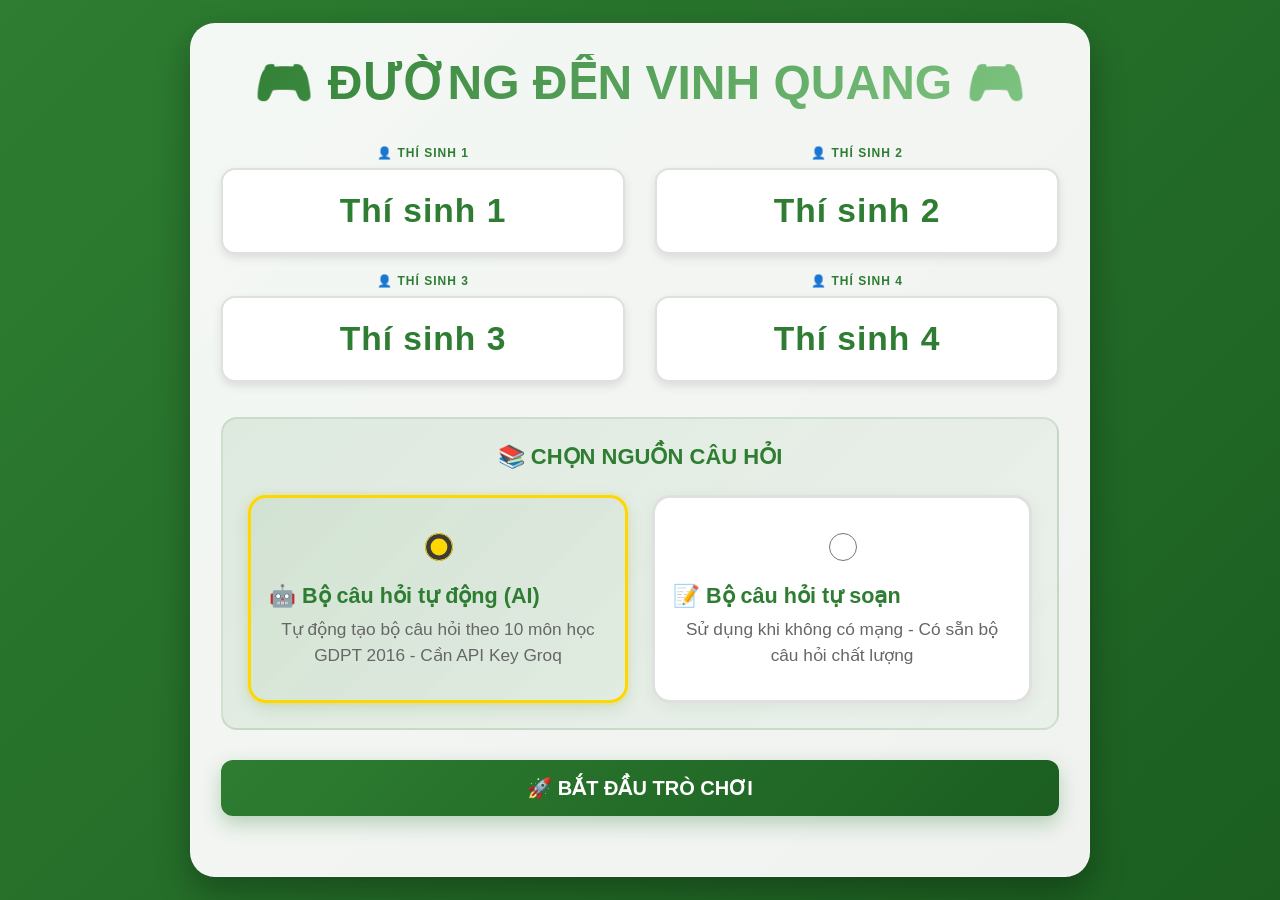
<file: index.html>
<!DOCTYPE html>
<html lang="vi">
<head>
<!-- Thêm Socket.IO client -->
<script src="https://cdn.socket.io/4.5.0/socket.io.min.js"></script>
    <meta charset="UTF-8">
    <meta name="viewport" content="width=device-width, initial-scale=1.0">
    <meta http-equiv="Cache-Control" content="no-cache, no-store, must-revalidate">
    <meta http-equiv="Pragma" content="no-cache">
    <meta http-equiv="Expires" content="0">
    <title>Đường Đến Vinh Quang - THPT Đốc Binh Kiều</title>
<!-- Thêm Socket.IO client -->
    <style>
        :root { 
            --la-sen: #2E7D32; 
            --la-sen-non: #81C784; 
            --vang-nhuy: #FFD700; 
            --hong-sen: #E91E63; 
            --shadow-sm: 0 2px 8px rgba(0,0,0,0.15);
            --shadow-md: 0 8px 16px rgba(0,0,0,0.2);
            --shadow-lg: 0 15px 35px rgba(0,0,0,0.3);
        }
        * { box-sizing: border-box; }
        body { 
            margin: 0; 
            font-family: 'Segoe UI', 'Tahoma', 'Geneva', sans-serif; 
            background: linear-gradient(135deg, var(--la-sen) 0%, #1b5e20 100%); 
            min-height: 100vh;
            display: flex; 
            flex-direction: column; 
            overflow: auto;
        }
        .top-bar { 
            min-height: auto; 
            background: rgba(255, 255, 255, 0.9);
            backdrop-filter: blur(10px);
            display: flex; 
            justify-content: space-between; 
            align-items: center; 
            border-bottom: 4px solid var(--vang-nhuy); 
            padding: 8px 15px;
            flex-shrink: 0;
            flex-wrap: nowrap;
            gap: 8px;
            box-shadow: var(--shadow-md);
            overflow-x: auto;
        }
        #topBar-players {
            display: flex;
            gap: 24px;
            justify-content: center;
            width: 100%;
            max-width: 1200px;
            margin: 0 auto;
            flex-wrap: nowrap;
        }
        .player-card { 
            background: rgba(255, 255, 255, 0.95);
            backdrop-filter: blur(10px);
            border: 2px solid var(--la-sen);
            border-radius: 15px;
            padding: 18px 32px;
            text-align: center;
            min-width: 240px;
            max-width: 320px;
            flex: 1 1 280px;
            box-shadow: var(--shadow-md);
            transform: scale(1);
            transition: all 0.3s cubic-bezier(0.34, 1.56, 0.64, 1);
            perspective: 1000px;
            white-space: nowrap;
            overflow: hidden;
            text-overflow: ellipsis;
        }
        .player-card:hover {
            transform: scale(1.08) rotateY(5deg);
            box-shadow: var(--shadow-lg);
            border-color: var(--vang-nhuy);
        }
        @media (max-width: 1024px) {
            .player-card {
                min-width: 110px;
                padding: 6px 10px;
            }
        }
        @media (max-width: 768px) {
            .player-card {
                min-width: 100px;
                padding: 5px 8px;
            }
        }
        .p-name { 
            font-weight: bold; 
            color: var(--la-sen); 
            border-bottom: 1px solid #eee;
            font-size: clamp(14px, 3vw, 18px);
            margin: 4px 0;
            padding: 4px 0;
            overflow: hidden;
            text-overflow: ellipsis;
            white-space: nowrap;
        }
        .p-score { 
            font-size: clamp(36px, 6vw, 48px);
            font-weight: bold; 
            color: var(--hong-sen);
            margin: 4px 0;
        }
        .score-controls { 
            display: flex;
            justify-content: center;
            gap: 2px;
            margin-top: 4px;
        }
        .score-controls button { 
            border: none; 
            padding: 2px 5px; 
            border-radius: 4px; 
            cursor: pointer; 
            color: white; 
            font-weight: bold; 
            margin: 0;
            font-size: clamp(9px, 1.5vw, 12px);
            transition: all 0.2s;
            transform: scale(1);
        }
        .score-controls button:hover {
            transform: scale(1.1);
        }
        .score-controls button:active {
            transform: scale(0.95);
        }
        .main-stage { 
            flex: 1; 
            display: flex; 
            justify-content: center; 
            align-items: center; 
            padding: 15px;
            overflow-y: auto;
        }
        .container { 
            background: rgba(255, 255, 255, 0.95);
            backdrop-filter: blur(15px);
            padding: 30px;
            border-radius: 25px;
            box-shadow: var(--shadow-lg);
            width: 100%;
            max-width: 1200px;
            text-align: center;
            border: 1px solid rgba(255, 255, 255, 0.3);
            transform: translateZ(0);
        }
        @media (max-width: 768px) {
            .container { 
                padding: 20px;
                border-radius: 20px;
            }
        }
        @media (max-width: 480px) {
            .container { 
                padding: 15px;
                border-radius: 15px;
            }
        }
        .hidden { 
            display: none !important; 
        }
        .media-box { 
            width: 100%; 
            height: auto;
            aspect-ratio: 16/9;
            max-height: 400px;
            background: #000; 
            margin: 15px 0; 
            border: 4px solid var(--vang-nhuy); 
            border-radius: 15px; 
            position: relative; 
            overflow: hidden; 
            display: flex; 
            justify-content: center; 
            align-items: center; 
            box-shadow: inset 0 0 20px rgba(0,0,0,0.5), var(--shadow-lg);
            transform: perspective(1000px);
        }
        @media (max-width: 768px) {
            .media-box { 
                height: auto;
                max-height: 300px;
            }
        }
        .img-blur { 
            position: absolute; 
            width: 100%; 
            height: 100%; 
            filter: blur(15px); 
            opacity: 0.5; 
            object-fit: cover; 
            z-index: 1; 
        }
        .img-main { 
            max-width: 100%; 
            max-height: 100%; 
            position: relative; 
            z-index: 2; 
            object-fit: contain; 
        }
        .ans-overlay { 
            position: absolute; 
            bottom: 0; 
            width: 100%; 
            background: rgba(0,0,0,0.8); 
            color: var(--vang-nhuy); 
            font-size: 26px; 
            font-weight: bold; 
            padding: 12px 0; 
            z-index: 10; 
            display: none; 
        }
        .ans-grid { 
            display: grid; 
            grid-template-columns: repeat(auto-fit, minmax(150px, 1fr)); 
            gap: 12px; 
            margin-top: 15px;
        }
        @media (max-width: 768px) {
            .ans-grid {
                grid-template-columns: repeat(2, 1fr);
                gap: 10px;
            }
        }
        @media (max-width: 480px) {
            .ans-grid {
                grid-template-columns: 1fr;
                gap: 8px;
            }
        }
        .ans-item { 
            background: linear-gradient(135deg, var(--la-sen-non) 0%, var(--la-sen) 100%);
            padding: 12px; 
            border-radius: 12px; 
            border: 2px solid var(--la-sen);
            box-shadow: var(--shadow-md);
            transition: all 0.3s;
            transform: perspective(1000px) rotateY(0deg);
        }
        .ans-item:hover {
            transform: perspective(1000px) rotateY(5deg) scale(1.05);
            box-shadow: var(--shadow-lg);
            border-color: var(--vang-nhuy);
        }
        .ans-item input { 
            width: 90%; 
            padding: 10px; 
            border: none; 
            border-radius: 5px; 
            font-size: 20px; 
            font-weight: bold; 
            text-align: center; 
            text-transform: uppercase; 
            background: white; 
            color: transparent; 
            text-shadow: 0 0 0 transparent; 
        }
        .ans-item input.reveal { 
            color: #000 !important; 
            text-shadow: none; 
        }
        .btn { 
            padding: 12px 25px; 
            border: none; 
            border-radius: 10px; 
            cursor: pointer; 
            font-weight: bold; 
            color: white;
            font-size: 16px;
            margin: 5px;
            transition: all 0.3s cubic-bezier(0.34, 1.56, 0.64, 1);
            box-shadow: var(--shadow-md);
            transform: scale(1);
            position: relative;
            overflow: hidden;
        }
        .btn:hover {
            transform: scale(1.05) translateY(-2px);
            box-shadow: var(--shadow-lg);
        }
        .btn:active {
            transform: scale(0.98) translateY(0px);
        }
        .btn::before {
            content: '';
            position: absolute;
            top: 0;
            left: -100%;
            width: 100%;
            height: 100%;
            background: rgba(255,255,255,0.2);
            transition: left 0.3s;
        }
        .btn:hover::before {
            left: 100%;
        }
        @media (max-width: 768px) {
            .btn {
                padding: 10px 20px;
                font-size: 14px;
            }
        }
        .timer-circle { 
            width: 80px; 
            height: 80px; 
            background: linear-gradient(135deg, var(--hong-sen), rgba(233, 30, 99, 0.8));
            color: white; 
            border-radius: 50%; 
            display: flex; 
            align-items: center; 
            justify-content: center; 
            font-size: 32px; 
            font-weight: bold; 
            border: 4px solid var(--vang-nhuy); 
            margin: 0 auto 15px;
            box-shadow: 0 0 30px rgba(233, 30, 99, 0.6), var(--shadow-lg);
            transform: perspective(1000px) rotateZ(0deg);
            transition: all 0.3s;
        }
        .timer-circle:hover {
            transform: perspective(1000px) rotateZ(5deg) scale(1.05);
            box-shadow: 0 0 50px rgba(233, 30, 99, 0.8), var(--shadow-lg);
        }
        @media (max-width: 768px) {
            .timer-circle {
                width: 70px;
                height: 70px;
                font-size: 28px;
            }
        }
        @media (max-width: 480px) {
            .timer-circle {
                width: 60px;
                height: 60px;
                font-size: 24px;
            }
        }
        .round-box { 
            background: linear-gradient(135deg, var(--vang-nhuy) 0%, #FFA500 100%);
            padding: 35px 20px; 
            border-radius: 15px; 
            font-size: 24px; 
            font-weight: bold; 
            cursor: pointer; 
            border: 4px solid var(--la-sen); 
            color: var(--la-sen);
            transition: all 0.3s cubic-bezier(0.34, 1.56, 0.64, 1);
            box-shadow: var(--shadow-md);
            transform: perspective(1000px) rotateX(0deg);
            position: relative;
            overflow: hidden;
        }
        .round-box:hover {
            transform: perspective(1000px) rotateX(5deg) scale(1.05) translateY(-5px);
            box-shadow: var(--shadow-lg);
            border-color: var(--hong-sen);
            background: linear-gradient(135deg, #FFA500 0%, var(--vang-nhuy) 100%);
        }
        @media (max-width: 768px) {
            .round-box {
                padding: 25px 15px;
                font-size: 20px;
            }
        }
        @media (max-width: 480px) {
            .round-box {
                padding: 20px 10px;
                font-size: 16px;
            }
        }
        .progress-bar { 
            display: flex; 
            justify-content: center; 
            gap: 8px; 
            margin-top: 15px; 
        }
        .dot { 
            width: 18px; 
            height: 18px; 
            border-radius: 50%; 
            border: 2px solid #ccc; 
        }
        .dot.done { 
            background: var(--vang-nhuy); 
            border-color: var(--vang-nhuy); 
        }
        .dot.active { 
            background: var(--la-sen); 
            border-color: var(--la-sen); 
        }
        /* Style cho ô từ khóa Vượt Sóng */
        .keyword-row { 
            margin-top: 30px; 
            padding: 15px; 
            background: var(--hong-sen); 
            border-radius: 10px; 
            border: 4px solid var(--la-sen); 
        }

        /* HIỆU ỨNG MÀN CHÀO MỪNG */
        @keyframes float {
            0%, 100% { transform: translateY(0); }
            50% { transform: translateY(-20px); }
        }
        
        @keyframes glowPulse {
            0%, 100% { text-shadow: 0 0 10px var(--vang-nhuy), 0 0 20px var(--hong-sen); }
            50% { text-shadow: 0 0 30px var(--vang-nhuy), 0 0 40px var(--hong-sen), 0 0 50px var(--la-sen); }
        }
        
        @keyframes rotateLight {
            0% { transform: translateX(-50%) rotate(0deg); }
            100% { transform: translateX(-50%) rotate(360deg); }
        }
        
        @keyframes particleFloat {
            0% { transform: translateY(100vh) rotate(0deg); opacity: 1; }
            100% { transform: translateY(-100px) rotate(360deg); opacity: 0; }
        }
        
        @keyframes scaleIn {
            0% { transform: scale(0.5); opacity: 0; }
            100% { transform: scale(1); opacity: 1; }
        }
        
        .player-card-welcome {
            background: rgba(255, 255, 255, 0.1);
            backdrop-filter: blur(10px);
            border: 2px solid rgba(255, 215, 0, 0.3);
            border-radius: 15px;
            padding: 20px;
            text-align: center;
            color: white;
            animation: float 3s ease-in-out infinite;
            transition: all 0.3s;
            box-shadow: 0 10px 30px rgba(0,0,0,0.3);
        }
        
        .player-card-welcome:hover {
            transform: scale(1.05);
            border-color: var(--vang-nhuy);
            box-shadow: 0 15px 40px rgba(255, 215, 0, 0.4);
        }
        
        .player-number {
            display: inline-block;
            width: 40px;
            height: 40px;
            background: linear-gradient(45deg, var(--vang-nhuy), var(--hong-sen));
            color: white;
            border-radius: 50%;
            line-height: 40px;
            font-weight: bold;
            font-size: 20px;
            margin-bottom: 10px;
        }

/* HIỆU ỨNG HOVER CHO Ô TỪ KHÓA CHÍNH */
.keyword-row:hover {
    background: var(--vang-nhuy) !important;
    border-color: var(--hong-sen) !important;
    transform: scale(1.02);
    transition: all 0.2s;
}
.keyword-row:hover .keyword-title {
    color: var(--la-sen) !important;
}

        .keyword-title { 
            color: white; 
            font-weight: bold; 
            font-size: 20px; 
            margin-bottom: 10px; 
        }
        /* Style cho Vòng Vinh Quang */
        .btn-grid { 
            display: grid; 
            grid-template-columns: repeat(auto-fit, minmax(100px, 1fr));
            gap: 12px; 
            margin: 20px 0;
        }
        @media (max-width: 768px) {
            .btn-grid {
                grid-template-columns: repeat(3, 1fr);
            }
        }
        @media (max-width: 480px) {
            .btn-grid {
                grid-template-columns: repeat(2, 1fr);
                gap: 8px;
            }
        }
        .question-number { 
            background: linear-gradient(135deg, var(--la-sen) 0%, var(--la-sen-non) 100%);
            color: white; 
            padding: 15px; 
            border-radius: 12px; 
            font-size: 18px; 
            font-weight: bold; 
            cursor: pointer; 
            border: 2px solid transparent;
            box-shadow: var(--shadow-md);
            transition: all 0.3s cubic-bezier(0.34, 1.56, 0.64, 1);
            transform: perspective(1000px) rotateX(0deg);
            position: relative;
        }
        .question-number:hover { 
            background: linear-gradient(135deg, var(--la-sen-non) 0%, var(--la-sen) 100%);
            border: 2px solid var(--vang-nhuy);
            transform: perspective(1000px) rotateX(8deg) scale(1.06) translateY(-3px);
            box-shadow: var(--shadow-lg);
        }
        .question-number.used { 
            background: #999;
            cursor: not-allowed;
            opacity: 0.6;
            border: 2px solid #666;
            transform: scale(0.95);
        }
        @media (max-width: 768px) {
            .question-number {
                padding: 12px;
                font-size: 16px;
            }
        }
        .star-btn { 
            background: linear-gradient(135deg, var(--hong-sen) 0%, #d71750 100%);
            color: white; 
            padding: 12px 20px; 
            border-radius: 12px; 
            font-size: 16px; 
            font-weight: bold; 
            border: 3px solid var(--vang-nhuy); 
            cursor: pointer; 
            margin: 10px;
            box-shadow: var(--shadow-md);
            transition: all 0.3s cubic-bezier(0.34, 1.56, 0.64, 1);
            transform: scale(1);
            position: relative;
        }
        .star-btn:hover {
            transform: scale(1.08) translateY(-3px);
            box-shadow: var(--shadow-lg);
            border-color: var(--la-sen);
        }
        .star-btn.active { 
            background: linear-gradient(135deg, var(--vang-nhuy), #FFA500);
            color: var(--la-sen); 
            border: 3px solid var(--hong-sen);
            box-shadow: 0 0 30px rgba(255, 215, 0, 0.6);
        }
        @media (max-width: 768px) {
            .star-btn {
                padding: 10px 16px;
                font-size: 14px;
                margin: 8px;
            }
        }
        .points-display { 
            font-size: 24px; 
            font-weight: bold; 
            color: var(--hong-sen); 
            margin: 10px 0; 
            padding: 8px; 
            background: rgba(255, 255, 255, 0.9); 
            border-radius: 10px; 
            border: 2px solid var(--vang-nhuy); 
        }
        .current-player-highlight {
            background-color: var(--vang-nhuy) !important;
            color: var(--la-sen) !important;
            border: 3px solid var(--hong-sen) !important;
        }
/* ========== HIỆU ỨNG TRANG KẾT QUẢ ========== */
        @keyframes floatUp {
            0% { transform: translateY(50px); opacity: 0; }
            100% { transform: translateY(0); opacity: 1; }
        }
        
        @keyframes glow {
            0%, 100% { text-shadow: 0 0 10px var(--vang-nhuy); }
            50% { text-shadow: 0 0 30px var(--hong-sen), 0 0 40px var(--vang-nhuy); }
        }
        
        @keyframes confetti {
            0% { transform: translateY(-100px) rotate(0deg); opacity: 1; }
            100% { transform: translateY(1000px) rotate(360deg); opacity: 0; }
        }
        
        @keyframes fireworkExplode {
            0% { transform: scale(1); opacity: 1; }
            50% { transform: scale(20); opacity: 0.7; }
            100% { transform: scale(0); opacity: 0; }
        }
        
        .trophy {
            animation: floatUp 1s ease-out forwards;
        }
        
        #ketqua-title {
            animation: glow 2s infinite alternate;
        }
        
        .confetti {
            position: absolute;
            width: 10px;
            height: 10px;
            background: var(--vang-nhuy);
            animation: confetti 3s linear forwards;
        }
        
        .rank-item {
            display: flex;
            justify-content: space-between;
            align-items: center;
            padding: 15px 20px;
            border-radius: 12px;
            margin: 8px 0;
            font-size: 18px;
            font-weight: bold;
            transition: all 0.3s;
            transform: perspective(1000px);
            box-shadow: var(--shadow-sm);
        }
        
        .rank-item:hover {
            transform: perspective(1000px) scale(1.02) translateX(5px);
            box-shadow: var(--shadow-md);
        }
        
        .rank-1 { background: linear-gradient(135deg, #FFF9C4, #FFEB3B); color: #FF9800; box-shadow: 0 0 20px rgba(255, 215, 0, 0.3); }
        .rank-2 { background: linear-gradient(135deg, #F5F5F5, #E0E0E0); color: #757575; }
        .rank-3 { background: linear-gradient(135deg, #FFE0B2, #FFB74D); color: #EF6C00; }
        .rank-4 { background: linear-gradient(135deg, #E1F5FE, #4FC3F7); color: #0277BD; }
        @media (max-width: 768px) {
            .rank-item {
                padding: 12px 15px;
                font-size: 16px;
            }
        }

/* ========== STYLE CHO Ô THỂ LỆ ========== */
.rule-box {
    background: rgba(255, 255, 255, 0.9);
    border: 3px solid var(--vang-nhuy);
    border-radius: 12px;
    padding: 10px 8px;
    text-align: center;
    cursor: pointer;
    font-weight: bold;
    color: var(--la-sen);
    transition: all 0.3s;
    display: flex;
    flex-direction: column;
    align-items: center;
    justify-content: center;
    min-height: 60px;
    box-shadow: 0 5px 15px rgba(0,0,0,0.1);
    font-size: clamp(12px, 2vw, 14px);
}

.rule-box:hover {
    transform: scale(1.05);
    background: var(--vang-nhuy);
    color: var(--la-sen);
    border-color: var(--hong-sen);
    box-shadow: 0 8px 20px rgba(0,0,0,0.15);
}
@media (max-width: 768px) {
    .rule-box {
        padding: 8px 6px;
        min-height: 50px;
        font-size: 11px;
    }
}

/* ========== HIDE CONTROL BUTTONS OUTSIDE WELCOME SCREEN ========== */
#socketControlBtn {
    display: none !important;
}

#api-key-btn {
    display: none !important;
}

.show-controls #socketControlBtn,
.show-controls #api-key-btn {
    display: inline-block !important;
}

/* Style cho popup thể lệ */
.rule-popup {
    position: fixed;
    top: 0;
    left: 0;
    width: 100%;
    height: 100%;
    background: rgba(0,0,0,0.8);
    z-index: 9999;
    display: flex;
    justify-content: center;
    align-items: center;
    opacity: 0;
    visibility: hidden;
    transition: all 0.3s;
}

.rule-popup.active {
    opacity: 1;
    visibility: visible;
}

.rule-content {
    background: white;
    width: 90%;
    max-width: 800px;
    max-height: 80vh;
    border-radius: 20px;
    padding: 30px;
    position: relative;
    overflow-y: auto;
    border: 5px solid var(--vang-nhuy);
    box-shadow: 0 20px 50px rgba(0,0,0,0.5);
}

.rule-close {
    position: absolute;
    top: 15px;
    right: 20px;
    background: var(--hong-sen);
    color: white;
    border: none;
    border-radius: 50%;
    width: 40px;
    height: 40px;
    font-size: 24px;
    cursor: pointer;
    display: flex;
    align-items: center;
    justify-content: center;
    font-weight: bold;
}

.rule-title {
    color: var(--la-sen);
    font-size: 32px;
    text-align: center;
    margin-bottom: 25px;
    padding-bottom: 15px;
    border-bottom: 3px solid var(--vang-nhuy);
}

.rule-section {
    margin-bottom: 20px;
    padding-left: 15px;
    border-left: 4px solid var(--la-sen-non);
}

.rule-section h4 {
    color: var(--hong-sen);
    margin-bottom: 10px;
    font-size: 20px;
}

.rule-section p, .rule-section li {
    color: #333;
    line-height: 1.6;
    margin-bottom: 8px;
}

.rule-section ul {
    padding-left: 20px;
}

/* ========== WELCOME SCREEN STYLES ========== */
#screen-welcome {
    background: linear-gradient(135deg, rgba(255,255,255,0.95) 0%, rgba(245,245,245,0.98) 100%);
    max-width: 900px;
}

#screen-welcome h1 {
    font-size: clamp(28px, 6vw, 48px);
    color: var(--la-sen);
    margin: 0 0 30px 0;
    background: linear-gradient(135deg, var(--la-sen) 0%, var(--la-sen-non) 100%);
    -webkit-background-clip: text;
    -webkit-text-fill-color: transparent;
    background-clip: text;
    text-shadow: none;
    animation: slideDownTitle 0.8s ease-out;
}

@keyframes slideDownTitle {
    from {
        opacity: 0;
        transform: translateY(-30px);
    }
    to {
        opacity: 1;
        transform: translateY(0);
    }
}

/* PLAYERS INPUT SECTION */
.players-input-section {
    margin: 35px 0;
    animation: fadeInUp 0.8s ease-out 0.2s both;
}

.players-grid {
    display: grid;
    grid-template-columns: repeat(2, minmax(320px, 1fr));
    grid-template-rows: repeat(2, 1fr);
    gap: 20px 30px;
    margin-bottom: 25px;
    max-width: 900px;
    margin-left: auto;
    margin-right: auto;
}

.player-input-wrapper {
    position: relative;
    perspective: 1000px;
    min-width: 320px;
    width: 100%;
}

.player-input-wrapper label {
    display: block;
    font-size: 12px;
    font-weight: 600;
    color: var(--la-sen);
    margin-bottom: 8px;
    text-transform: uppercase;
    letter-spacing: 1px;
}

#in-0, #in-1, #in-2, #in-3 {
    width: 100%;
    min-width: 0;
    max-width: 100%;
    padding: 22px 16px;
    font-size: 2.1rem;
    border: 2px solid #e0e0e0;
    border-radius: 14px;
    background: white;
    color: var(--la-sen);
    font-weight: 700;
    text-align: center;
    transition: all 0.3s cubic-bezier(0.34, 1.56, 0.64, 1);
    box-shadow: 0 4px 10px rgba(0,0,0,0.10);
    outline: none;
    letter-spacing: 1px;
    display: block;
    margin-left: 0;
    margin-right: 0;
}

#in-0:hover, #in-1:hover, #in-2:hover, #in-3:hover {
    border-color: var(--la-sen);
    box-shadow: 0 8px 15px rgba(46, 125, 50, 0.15);
    transform: translateY(-2px);
}

#in-0:focus, #in-1:focus, #in-2:focus, #in-3:focus {
    border-color: var(--vang-nhuy);
    box-shadow: 0 0 0 3px rgba(255, 215, 0, 0.1), 0 8px 20px rgba(46, 125, 50, 0.2);
    transform: scale(1.02);
}

/* BUTTON GROUP */
.button-group {
    display: flex;
    flex-direction: column;
    gap: 15px;
    margin: 30px 0;
    animation: fadeInUp 0.8s ease-out 0.4s both;
}

.btn-primary {
    background: linear-gradient(135deg, var(--la-sen) 0%, #1B5E20 100%);
    color: white;
    padding: 16px 40px;
    font-size: clamp(16px, 4vw, 20px);
    font-weight: bold;
    border: none;
    border-radius: 12px;
    cursor: pointer;
    box-shadow: 0 8px 20px rgba(46, 125, 50, 0.3);
    transition: all 0.3s cubic-bezier(0.34, 1.56, 0.64, 1);
    transform: scale(1);
    position: relative;
    overflow: hidden;
}

.btn-primary::before {
    content: '';
    position: absolute;
    top: 0;
    left: -100%;
    width: 100%;
    height: 100%;
    background: rgba(255,255,255,0.2);
    transition: left 0.4s;
}

.btn-primary:hover {
    transform: translateY(-3px) scale(1.05);
    box-shadow: 0 12px 30px rgba(46, 125, 50, 0.4);
}

.btn-primary:hover::before {
    left: 100%;
}

.btn-primary:active {
    transform: translateY(0) scale(0.98);
    box-shadow: 0 4px 10px rgba(46, 125, 50, 0.2);
}

/* QUESTION SOURCE SECTION */
.question-source-section {
    background: linear-gradient(135deg, rgba(46, 125, 50, 0.1) 0%, rgba(129, 199, 132, 0.05) 100%);
    border: 2px solid rgba(46, 125, 50, 0.15);
    padding: 25px;
    border-radius: 16px;
    margin-top: 30px;
    animation: fadeInUp 0.8s ease-out 0.6s both;
}

.question-source-section h3 {
    color: var(--la-sen);
    text-align: center;
    font-size: clamp(18px, 3.5vw, 22px);
    margin: 0 0 25px 0;
    display: flex;
    align-items: center;
    justify-content: center;
    gap: 10px;
}

.source-options {
    display: grid;
    grid-template-columns: 1fr 1fr;
    gap: 24px;
    margin-top: 18px;
}

.source-option {
    cursor: pointer;
    display: flex;
    flex-direction: column;
    align-items: center;
    justify-content: center;
    gap: 12px;
    padding: 32px 18px;
    border-radius: 18px;
    background: white;
    border: 3px solid #e0e0e0;
    transition: all 0.3s cubic-bezier(0.34, 1.56, 0.64, 1);
    box-shadow: 0 4px 16px rgba(46,125,50,0.07);
    font-size: 1.25rem;
    min-height: 120px;
}

.source-option:hover {
    border-color: var(--la-sen);
    box-shadow: 0 8px 24px rgba(46, 125, 50, 0.18);
    transform: scale(1.04);
}

.source-option input[type="radio"] {
    width: 28px;
    height: 28px;
    margin-bottom: 10px;
    cursor: pointer;
    accent-color: var(--la-sen);
}

.source-option input[type="radio"]:checked + .option-content {
    color: var(--la-sen);
}

.source-option input[type="radio"]:checked {
    accent-color: var(--vang-nhuy);
}

.source-option:has(input[type="radio"]:checked) {
    background: linear-gradient(135deg, rgba(46, 125, 50, 0.08) 0%, rgba(129, 199, 132, 0.05) 100%);
    border-color: var(--vang-nhuy);
    box-shadow: 0 0 0 3px rgba(255, 215, 0, 0.1), 0 6px 16px rgba(46, 125, 50, 0.15);
}

.option-content {
    flex: 1;
    transition: color 0.3s;
}

.option-title {
    font-size: 1.35rem;
    font-weight: 800;
    color: var(--la-sen);
    margin-bottom: 8px;
    display: flex;
    align-items: center;
    gap: 8px;
    text-align: center;
}

.option-description {
    font-size: 1.08rem;
    color: #666;
    line-height: 1.5;
    text-align: center;
}

.ai-status {
    text-align: center;
    margin-top: 15px;
    padding: 10px;
    border-radius: 8px;
    display: none;
    background: rgba(255, 215, 0, 0.1);
    border: 1px solid rgba(255, 215, 0, 0.2);
    font-size: 13px;
    color: var(--vang-nhuy);
    animation: pulse 1.5s infinite;
}

@keyframes pulse {
    0%, 100% { opacity: 1; }
    50% { opacity: 0.7; }
}

@keyframes fadeInUp {
    from {
        opacity: 0;
        transform: translateY(20px);
    }
    to {
        opacity: 1;
        transform: translateY(0);
    }
}

@media (max-width: 768px) {
    #screen-welcome {
        padding: 20px;
    }
    .players-grid {
        grid-template-columns: 1fr 1fr;
        grid-template-rows: 2;
        gap: 12px 10px;
        max-width: 100%;
    }
    .player-input-wrapper {
        min-width: 0;
    }
    #in-0, #in-1, #in-2, #in-3 {
        font-size: 1.3rem;
        padding: 16px 10px;
        width: 100%;
        min-width: 0;
        max-width: 100%;
    }
    .button-group {
        margin: 20px 0;
    }
    .question-source-section {
        padding: 18px;
        margin-top: 20px;
    }
    .source-option {
        padding: 12px;
        gap: 12px;
    }
    #in-0, #in-1, #in-2, #in-3 {
        font-size: 1.3rem;
        padding: 16px 10px;
        width: 95%;
        min-width: 0;
        max-width: 100%;
    }
}

    </style>
</head>
<body>

    <!-- Container con topBar-players: chỉ phần này bị cập nhật khi render; nội dung khác thêm vào topBar sẽ không bị xóa -->
    <div id="topBar" class="top-bar hidden"><div id="topBar-players"></div></div>

    <div class="main-stage">
        <!-- MÀN HÌNH CHÀO MỪNG -->
        <div id="screen-welcome" class="container">
            <h1>🎮 ĐƯỜNG ĐẾN VINH QUANG 🎮</h1>
            
            <!-- PHẦN NHẬP TÊN THÍNH SINH -->
            <div class="players-input-section">
                <div class="players-grid">
                    <div class="player-input-wrapper">
                        <label>👤 Thí sinh 1</label>
                        <input type="text" id="in-0" value="Thí sinh 1" placeholder="Nhập tên...">
                    </div>
                    <div class="player-input-wrapper">
                        <label>👤 Thí sinh 2</label>
                        <input type="text" id="in-1" value="Thí sinh 2" placeholder="Nhập tên...">
                    </div>
                    <div class="player-input-wrapper">
                        <label>👤 Thí sinh 3</label>
                        <input type="text" id="in-2" value="Thí sinh 3" placeholder="Nhập tên...">
                    </div>
                    <div class="player-input-wrapper">
                        <label>👤 Thí sinh 4</label>
                        <input type="text" id="in-3" value="Thí sinh 4" placeholder="Nhập tên...">
                    </div>
                </div>
            </div>

            <!-- PHẦN CHỌN NGUỒN CÂU HỎI -->
            <div class="question-source-section">
                <h3>📚 CHỌN NGUỒN CÂU HỎI</h3>
                
                <div class="source-options">
                    <!-- LỰA CHỌN 1: AI -->
                    <label class="source-option">
                        <input type="radio" name="questionSource" value="ai" id="source-ai" checked>
                        <div class="option-content">
                            <div class="option-title">🤖 Bộ câu hỏi tự động (AI)</div>
                            <div class="option-description">
                                Tự động tạo bộ câu hỏi theo 10 môn học GDPT 2016 - Cần API Key Groq
                            </div>
                        </div>
                    </label>
                    
                    <!-- LỰA CHỌN 2: MANUAL -->
                    <label class="source-option">
                        <input type="radio" name="questionSource" value="manual" id="source-manual">
                        <div class="option-content">
                            <div class="option-title">📝 Bộ câu hỏi tự soạn</div>
                            <div class="option-description">
                                Sử dụng khi không có mạng - Có sẵn bộ câu hỏi chất lượng
                            </div>
                        </div>
                    </label>
                </div>
                
                <!-- BẢNG TRẠNG THÁI API VÀ CÂU HỎI -->
                <div id="ai-status" class="ai-status" style="display: none;">
                    <div style="background: rgba(255, 255, 255, 0.95); border-radius: 12px; padding: 20px; border: 2px solid var(--la-sen); box-shadow: 0 8px 20px rgba(0,0,0,0.1);">
                        <h4 style="color: var(--la-sen); margin: 0 0 15px 0; text-align: center; font-size: 18px;">📊 TRẠNG THÁI HỆ THỐNG</h4>
                        
                        <div style="display: grid; grid-template-columns: 1fr 1fr; gap: 15px; margin-bottom: 15px;">
                            <!-- Trạng thái API -->
                            <div style="background: #f5f5f5; padding: 12px; border-radius: 8px; border: 1px solid #ddd;">
                                <div style="font-weight: bold; color: var(--la-sen); margin-bottom: 5px; font-size: 14px;">🔑 Trạng thái API</div>
                                <div id="api-status" style="color: #666; font-size: 13px;">Chưa kiểm tra</div>
                            </div>
                            
                            <!-- Trạng thái câu hỏi -->
                            <div style="background: #f5f5f5; padding: 12px; border-radius: 8px; border: 1px solid #ddd;">
                                <div style="font-weight: bold; color: var(--la-sen); margin-bottom: 5px; font-size: 14px;">📝 Câu hỏi tự động</div>
                                <div id="questions-status" style="color: #666; font-size: 13px;">Chưa tạo</div>
                            </div>
                        </div>
                        
                        <!-- Thông tin chi tiết -->
                        <div id="detailed-info" style="background: #f9f9f9; padding: 12px; border-radius: 8px; border: 1px solid #e0e0e0; margin-top: 10px;">
                            <div style="font-weight: bold; color: var(--hong-sen); margin-bottom: 8px; font-size: 14px;">📋 Thông tin chi tiết</div>
                            <div id="info-details" style="color: #555; font-size: 12px; line-height: 1.4;">
                                Chưa có thông tin...
                            </div>
                        </div>
                        
                        <!-- Nút kiểm tra API -->
                        <div style="text-align: center; margin-top: 15px;">
                            <button onclick="checkAPIStatus()" style="background: var(--la-sen); color: white; border: none; padding: 8px 16px; border-radius: 6px; cursor: pointer; font-size: 12px; font-weight: bold;">
                                🔍 KIỂM TRA API
                            </button>
                        </div>
                    </div>
                </div>
            </div>

            <!-- NÚT BẮT ĐẦU -->
            <div class="button-group">
                <button class="btn-primary" onclick="setupGame()">🚀 BẮT ĐẦU TRÒ CHƠI</button>
            </div>
        </div>

        <!-- MÀN HÌNH CHÀO MỪNG GAMESHOW -->
        <div id="screen-welcome-show" class="container hidden">
            <div id="welcome-bg" style="position: absolute; top:0; left:0; width:100%; height:100%; background: linear-gradient(135deg, var(--la-sen) 0%, #1b5e20 30%, #000 100%); z-index: 1;"></div>
            
            <div style="position: relative; z-index: 2;">
                <!-- HIỆU ỨNG ÁNH SÁNG -->
                <div id="light-beam" style="position: absolute; top: -100px; left: 50%; transform: translateX(-50%); width: 200%; height: 200px; background: radial-gradient(ellipse at center, rgba(255,215,0,0.4) 0%, rgba(255,215,0,0) 70%);"></div>
                
                <!-- TIÊU ĐỀ CHÍNH -->
                <div id="main-title" style="text-align: center; margin: 40px 0; opacity: 0; transform: translateY(50px);">
                    <div style="font-size: 36px; color: var(--vang-nhuy); text-shadow: 0 0 20px var(--hong-sen); margin-bottom: 10px;">
                        CHÀO MỪNG CÁC BẠN ĐẾN VỚI GAMESHOW
                    </div>
                    <div style="font-size: 60px; color: white; text-shadow: 0 0 30px var(--vang-nhuy), 0 0 40px var(--hong-sen); font-weight: bold; margin: 20px 0; line-height: 1.2;">
                        "ĐƯỜNG ĐẾN VINH QUANG"
                    </div>
                    <div style="font-size: 40px; color: var(--la-sen-non); text-shadow: 0 0 15px white; margin: 15px 0;">
                        LẦN THỨ 1
                    </div>
                    <div style="font-size: 32px; color: white; text-shadow: 0 0 10px var(--la-sen); margin-top: 20px;">
                        TRƯỜNG THPT ĐỐC BINH KIỀU
                    </div>
                </div>
                
                <!-- 4 THÍ SINH -->
                <div id="players-grid" style="display: grid; grid-template-columns: repeat(4, 1fr); gap: 20px; margin: 60px 0; opacity: 0;">
                    <!-- Sẽ được điền bằng JavaScript -->
                </div>
                
                <!-- HIỆU ỨNG ĐẾM NGƯỢC -->
                <div id="countdown" style="text-align: center; font-size: 48px; color: var(--vang-nhuy); font-weight: bold; text-shadow: 0 0 20px var(--hong-sen); margin-top: 40px; opacity: 0;">
                    BẮT ĐẦU SAU: <span id="countdown-number">5</span>
                </div>
                
                <!-- HIỆU ỨNG PARTICLE -->
                <div id="particles-container" style="position: absolute; top:0; left:0; width:100%; height:100%; pointer-events: none; z-index: 1;"></div>
            </div>
        </div>

      
        <!-- MÀN HÌNH CHÍNH CHỌN VÒNG -->
<div id="screen-menu" class="container hidden">
    <div style="display: grid; grid-template-columns: 1fr 1fr; gap: 20px; width: 100%;">
        <div class="round-box" onclick="showXuatPhatMenu()">XUẤT PHÁT</div>
        <div class="round-box" onclick="initRaKhoi()">RA KHƠI</div>
        <div class="round-box" onclick="initVuotSong()">VƯỢT SÓNG</div>
        <div class="round-box" onclick="initVinhQuang()">VINH QUANG</div>
    </div>
    
    <!-- THÊM 4 Ô THỂ LỆ -->
    <div style="display: grid; grid-template-columns: repeat(4, 1fr); gap: 10px; margin-top: 25px; width: 100%;">
        <div class="rule-box" onclick="showRule('xuatphat')">
            <div style="font-size: clamp(14px, 3vw, 16px); margin-bottom: 3px;">📋</div>
            <div style="line-height: 1.3; font-size: clamp(11px, 2.5vw, 13px);">Thể lệ<br>XUẤT PHÁT</div>
        </div>
        <div class="rule-box" onclick="showRule('rakhoi')">
            <div style="font-size: clamp(14px, 3vw, 16px); margin-bottom: 3px;">📋</div>
            <div style="line-height: 1.3; font-size: clamp(11px, 2.5vw, 13px);">Thể lệ<br>RA KHƠI</div>
        </div>
        <div class="rule-box" onclick="showRule('vuotsong')">
            <div style="font-size: clamp(14px, 3vw, 16px); margin-bottom: 3px;">📋</div>
            <div style="line-height: 1.3; font-size: clamp(11px, 2.5vw, 13px);">Thể lệ<br>VƯỢT SÓNG</div>
        </div>
        <div class="rule-box" onclick="showRule('vinhquang')">
            <div style="font-size: clamp(14px, 3vw, 16px); margin-bottom: 3px;">📋</div>
            <div style="line-height: 1.3; font-size: clamp(11px, 2.5vw, 13px);">Thể lệ<br>VINH QUANG</div>
        </div>
    </div>
</div>

        <!-- VÒNG XUẤT PHÁT: CHỌN BỘ ĐỀ -->
        <div id="screen-packs" class="container hidden">
            <h2 id="turn-info" style="color: var(--hong-sen);"></h2>
            <div id="pack-list" style="display:flex; justify-content: center; gap: 20px;">
                <button id="p-btn-1" class="round-box" style="padding:20px" onclick="startQuiz(1)">BỘ 1</button>
                <button id="p-btn-2" class="round-box" style="padding:20px" onclick="startQuiz(2)">BỘ 2</button>
                <button id="p-btn-3" class="round-box" style="padding:20px" onclick="startQuiz(3)">BỘ 3</button>
                <button id="p-btn-4" class="round-box" style="padding:20px" onclick="startQuiz(4)">BỘ 4</button>
            </div>
            <button class="btn" style="background:gray; margin-top:20px" onclick="showS('screen-menu')">QUAY LẠI</button>
        </div>

        <!-- VÒNG XUẤT PHÁT: THI -->
        <div id="screen-quiz" class="container hidden">
            <div class="timer-circle" id="timer">60</div>
            <div id="q-text" style="font-size:26px; font-weight:bold; min-height:100px; display: flex; align-items: center; justify-content: center; padding: 0 20px;"></div>
            <div id="a-text-xp" style="color:#d32f2f; font-weight:bold; height:40px; font-size:24px;"></div>
            <div class="progress-bar" id="progress"></div>
            <div style="margin-top:20px;">
                <button class="btn" style="background:var(--la-sen)" onclick="answer(true)">ĐÚNG (+10)</button>
                <button class="btn" style="background:var(--hong-sen)" onclick="answer(false)">SAI / ĐÁP ÁN</button>
                <button class="btn" style="background:gray" onclick="nextQ()">BỎ QUA</button>
            </div>
        </div>

        <!-- VÒNG RA KHƠI -->
        <div id="screen-rakhoi" class="container hidden">
            <div id="rk-q-text" style="font-weight: bold; color: var(--la-sen); font-size: 18px; margin-bottom: 5px;"></div>
            <div class="media-box">
                <div id="media-content" style="width:100%; height:100%;"></div>
                <div id="rk-final-answer" class="ans-overlay"></div>
            </div>
            <div class="timer-circle" id="timer-rakhoi">30</div>
            <div class="ans-grid">
                <div class="ans-item"><div id="name-0" style="font-size:14px; font-weight:bold;"></div><input type="text" id="ans-0"><div id="ts-0" style="color:red; font-size:12px; height:15px;"></div></div>
                <div class="ans-item"><div id="name-1" style="font-size:14px; font-weight:bold;"></div><input type="text" id="ans-1"><div id="ts-1" style="color:red; font-size:12px; height:15px;"></div></div>
                <div class="ans-item"><div id="name-2" style="font-size:14px; font-weight:bold;"></div><input type="text" id="ans-2"><div id="ts-2" style="color:red; font-size:12px; height:15px;"></div></div>
                <div class="ans-item"><div id="name-3" style="font-size:14px; font-weight:bold;"></div><input type="text" id="ans-3"><div id="ts-3" style="color:red; font-size:12px; height:15px;"></div></div>
            </div>
            <div style="margin-top:15px; display: flex; flex-wrap: wrap; gap: 5px;">
                <button class="btn" style="background:var(--la-sen); flex: 1;" onclick="startTimerRK()">BẮT ĐẦU 30S</button>
                <button class="btn" style="background:var(--hong-sen); flex: 1;" onclick="showResultRK()">ĐÁP ÁN</button>
                <button class="btn" style="background:var(--la-sen-non); color:#1b5e20; flex: 1;" onclick="nextRK()">CÂU TIẾP</button>
                <button class="btn" style="background:#444; flex: 1;" onclick="showS('screen-menu')">THOÁT</button>
            </div>
        </div>

        <!-- VÒNG VƯỢT SÓNG -->
        <div id="screen-vuotsong" class="container hidden">
            <h2 style="color: var(--la-sen);">VÒNG 3: VƯỢT SÓNG</h2>
            
            <div style="display: flex; gap: 20px; align-items: start;">
                <div id="crossword-board" style="flex: 1; background: #eee; padding: 20px; border-radius: 10px; max-height: 500px; overflow-y: auto;">
                    <div id="rows-container"></div>
                    
                    <!-- Dãy hàng ngang cho từ khóa -->
                    <div id="keyword-row-container" class="keyword-row" style="cursor: pointer;" onclick="selectKeywordHint()">
    <div class="keyword-title" style="display: flex; align-items: center; justify-content: center; gap: 10px;">
        <span>TỪ KHÓA CHÍNH</span>
    </div>
    <div id="keyword-cells" style="display: flex; gap: 5px; justify-content: center;"></div>
</div>
                    
                    <div id="keyword-display" style="margin-top: 20px; padding: 15px; background: var(--vang-nhuy); border-radius: 10px; display: none;">
                        <strong style="color: var(--la-sen); font-size: 24px;">TỪ KHÓA: <span id="final-keyword-text"></span></strong>
                    </div>
                    
                    <!-- ĐÃ DI CHUYỂN CÁC NÚT BẤM XUỐNG ĐÂY -->
                    <div style="margin-top: 20px; display: flex; flex-wrap: wrap; gap: 5px; justify-content: center;">
                        <button class="btn" style="background:var(--la-sen); flex: 1; min-width: 120px;" onclick="startTimerVS()">BẮT ĐẦU 20S</button>
                        <button class="btn" style="background:var(--hong-sen); flex: 1; min-width: 120px;" onclick="showResultVS()">ĐÁP ÁN</button>
                        <button class="btn" style="background:var(--vang-nhuy); color: black; width: 100%; max-width: 300px;" onclick="solveKeyword()">GIẢI TỪ KHÓA CHÍNH</button>
                    </div>
                </div>

                <div style="width: 350px;">
                    <div class="timer-circle" id="timer-vs">20</div>
                    <div id="vs-q-text" style="background: white; padding: 15px; border: 2px solid var(--la-sen); border-radius: 10px; min-height: 100px; font-weight: bold; margin-bottom: 10px;">
                        Chọn một hàng ngang để bắt đầu...
                    </div>
                    
                    <div class="ans-grid" style="grid-template-columns: 1fr;">
                        <div class="ans-item"><small id="vs-n0"></small> <input type="text" id="vs-ans-0" placeholder="F1"></div>
                        <div class="ans-item"><small id="vs-n1"></small> <input type="text" id="vs-ans-1" placeholder="F2"></div>
                        <div class="ans-item"><small id="vs-n2"></small> <input type="text" id="vs-ans-2" placeholder="F3"></div>
                        <div class="ans-item"><small id="vs-n3"></small> <input type="text" id="vs-ans-3" placeholder="F4"></div>
                    </div>
                </div>
            </div>
            
            <button class="btn" style="background:gray; margin-top:20px; width: 100%;" onclick="showS('screen-menu')">THOÁT VỀ MENU</button>
        </div>

        <!-- MÀN HÌNH VÒNG VINH QUANG - THÊM VÀO -->
        <div id="screen-kho-cauhoi" class="container hidden">
            <h2 style="color: var(--la-sen);">VÒNG 4: VINH QUANG</h2>
            
            <div id="turn-info-main" style="font-weight: bold; color: var(--hong-sen); font-size: 20px; margin: 20px 0;">
                <!-- Hiển thị thông tin lượt chơi -->
            </div>
            
            <p style="color: var(--hong-sen); font-size: 18px; margin-bottom: 30px;">
                Chọn kho câu hỏi (điểm số phải ≤ điểm hiện có). Mỗi thí sinh được 2 lượt.
            </p>
            
            <div style="display: flex; justify-content: center; gap: 30px; margin: 30px 0;">
                <button class="round-box" onclick="chonKhoCauHoi(10)" style="background: var(--la-sen-non);">
                    KHO 10 ĐIỂM
                </button>
                <button class="round-box" onclick="chonKhoCauHoi(20)" style="background: var(--vang-nhuy);">
                    KHO 20 ĐIỂM
                </button>
                <button class="round-box" onclick="chonKhoCauHoi(30)" style="background: var(--hong-sen); color: white;">
                    KHO 30 ĐIỂM
                </button>
            </div>
            
            <div style="margin-top: 20px;">
                <button class="btn" style="background: gray;" onclick="showS('screen-menu')">THOÁT</button>
            </div>
        </div>

        <!-- MÀN HÌNH CHỌN CÂU HỎI TRONG KHO -->
        <div id="screen-chon-cauhoi" class="container hidden">
            <h3 id="kho-title" style="color: var(--hong-sen);"></h3>
            
            <p id="turn-info-vq" style="font-weight: bold; color: var(--la-sen); margin-bottom: 20px; font-size: 18px;">
                <!-- Sẽ được điền bằng JavaScript -->
            </p>
            
            <div class="btn-grid" id="question-grid">
                <!-- 8 ô số câu hỏi sẽ được tạo bằng JavaScript -->
            </div>
            
            <div style="margin-top: 20px;">
                <button class="star-btn" id="ngoi-sao-btn" onclick="toggleNguiSao()">NGÔI SAO HY VỌNG</button>
            </div>
            
            <div style="margin-top: 20px;">
                <button class="btn" style="background: var(--la-sen);" onclick="quayLaiChonKho()">QUAY LẠI CHỌN KHO</button>
            </div>
        </div>

        <!-- MÀN HÌNH THI CÂU HỎI -->
        <div id="screen-thi-cauhoi" class="container hidden">
            <h3 id="current-kho-title" style="color: var(--hong-sen); margin-bottom: 10px;">
                <!-- Sẽ được điền bằng JavaScript -->
            </h3>
            
            <!-- THÊM LẠI ĐỒNG HỒ ĐẾM NGƯỢC -->
            <div class="timer-circle" id="timer-vinhquang">25</div>
            
            <!-- HIỂN THỊ ĐIỂM CÂU HỎI -->
            <div class="points-display" id="points-display">
                Câu hỏi: <span id="current-points">0</span> ĐIỂM
            </div>
            
            <div id="q-text-vq" style="font-size: 24px; font-weight: bold; min-height: 100px; 
                display: flex; align-items: center; justify-content: center; padding: 0 20px; 
                background: #f5f5f5; border-radius: 10px; margin: 10px 0; border: 2px solid var(--la-sen);">
                Câu hỏi sẽ hiển thị ở đây...
            </div>
            
            <div id="star-indicator" style="color: var(--hong-sen); font-weight: bold; font-size: 20px; 
                margin: 10px 0; height: 30px; display: none;">
                ⭐ NGÔI SAO HY VỌNG ⭐ (GẤP ĐÔI ĐIỂM)
            </div>
            
            <div class="ans-grid">
                <div class="ans-item">
                    <div id="vq-name-0" style="font-size:14px; font-weight:bold;"></div>
                    <input type="text" id="vq-ans-0" placeholder="F1">
                    <!-- XÓA DÒNG HIỂN THỊ THỜI GIAN TRẢ LỜI -->
                    <div id="vq-ts-0" style="color:red; font-size:12px; height:15px;"></div>
                </div>
                <div class="ans-item">
                    <div id="vq-name-1" style="font-size:14px; font-weight:bold;"></div>
                    <input type="text" id="vq-ans-1" placeholder="F2">
                    <!-- XÓA DÒNG HIỂN THỊ THỜI GIAN TRẢ LỜI -->
                    <div id="vq-ts-1" style="color:red; font-size:12px; height:15px;"></div>
                </div>
                <div class="ans-item">
                    <div id="vq-name-2" style="font-size:14px; font-weight:bold;"></div>
                    <input type="text" id="vq-ans-2" placeholder="F3">
                    <!-- XÓA DÒNG HIỂN THỊ THỜI GIAN TRẢ LỜI -->
                    <div id="vq-ts-2" style="color:red; font-size:12px; height:15px;"></div>
                </div>
                <div class="ans-item">
                    <div id="vq-name-3" style="font-size:14px; font-weight:bold;"></div>
                    <input type="text" id="vq-ans-3" placeholder="F4">
                    <!-- XÓA DÒNG HIỂN THỊ THỜI GIAN TRẢ LỜI -->
                    <div id="vq-ts-3" style="color:red; font-size:12px; height:15px;"></div>
                </div>
            </div>
            
            <div style="margin-top: 20px; display: flex; flex-wrap: wrap; gap: 5px; justify-content: center;">
                <!-- THÊM LẠI NÚT BẮT ĐẦU ĐẾM GIỜ -->
                <button class="btn" style="background: var(--la-sen); flex: 1;" onclick="startTimerVQ()">BẮT ĐẦU 25S</button>
                <button class="btn" style="background: var(--hong-sen); flex: 1;" onclick="showAnswerVQ()">HIỆN ĐÁP ÁN</button>
                <button class="btn" style="background: var(--la-sen-non); color: #1b5e20; flex: 1;" onclick="nextQuestionVQ()">CÂU TIẾP</button>
                <button class="btn" style="background: #444; flex: 1;" onclick="backToQuestionList()">QUAY LẠI DS CÂU</button>
            </div>
        </div>

<!-- MÀN HÌNH KẾT QUẢ CUỐI CÙNG -->
<div id="screen-ketqua" class="container hidden">
    <div id="fireworks-container" style="position: absolute; top:0; left:0; width:100%; height:100%; pointer-events: none; z-index: 1;"></div>
    
    <div style="position: relative; z-index: 2;">
        <h1 id="ketqua-title" style="color: var(--vang-nhuy); font-size: 50px; text-shadow: 0 0 20px var(--hong-sen); margin-bottom: 30px;">
            🏆 CHÚC MỪNG CHIẾN THẮNG 🏆
        </h1>
        
        <div id="winner-trophies" style="display: flex; justify-content: center; gap: 40px; margin: 40px 0;">
            <!-- Vị trí 1 - VÀNG -->
            <div id="trophy-1" class="trophy" style="text-align: center; opacity: 0; transform: translateY(50px);">
                <div style="font-size: 80px;">🥇</div>
                <div id="winner-1-name" style="font-size: 24px; font-weight: bold; color: #FFD700; margin: 10px 0;"></div>
                <div id="winner-1-score" style="font-size: 32px; font-weight: bold; color: white; background: linear-gradient(45deg, #FFD700, #FFA500); padding: 10px 20px; border-radius: 50px;"></div>
            </div>
            
            <!-- Vị trí 2 - BẠC -->
            <div id="trophy-2" class="trophy" style="text-align: center; opacity: 0; transform: translateY(50px);">
                <div style="font-size: 70px;">🥈</div>
                <div id="winner-2-name" style="font-size: 22px; font-weight: bold; color: #C0C0C0; margin: 10px 0;"></div>
                <div id="winner-2-score" style="font-size: 28px; font-weight: bold; color: white; background: linear-gradient(45deg, #C0C0C0, #A0A0A0); padding: 10px 20px; border-radius: 50px;"></div>
            </div>
            
            <!-- Vị trí 3 - ĐỒNG -->
            <div id="trophy-3" class="trophy" style="text-align: center; opacity: 0; transform: translateY(50px);">
                <div style="font-size: 60px;">🥉</div>
                <div id="winner-3-name" style="font-size: 20px; font-weight: bold; color: #CD7F32; margin: 10px 0;"></div>
                <div id="winner-3-score" style="font-size: 24px; font-weight: bold; color: white; background: linear-gradient(45deg, #CD7F32, #A0522D); padding: 10px 20px; border-radius: 50px;"></div>
            </div>
        </div>
        
        <!-- BẢNG XẾP HẠNG ĐẦY ĐỦ -->
        <div id="ranking-table" style="background: rgba(255, 255, 255, 0.9); border-radius: 20px; padding: 20px; margin: 30px 0; box-shadow: 0 10px 30px rgba(0,0,0,0.3);">
            <h3 style="color: var(--la-sen); text-align: center; margin-bottom: 20px;">BẢNG XẾP HẠNG</h3>
            <div id="ranking-list" style="display: grid; grid-template-columns: 1fr; gap: 15px;">
                <!-- Sẽ được điền bằng JavaScript -->
            </div>
        </div>
        
        <!-- NÚT ĐIỀU KHIỂN -->
        <div style="display: flex; justify-content: center; gap: 20px; margin-top: 30px;">
            <button class="btn" style="background: var(--vang-nhuy); color: var(--la-sen); font-size: 20px; padding: 15px 30px;" onclick="playAgain()">CHƠI LẠI</button>
            <button class="btn" style="background: var(--hong-sen); color: white; font-size: 20px; padding: 15px 30px;" onclick="backToMenu()">VỀ MENU</button>
        </div>
    </div>
</div> <!-- ĐÓNG screen-ketqua -->

</div> <!-- ĐÓNG main-stage -->

<script>


   
// ===============================
// VÒNG RA KHƠI
// ===============================
const rkData = [
    { q: "Quá trình nước chuyển từ thể lỏng sang thể hơi dưới tác động của nhiệt gọi là gì?", url: "cau1.jpg", a: "Bốc hơi" },
    { q: "Vị Đại tướng đầu tiên, Tổng tư lệnh Quân đội Nhân dân Việt Nam là ai?", url: "cau2.jpg", a: "Võ Nguyên Giáp" },
    { q: "Việt Nam có biên giới đất liền với bao nhiêu quốc gia?", url: "cau3.jpg", a: "3" },
    { q: "Bức tranh dân gian trong hình thuộc dòng tranh dân gian nào của Việt Nam?", url: "cau4.jpg", a: "Tranh Đông Hồ" }
];


// ===============================
// VÒNG VƯỢT SÓNG (ĐÃ CHỈNH SỬA)
// ===============================
const vsData = {
    rows: [
        { id: 1, q: "Nhân vật lịch sử Việt Nam cuối thế kỉ XIX, có tên thật là Trương Văn Nghĩa, thường được gọi là ai?", a: "ĐỀTHÁM", length: 6 },
        { id: 2, q: "Trong xã hội Việt Nam truyền thống trước năm 1945, tầng lớp nào chiếm số lượng đông đảo nhất trong dân cư??", a: "NÔNGDÂN", length: 7 },
        { id: 3, q: "Tỉnh nào thuộc vùng trung du và miền núi Bắc Bộ, nơi diễn ra một cuộc khởi nghĩa nông dân kéo dài gần 30 năm chống thực dân Pháp?", a: "BẮCGIANG", length: 8 },
        { id: 4, q: "Theo sách giáo khoa Lịch sử Việt Nam, cuộc khởi nghĩa nông dân lớn nhất chống thực dân Pháp ở vùng trung du Bắc Bộ kết thúc vào năm nào?", a: "1909", length: 4 }
    ],
    hint: "Phong trào đấu tranh vũ trang tiêu biểu của nông dân Việt Nam cuối thế kỷ XIX – đầu thế kỷ XX do Hoàng Hoa Thám lãnh đạo là phong trào nào?",
    keyword: "YÊNTHẾ"
};
// ===============================
// VÒNG VINH QUANG
// NGUỒN NỘI DUNG: FILE LƯỢT 4
// ===============================
// VÒNG VINH QUANG
// ===============================

const vqData = {
    // ---------- KHO 10 ĐIỂM ----------
    10: [
        { q: "Loài thú duy nhất có khả năng bay là loài nào?", a: "Dơi" },
        { q: "Tập hợp số thực không âm được ký hiệu là gì?", a: "[0; +∞)" },
        { q: "Theo tương truyền, ai là tác giả của bài thơ Nam quốc sơn hà?", a: "Lý Thường Kiệt" },
        { q: "Đơn vị đo điện trở là gì?", a: "Ôm" },
        { q: "Thủ đô của Úc là gì?", a: "Canberra" },
        { q: "Phím tắt để in văn bản trong Word là gì?", a: "Ctrl + P" },
        { q: "Khí nào cần thiết cho sự hô hấp của con người?", a: "Oxy" },
        { q: "Số tự nhiên nhỏ nhất có một chữ số là số nào?", a: "0" }
    ],

    // ---------- KHO 20 ĐIỂM ----------
    20: [
        { q: "Xương dài nhất trong cơ thể người là xương nào?", a: "Xương đùi" },
        { q: "Xác suất xuất hiện mặt có số chia hết cho 3 khi gieo một con xúc xắc là bao nhiêu?", a: "1/3" },
        { q: "Kim loại nào có nhiệt độ nóng chảy cao nhất?", a: "Vonfram" },
        { q: "Văn bản pháp lý cao nhất của một quốc gia là gì?", a: "Hiến pháp" },
        { q: "Con sông tiêu biểu ở Việt Nam chảy theo hướng Nam – Bắc là sông nào?", a: "Sông Kỳ Cùng" },
        { q: "Khí được xem là nguyên nhân chính gây hiệu ứng nhà kính hiện nay là khí nào?", a: "CO2" },
        { q: "Biểu tượng của ngành y tế là con vật nào?", a: "Con rắn" },
        { q: "Thành phố nào thuộc tỉnh Lâm Đồng (cũ) được mệnh danh là thành phố sương mù?", a: "Đà Lạt" }
    ],

    // ---------- KHO 30 ĐIỂM ----------
    30: [
        { q: "Công dân đủ bao nhiêu tuổi thì có quyền bầu cử đại biểu Quốc hội?", a: "18 tuổi" },
        { q: "Đạo hàm của hàm số y = ln(x) tại x = e bằng bao nhiêu?", a: "1/e" },
        { q: "Nhạc cụ truyền thống của Việt Nam chỉ có một dây là nhạc cụ nào?", a: "Đàn Bầu" },
        { q: "Hành tinh có chu kỳ tự quay quanh trục ngắn nhất là hành tinh nào?", a: "Sao Mộc" },
        { q: "Nguyên tắc đảm bảo ổn định di truyền qua các thế hệ là nguyên tắc nào?", a: "Bán bảo toàn" },
        { q: "Điểm cực Tây của Việt Nam hiện nay thuộc tỉnh nào?", a: "Điện Biên" },
        { q: "Đơn vị đo tần số là gì?", a: "Hertz" },
        { q: "Ai là tác giả của thuyết tương đối?", a: "Albert Einstein" }
    ]
};

// ===============================
// HỆ THỐNG CÂU HỎI THÔNG MINH
// ===============================

// 1. Bộ câu hỏi tự soạn (của bạn - giữ nguyên)
const backupQuestions = {
    1: [
        { q: "Số tự nhiên nhỏ nhất có 3 chữ số khác nhau là số nào?", a: "102" },
        { q: "Ai cắm cờ trên Dinh Độc Lập trưa 30/4/1975?", a: "Bùi Quang Thận" },
        { q: "Khi chiếu tia sáng vuông góc với mặt phân cách giữa hai môi trường trong suốt, góc khúc xạ bằng bao nhiêu?", a: "0 độ" },
        { q: "Kim loại duy nhất tồn tại ở trạng thái lỏng ở điều kiện thường (khoảng 25°C) là gì?", a: "Thủy ngân" },
        { q: "Which planet is known as the Blue Planet?", a: "Earth" },
        { q: "Việt Nam nằm trong múi giờ nào theo giờ quốc tế (UTC)?", a: "UTC+7" },
        { q: "Nhóm máu nào được gọi là nhóm máu chuyên nhận?", a: "Nhóm máu AB" },
        { q: "Nhân vật ông giáo xuất hiện trong tác phẩm nào của Nam Cao?", a: "Lão Hạc" },
        { q: "Thiết bị lưu trữ dữ liệu tạm thời khi máy tính hoạt động là gì?", a: "RAM" },
        { q: "Sự tăng giá hàng hóa kéo dài làm giảm sức mua gọi là gì?", a: "Lạm phát" }
    ],
    2: [
        { q: "Số nguyên tố nhỏ nhất có hai chữ số là số nào?", a: "11" },
        { q: "Hiện tượng ánh sáng đổi hướng khi truyền từ môi trường này sang môi trường khác gọi là gì?", a: "Khúc xạ ánh sáng" },
        { q: "Kim loại được dùng phổ biến để làm dây dẫn điện trong gia đình là gì?", a: "Đồng" },
        { q: "Nạn đói năm 1945 làm chết khoảng bao nhiêu người ở Việt Nam?", a: "Khoảng 2 triệu người" },
        { q: "Bộ phận nào của tế bào được gọi là nhà máy năng lượng?", a: "Ti thể" },
        { q: "Microsoft Word thuộc loại phần mềm nào?", a: "Phần mềm ứng dụng" },
        { q: "Tác phẩm Chiếc thuyền ngoài xa của nhà văn nào?", a: "Nguyễn Minh Châu" },
        { q: "Việt Nam gia nhập ASEAN năm nào?", a: "1995" },
        { q: "What is the largest continent in the world?", a: "Asia" },
        { q: "Khi giá xăng tăng kéo dài gây tăng chi phí vận chuyển là lạm phát gì?", a: "Lạm phát chi phí đẩy" }
    ],
    3: [
        { q: "Tổng các góc trong của một tam giác bằng bao nhiêu độ?", a: "180 độ" },
        { q: "Đại lượng đặc trưng cho tốc độ sinh công của dòng điện là gì?", a: "Công suất điện" },
        { q: "Khí chiếm tỉ lệ lớn nhất trong không khí là khí nào?", a: "Nitơ" },
        { q: "Người lãnh đạo cuộc khởi nghĩa Lam Sơn là ai?", a: "Lê Lợi" },
        { q: "Phần mềm trình chiếu của Microsoft là gì?", a: "PowerPoint" },
        { q: "Làng Vũ Đại là bối cảnh chính của truyện ngắn nào do Nam Cao sáng tác?", a: "Chí Phèo" },
        { q: "Vùng địa lí nào của Việt Nam có sản lượng thủy sản lớn nhất?", a: "Đồng bằng sông Cửu Long" },
        { q: "Đơn vị đo điện năng tiêu thụ trong gia đình là gì?", a: "kWh" },
        { q: "What do plants need for photosynthesis besides water and sunlight?", a: "Carbon dioxide" },
        { q: "Công dân thực hiện nghĩa vụ quân sự là hình thức thực hiện pháp luật nào?", a: "Thi hành pháp luật" }
    ],
    4: [
        { q: "Giá trị tuyệt đối của số −7 bằng bao nhiêu?", a: "7" },
        { q: "Hiện tượng hai vật nhiễm điện hút hoặc đẩy nhau gọi là gì?", a: "Tương tác điện" },
        { q: "Nguyên tố hóa học có ký hiệu Fe là gì?", a: "Sắt" },
        { q: "Chiến dịch làm phá sản hoàn toàn kế hoạch Nava là chiến dịch nào?", a: "Điện Biên Phủ" },
        { q: "Bộ phận xử lý dữ liệu của máy tính là gì?", a: "CPU" },
        { q: "Tác phẩm \"Lặng lẽ Sa Pa\" là của nhà văn nào?", a: "Nguyễn Thành Long" },
        { q: "Dạng địa hình chiếm diện tích lớn nhất ở Việt Nam là gì?", a: "Đồi núi" },
        { q: "ADN mang thông tin di truyền được cấu tạo từ mấy mạch?", a: "Hai mạch" },
        { q: "What is the chemical symbol for oxygen?", a: "O" },
        { q: "Pháp luật nói chung có vai trò gì đối với các quan hệ xã hội?", a: "Điều chỉnh" }
    ]
};

// 2. Hàm khởi tạo câu hỏi
async function initializeQuestions(source) {
    console.log("📚 Nguồn câu hỏi:", source);
    
    // Hiển thị bảng trạng thái
    const statusDiv = document.getElementById('ai-status');
    if (statusDiv) {
        statusDiv.style.display = 'block';
    }
    
    if (source === 'manual') {
        // Dùng bộ câu hỏi tự soạn
        window.allData = backupQuestions;
        console.log("✅ Đã dùng bộ câu hỏi tự soạn (40 câu)");
        
        // Cập nhật bảng trạng thái
        const apiStatusEl = document.getElementById('api-status');
        const questionsStatusEl = document.getElementById('questions-status');
        const infoDetailsEl = document.getElementById('info-details');
        
        if (apiStatusEl) apiStatusEl.innerHTML = '<span style="color: #f39c12;">🔄 Không cần API</span>';
        if (questionsStatusEl) questionsStatusEl.innerHTML = '<span style="color: #27ae60;">✅ Đã có 40 câu hỏi</span>';
        if (infoDetailsEl) infoDetailsEl.innerHTML = '📝 Đang sử dụng bộ câu hỏi tự soạn<br>📚 4 bộ đề × 10 câu hỏi<br>🎯 Môn học đa dạng theo GDPT 2016';
        
        return Promise.resolve();
    }
    
    // Nếu chọn AI nhưng chưa có API Key
    if (!aiApiKey) {
        const userChoice = confirm("⚠️ Bạn chọn 'Bộ câu hỏi tự động' nhưng chưa cấu hình API Key.\n\n📋 HƯỚNG DẪN:\n1. Vào https://console.groq.com/keys\n2. Đăng ký tài khoản Groq (miễn phí, không cần thẻ)\n3. Tạo API Key mới\n4. Quay lại nhập key vào ô bên dưới\n\n📝 Bạn có muốn nhập API Key ngay bây giờ?\n• OK: Mở ô nhập API Key\n• Cancel: Quay lại chọn bộ câu hỏi tự soạn");
        
        if (userChoice) {
            // Mở popup nhập API Key
            showAPIKeyConfig();
            return Promise.resolve();
        } else {
            // Reset về trạng thái ban đầu và quay về màn hình chính
            questionSource = 'manual';
            document.getElementById('source-manual').checked = true;
            showWelcomeScreen();
            if (questionsStatusEl) questionsStatusEl.innerHTML = '<span style="color: #e74c3c;">Cần API Key</span>';
            if (infoDetailsEl) infoDetailsEl.innerHTML = '⚠️ Cần cấu hình API Key để dùng câu hỏi AI<br>🔑 Vào https://console.groq.com/keys để tạo key mới<br>📝 Hoặc chọn "Bộ câu hỏi tự soạn" để dùng ngay';
            
            return Promise.resolve();
        }
    }
    
    // Hiển thị đang xử lý
    const apiStatusEl = document.getElementById('api-status');
    const questionsStatusEl = document.getElementById('questions-status');
    const infoDetailsEl = document.getElementById('info-details');
    
    if (apiStatusEl) apiStatusEl.innerHTML = '<span style="color: #f39c12;">🔄 Đang tạo câu hỏi...</span>';
    if (questionsStatusEl) questionsStatusEl.innerHTML = '<span style="color: #f39c12;">⏳ Đang xử lý...</span>';
    if (infoDetailsEl) infoDetailsEl.innerHTML = '🤖 AI đang tạo 40 câu hỏi theo 10 môn học GDPT 2016...<br>⏱️ Thời gian dự kiến: 10-20 giây';
    
    try {
        // Tạo bộ câu hỏi từ AI
        const aiQuestions = await generateAIGroqLlama3();
        
        if (aiQuestions && Object.keys(aiQuestions).length === 4) {
            window.allData = aiQuestions;
            questionSource = 'ai';
            const aiRadio = document.getElementById('source-ai');
            if (aiRadio) aiRadio.checked = true;
            console.log("✅ Đã tạo 40 câu hỏi từ AI");
            
            // Cập nhật trạng thái thành công
            if (apiStatusEl) apiStatusEl.innerHTML = '<span style="color: #27ae60;">✅ AI thành công</span>';
            if (questionsStatusEl) questionsStatusEl.innerHTML = '<span style="color: #27ae60;">✅ Đã tạo 40 câu hỏi</span>';
            if (infoDetailsEl) {
                let totalQuestions = 0;
                let subjectCount = {};
                
                for (let pack in aiQuestions) {
                    totalQuestions += aiQuestions[pack].length;
                    aiQuestions[pack].forEach(q => {
                        // Đếm số môn học (giả định từ nội dung câu hỏi)
                        const subjects = ['Toán', 'Vật lí', 'Hóa học', 'Sinh học', 'Ngữ văn', 'Lịch sử', 'Địa lí', 'GDCD', 'Tiếng Anh', 'Tin học'];
                        subjects.forEach(subject => {
                            if (q.q.includes(subject)) {
                                subjectCount[subject] = (subjectCount[subject] || 0) + 1;
                            }
                        });
                    });
                }
                
                const subjectList = Object.entries(subjectCount).map(([subject, count]) => `${subject}: ${count}`).join(', ');
                
                infoDetailsEl.innerHTML = `✅ Tạo câu hỏi AI thành công!<br>
                    📊 Tổng số: ${totalQuestions} câu<br>
                    📚 Số bộ đề: 4 bộ<br>
                    🎯 Môn học: ${subjectList}<br>
                    🤖 Model: llama-3.1-8b-instant<br>
                    ⭐ Độ khó: Trung bình`;
            }
        } else {
            throw new Error("AI không tạo đủ câu hỏi");
        }
        
    } catch (error) {
        console.error("❌ Lỗi AI:", error);
        
        // Kiểm tra nếu là lỗi API key không hợp lệ
        if (error.message.includes('401') || error.message.includes('Unauthorized') || 
            error.message.includes('API key') || error.message.includes('authentication')) {
            
            // Xóa API key không hợp lệ
            aiApiKey = '';
            try { localStorage.removeItem('groq_api_key'); } catch (e) {}
            
            // Hiển thị thông báo lỗi rõ ràng
            const userChoice = confirm(`❌ LỖI API KEY KHÔNG HỢP LỆ!\n\n🔍 Nguyên nhân: ${error.message}\n\n📋 Hướng dẫn khắc phục:\n1. Kiểm tra lại API key có đúng không\n2. Vào https://console.groq.com/keys để tạo key mới\n3. Đảm bảo key còn hiệu lực\n\n📝 Bạn có muốn nhập API Key mới ngay bây giờ?\n• OK: Mở ô nhập API Key mới\n• Cancel: Quay lại màn hình chính`);
            
            if (userChoice) {
                // Mở popup nhập API Key mới
                showAPIKeyConfig();
                return;
            }
            
            // Reset về trạng thái ban đầu
            questionSource = 'manual';
            document.getElementById('source-manual').checked = true;
            
            // Cập nhật trạng thái lỗi
            if (apiStatusEl) apiStatusEl.innerHTML = '<span style="color: #e74c3c;">❌ API Key lỗi</span>';
            if (questionsStatusEl) questionsStatusEl.innerHTML = '<span style="color: #e74c3c;">Cần cấu hình lại</span>';
            if (infoDetailsEl) infoDetailsEl.innerHTML = '❌ API Key không hợp lệ<br>Vui lòng kiểm tra và cấu hình lại API Key<br>🔑 Vào https://console.groq.com/keys để tạo key mới';
            
            // Quay về màn hình chính
            showWelcomeScreen();
            
        } else {
            // Lỗi khác - hiển thị thông báo và hỏi người dùng
            const userChoice = confirm(`❌ LỖI TẠO CÂU HỎI AI!\n\n🔍 Nguyên nhân: ${error.message}\n\n📝 Bạn có muốn:\n• OK: Quay lại dùng bộ câu hỏi tự soạn\n• Cancel: Thử lại với AI`);
            
            if (userChoice) {
                // Người dùng chọn dùng bộ tự soạn
                window.allData = backupQuestions;
                questionSource = 'manual';
                document.getElementById('source-manual').checked = true;
                
                // Cập nhật trạng thái
                if (apiStatusEl) apiStatusEl.innerHTML = '<span style="color: #f39c12;">🔄 Dùng bộ dự phòng</span>';
                if (questionsStatusEl) questionsStatusEl.innerHTML = '<span style="color: #27ae60;">✅ Đã có 40 câu hỏi</span>';
                if (infoDetailsEl) infoDetailsEl.innerHTML = '📝 Đã chuyển sang bộ câu hỏi tự soạn<br>📚 4 bộ đề × 10 câu hỏi<br>🎯 Môn học đa dạng theo GDPT 2016';
            } else {
                // Người dùng muốn thử lại - reset về màn hình chính
                questionSource = 'manual';
                document.getElementById('source-manual').checked = true;
                
                if (apiStatusEl) apiStatusEl.innerHTML = '<span style="color: #e74c3c;">❌ Lỗi AI</span>';
                if (questionsStatusEl) questionsStatusEl.innerHTML = '<span style="color: #e74c3c;">Thử lại</span>';
                if (infoDetailsEl) infoDetailsEl.innerHTML = `❌ Lỗi: ${error.message}<br>🔄 Vui lòng thử lại hoặc chọn bộ câu hỏi tự soạn`;
                
                showWelcomeScreen();
            }
        }
    }
}

// ==================== HÀM QUẢN LÝ API KEY ====================
function showAPIKeyConfig() {
    document.getElementById('api-config-popup').style.display = 'flex';
    document.getElementById('api-key-input').value = aiApiKey || '';
}

function hideAPIKeyConfig() {
    document.getElementById('api-config-popup').style.display = 'none';
}

function saveAPIKey() {
    const key = document.getElementById('api-key-input').value.trim();
    if (key) {
        aiApiKey = key;
        localStorage.setItem('groq_api_key', key);
        alert(' Đã lưu Groq API Key thành công!');
        hideAPIKeyConfig();
        
        // Thử lại tạo câu hỏi AI với key mới
        initializeQuestions('ai').then(() => {
            // Nếu thành công, cập nhật giao diện và bắt đầu game
            const aiRadio = document.getElementById('source-ai');
            if (aiRadio) aiRadio.checked = true;
            
            // Gọi showWelcomeScreen() để bắt đầu game
            if (window.allData && Object.keys(window.allData).length > 0) {
                renderTopBar();
                showWelcomeScreen();
                document.getElementById('topBar').classList.remove('hidden');
            }
        }).catch(error => {
            console.error("Lỗi khi thử lại với key mới:", error);
            alert(' Lỗi khi tạo câu hỏi AI. Vui lòng thử lại.');
        });
    } else {
        alert(' Vui lòng nhập Groq API Key');
    }
}

// ==================== HÀM KIỂM TRA TRẠNG THÁI API ====================
async function checkAPIStatus() {
    const apiStatusEl = document.getElementById('api-status');
    const questionsStatusEl = document.getElementById('questions-status');
    const infoDetailsEl = document.getElementById('info-details');
    
    // Hiển thị trạng thái đang kiểm tra
    apiStatusEl.innerHTML = '<span style="color: #f39c12;">🔄 Đang kiểm tra...</span>';
    questionsStatusEl.innerHTML = '<span style="color: #f39c12;">Chờ kiểm tra API</span>';
    infoDetailsEl.innerHTML = 'Đang xác thực API Key...';
    
    if (!aiApiKey || aiApiKey.trim() === '') {
        apiStatusEl.innerHTML = '<span style="color: #e74c3c;">❌ Chưa có API Key</span>';
        questionsStatusEl.innerHTML = '<span style="color: #e74c3c;">Cần API Key</span>';
        infoDetailsEl.innerHTML = 'Vui lòng nhập Groq API Key để sử dụng câu hỏi tự động.<br>Hướng dẫn: Vào https://console.groq.com/keys để tạo API Key.';
        return;
    }
    
    try {
        // Test kết nối API với một yêu cầu đơn giản
        const testResponse = await fetch("https://api.groq.com/openai/v1/chat/completions", {
            method: "POST",
            headers: {
                "Content-Type": "application/json",
                "Authorization": `Bearer ${aiApiKey}`
            },
            body: JSON.stringify({
                model: "llama-3.1-8b-instant",
                messages: [
                    { role: "user", content: "Test" }
                ],
                max_tokens: 10
            })
        });
        
        if (testResponse.ok) {
            apiStatusEl.innerHTML = '<span style="color: #27ae60;">✅ API hợp lệ</span>';
            questionsStatusEl.innerHTML = '<span style="color: #27ae60;">Sẵn sàng tạo câu hỏi</span>';
            infoDetailsEl.innerHTML = `✅ API Key hợp lệ<br>🔑 Key: ${aiApiKey.substring(0, 10)}...<br>🤖 Model: llama-3.1-8b-instant<br>📝 Có thể tạo 40 câu hỏi tự động`;
        } else {
            const errorData = await testResponse.json().catch(() => ({}));
            const errorMsg = errorData?.error?.message || 'Lỗi không xác định';
            apiStatusEl.innerHTML = '<span style="color: #e74c3c;">❌ API không hợp lệ</span>';
            questionsStatusEl.innerHTML = '<span style="color: #e74c3c;">Không thể tạo câu hỏi</span>';
            infoDetailsEl.innerHTML = `❌ Lỗi API: ${errorMsg}<br>Vui lòng kiểm tra lại API Key hoặc tạo key mới.`;
        }
    } catch (error) {
        apiStatusEl.innerHTML = '<span style="color: #e74c3c;">❌ Lỗi kết nối</span>';
        questionsStatusEl.innerHTML = '<span style="color: #e74c3c;">Không thể tạo câu hỏi</span>';
        infoDetailsEl.innerHTML = `❌ Lỗi kết nối: ${error.message}<br>Vui lòng kiểm tra kết nối mạng hoặc API Key.`;
    }
}

// 3. Hàm trích xuất JSON an toàn hơn
function extractFirstJsonObject(text) {
    if (!text) return null;

    console.log("🔍 Bắt đầu trích xuất JSON từ text:", text);

    // Phương pháp 1: Tìm ```json ... ```
    const fenced = text.match(/```(?:json)?\s*([\s\S]*?)```/i);
    if (fenced && fenced[1]) {
        const result = fenced[1].trim();
        console.log("✅ Trích xuất JSON từ fenced block:", result);
        return result;
    }

    // Phương pháp 2: Tìm object JSON đầu tiên bằng cách cân bằng dấu {}
    const start = text.indexOf('{');
    if (start === -1) {
        console.log("❌ Không tìm thấy dấu { bắt đầu");
        return null;
    }

    let depth = 0;
    let inString = false;
    let escape = false;
    let braceCount = 0;

    for (let i = start; i < text.length; i++) {
        const ch = text[i];

        if (inString) {
            if (escape) {
                escape = false;
            } else if (ch === '\\') {
                escape = true;
            } else if (ch === '"') {
                inString = false;
            }
            continue;
        }

        if (ch === '"') {
            inString = true;
            continue;
        }

        if (ch === '{') {
            depth++;
            braceCount++;
        }
        if (ch === '}') {
            depth--;
            braceCount--;
        }

        // Khi depth về 0, ta có object hoàn chỉnh
        if (depth === 0 && braceCount === 0) {
            const result = text.slice(start, i + 1).trim();
            console.log("✅ Trích xuất JSON từ object:", result);
            
            // Thử validate JSON trước khi trả về
            try {
                JSON.parse(result);
                console.log("✅ JSON hợp lệ");
                return result;
            } catch (e) {
                console.log("❌ JSON không hợp lệ, thử phương pháp khác");
                
                // Phương pháp 3: Tìm tất cả các dấu { và } và thử ghép
                const openBraces = [];
                const closeBraces = [];
                
                for (let j = 0; j < text.length; j++) {
                    if (text[j] === '{') openBraces.push(j);
                    if (text[j] === '}') closeBraces.push(j);
                }
                
                if (openBraces.length > 0 && closeBraces.length > 0) {
                    const firstOpen = openBraces[0];
                    const matchingClose = closeBraces.find(close => close > firstOpen);
                    if (matchingClose) {
                        const fallbackResult = text.slice(firstOpen, matchingClose + 1).trim();
                        console.log("✅ Trích xuất JSON từ phương pháp dự phòng:", fallbackResult);
                        try {
                            JSON.parse(fallbackResult);
                            console.log("✅ JSON dự phòng hợp lệ");
                            return fallbackResult;
                        } catch (e2) {
                            console.log("❌ JSON dự phòng cũng không hợp lệ");
                        }
                    }
                }
            }
        }
    }

    console.log("❌ Không thể trích xuất JSON");
    return null;
}

// Hàm gọi Groq API (Llama 3) - TẠO CÂU HỎI VÒNG KHỞI ĐỘNG
async function generateAIGroqLlama3() {
    const prompt = `Bạn là chuyên gia biên soạn đề thi trắc nghiệm THPT Việt Nam với hơn 10 năm kinh nghiệm. Hãy tạo 40 câu hỏi CHẤT LƯỢNG CAO cho vòng khởi động gameshow "Đường Đến Vinh Quang" theo chương trình GDPT 2016.

YÊU CẦU KỸ THUẬT:
1. Chia thành 4 bộ đề, mỗi bộ đúng 10 câu hỏi
2. Mỗi bộ đề có đủ 10 môn học: Toán, Vật lí, Hóa học, Sinh học, Ngữ văn, Lịch sử, Địa lí, GDCD, Tiếng Anh, Tin học

YÊU CẦU NỘI DUNG:
3. Kiến thức PHẢI ĐÚNG 100% - không có thông tin sai, không có câu hỏi mơ hồ
4. Câu hỏi phải RÕ RÀNG, SÚC TÍCH, không dùng từ ngữ khó hiểu
5. Độ khó phù hợp học sinh THPT - không quá dễ, không quá khó
6. Kiến thức phải cập nhật theo sách giáo khoa hiện hành

CẤU TRÚC MỖI CÂU HỎI:
- "q": Câu hỏi ngắn gọn, rõ ràng, không gây hiểu lầm
- "a": ĐÁP ÁN ĐÚNG - là nội dung trả lời, không lặp lại câu hỏi

VÍ DỤ CÁCH LÀM ĐÚNG:
- SAI: {"q": "2+2 bằng bao nhiêu?", "a": "2+2 bằng 4"}
- ĐÚNG: {"q": "2+2 bằng bao nhiêu?", "a": "4"}

- SAI: {"q": "Thủ đô Việt Nam là gì?", "a": "Thủ đô Việt Nam là Hà Nội"}
- ĐÚNG: {"q": "Thủ đô Việt Nam là gì?", "a": "Hà Nội"}

ĐỊNH DẠNG JSON YÊU CẦU:
{
  "1": [
    {"q": "Câu hỏi Toán học cụ thể?", "a": "Đáp án đúng"},
    {"q": "Câu hỏi Vật lí cụ thể?", "a": "Đáp án đúng"},
    {"q": "Câu hỏi Hóa học cụ thể?", "a": "Đáp án đúng"},
    {"q": "Câu hỏi Sinh học cụ thể?", "a": "Đáp án đúng"},
    {"q": "Câu hỏi Ngữ văn cụ thể?", "a": "Đáp án đúng"},
    {"q": "Câu hỏi Lịch sử cụ thể?", "a": "Đáp án đúng"},
    {"q": "Câu hỏi Địa lí cụ thể?", "a": "Đáp án đúng"},
    {"q": "Câu hỏi GDCD cụ thể?", "a": "Đáp án đúng"},
    {"q": "Câu hỏi Tiếng Anh cụ thể?", "a": "Đáp án đúng"},
    {"q": "Câu hỏi Tin học cụ thể?", "a": "Đáp án đúng"}
  ],
  "2": [...],
  "3": [...],
  "4": [...]
}

QUAN TRỌNG:
- KIỂM TRA KIẾN THỨC TRƯỚC KHI VIẾT
- Đáp án phải CHÍNH XÁC TUYỆT ĐỐI
- Chỉ trả về JSON thuần, không markdown, không giải thích
- Không tạo câu hỏi về thông tin gây tranh cãi hoặc chưa được xác định`;

    try {
        if (!aiApiKey) throw new Error("Chưa có API Key");
        const response = await fetch("https://api.groq.com/openai/v1/chat/completions", {
            method: "POST",
            headers: {
                "Content-Type": "application/json",
                "Authorization": `Bearer ${aiApiKey}`
            },
            body: JSON.stringify({
                model: "llama-3.3-70b-versatile",
                messages: [
                    { role: "system", content: "Bạn là giáo viên THPT chuyên sâu với 15 năm kinh nghiệm biên soạn đề thi trắc nghiệm cho các kỳ thi quan trọng tại Việt Nam. Bạn am hiểu sâu sắc chương trình GDPT 2016 và luôn đảm bảo kiến thức chính xác tuyệt đối. Nhiệm vụ của bạn là tạo câu hỏi chất lượng cao, rõ ràng và phù hợp với trình độ học sinh." },
                    { role: "user", content: prompt }
                ],
                temperature: 0.7,
                max_tokens: 4000
            })
        });
        const data = await response.json().catch(() => ({}));
        if (!response.ok) {
            const message = data?.error?.message || `HTTP ${response.status}`;
            throw new Error(message);
        }
        const text = data?.choices?.[0]?.message?.content;
        if (!text) {
            throw new Error("Groq không trả về nội dung hợp lệ (thiếu choices/message/content).");
        }
        
        console.log("📝 Phản hồi từ Groq:", text);
        
        // Trích xuất JSON từ kết quả
        const jsonStr = extractFirstJsonObject(text);
        if (!jsonStr) {
            console.error("❌ Không trích xuất được JSON từ phản hồi:", text);
            throw new Error("Không trích xuất được JSON từ phản hồi của Groq.");
        }
        
        console.log("📄 JSON đã trích xuất:", jsonStr);
        
        try {
            const parsed = JSON.parse(jsonStr);
            console.log("✅ JSON parse thành công:", parsed);
            return parsed;
        } catch (parseError) {
            console.error("❌ Lỗi parse JSON:", parseError);
            console.error("❌ Nội dung JSON gây lỗi:", jsonStr);
            throw new Error(`JSON không hợp lệ: ${parseError.message}`);
        }
    } catch (error) {
        console.error("Lỗi kết nối Groq:", error);
        throw error;
    }
}
        // BIẾN TOÀN CỤC CHO TOÀN BỘ GAME
        let players = []; 
        let curP = 0, curQ = 0, pack = [], timer, timeLeft = 60, rkIdx = 0, pTimes = [0,0,0,0];
        let vsCurIdx = -1;
        let usedPacks = []; // Mảng lưu các bộ đề đã dùng

// THÊM 2 DÒNG NÀY ↓
let questionSource = 'ai'; // 'ai' hoặc 'manual'
let aiApiKey = '';
// Tải key từ localStorage nếu có
(function() {
    const savedKey = localStorage.getItem('groq_api_key');
    if (savedKey) aiApiKey = savedKey;
})();
        
        // BIẾN TOÀN CỤC CHO VÒNG VINH QUANG
        let vqCurrentPlayer = 0;
        let vqCurrentPoints = 0;
        let vqCurrentQuestion = null;
        let vqUsedQuestions = { 10: [], 20: [], 30: [] };
        let vqNguiSaoActive = false;
        let vqPlayerTurns = [0, 0, 0, 0];
        let vqTotalTurns = 0; // Tổng số lượt đã chơi
        let vqMaxTurns = 8; // 4 thí sinh × 2 lượt = 8 lượt
        let vqTimer = null;
        let vqTimeLeft = 25;

       // ==================== ÂM THANH ĐẾM GIỜ ====================
let lastPlayedSecondRK = -1;  // RIÊNG cho Ra Khơi
let lastPlayedSecondVS = -1;  // RIÊNG cho Vượt Sóng  
let lastPlayedSecondVQ = -1;  // RIÊNG cho Vinh Quang
let lastPlayedSecondXP = -1;  // RIÊNG cho Xuất Phát

        
        // ÂM THANH TICK - ĐẾM GIÂY (10 GIÂY CUỐI)
        function playTickSound() {
            try {
                const audioContext = new (window.AudioContext || window.webkitAudioContext)();
                const oscillator = audioContext.createOscillator();
                const gainNode = audioContext.createGain();
                
                oscillator.connect(gainNode);
                gainNode.connect(audioContext.destination);
                oscillator.frequency.value = 800; // Âm cao
                oscillator.type = 'sine';
                gainNode.gain.setValueAtTime(0.2, audioContext.currentTime);
                gainNode.gain.exponentialRampToValueAtTime(0.01, audioContext.currentTime + 0.1);
                oscillator.start(audioContext.currentTime);
                oscillator.stop(audioContext.currentTime + 0.1);
            } catch (e) {
                // Không làm gì nếu lỗi
            }
        }
        
        // ÂM THANH HẾT GIỜ
        function playTimeUpSound() {
            try {
                const audioContext = new (window.AudioContext || window.webkitAudioContext)();
                const oscillator = audioContext.createOscillator();
                const gainNode = audioContext.createGain();
                
                oscillator.connect(gainNode);
                gainNode.connect(audioContext.destination);
                oscillator.frequency.value = 400; // Âm trầm
                oscillator.type = 'sine';
                gainNode.gain.setValueAtTime(0.4, audioContext.currentTime);
                gainNode.gain.exponentialRampToValueAtTime(0.01, audioContext.currentTime + 0.8);
                oscillator.start(audioContext.currentTime);
                oscillator.stop(audioContext.currentTime + 0.8);
            } catch (e) {
                // Không làm gì nếu lỗi
            }
        }


        // HÀM CHUNG
        function showS(id) { 
            document.querySelectorAll('.container').forEach(c => c.classList.add('hidden')); 
            document.getElementById(id).classList.remove('hidden'); 
        }

       function setupGame() {
    players = [];
    usedPacks = [];
    curP = 0;
    
    // 1. Lấy tên thí sinh
    for(let i=0; i<4; i++) { 
        players.push({ 
            name: document.getElementById('in-'+i).value, 
            score: 0 
        }); 
    }
    
    // 2. Lấy lựa chọn nguồn câu hỏi
    const selectedSource = document.querySelector('input[name="questionSource"]:checked');
    questionSource = selectedSource ? selectedSource.value : 'manual';
    
    // 3. Kiểm tra xem đã có câu hỏi chưa
    setTimeout(() => {
        if (window.allData && Object.keys(window.allData).length > 0) {
            // Đã có câu hỏi rồi, đi thẳng vào game
            console.log("✅ Đã có câu hỏi sẵn, bắt đầu game ngay");
            renderTopBar();
            showWelcomeScreen();
            document.getElementById('topBar').classList.remove('hidden');
        } else {
            // Chưa có câu hỏi, cần khởi tạo
            console.log("📝 Chưa có câu hỏi, đang khởi tạo...");
            initializeQuestions(questionSource).then(() => {
                // Chỉ gọi showWelcomeScreen() nếu có API key hoặc người dùng chọn manual
                if (questionSource === 'manual' || aiApiKey) {
                    renderTopBar();
                    showWelcomeScreen();
                    document.getElementById('topBar').classList.remove('hidden');
                }
            }).catch(error => {
                // Dùng bộ backup nếu có lỗi
                window.allData = backupQuestions;
                renderTopBar();
                showWelcomeScreen();
                document.getElementById('topBar').classList.remove('hidden');
            });
        }
    }, 500);
}

        function renderTopBar() {
            let h = '';
            players.forEach((p, i) => {
                h += `<div class="player-card">
                    <div class="p-name">${p.name}</div>
                    <div class="p-score" id="s-${i}">${p.score}</div>
                    <div class="score-controls">
                        <button style="background:var(--la-sen)" onclick="upS(${i},10)">+10</button>
                        <button style="background:var(--hong-sen)" onclick="upS(${i},-5)">-5</button>
                        <button style="background:orange" onclick="upS(${i},-10)">-10</button>
                    </div>
                </div>`;
            });
            const topBarPlayers = document.getElementById('topBar-players');
            if (topBarPlayers) topBarPlayers.innerHTML = h;
        }

        function upS(i, v) { 
            players[i].score += v; 
            document.getElementById('s-'+i).innerText = players[i].score; 
        }

        // ==================== MÀN HÌNH CHÀO MỪNG GAMESHOW ====================
        
        // HÀM HIỂN THỊ MÀN CHÀO MỪNG
        function showWelcomeScreen() {
            console.log("Hiển thị màn hình chào mừng...");
            
            // Hiển thị màn hình
            showS('screen-welcome-show');
            
            // Hiển thị thông tin 4 thí sinh
            const playersGrid = document.getElementById('players-grid');
            playersGrid.innerHTML = '';
            
            players.forEach((player, index) => {
                const playerCard = document.createElement('div');
                playerCard.className = 'player-card-welcome';
                playerCard.style.animationDelay = `${index * 0.3}s`;
                playerCard.innerHTML = `
                    <div class="player-number">${index + 1}</div>
                    <div style="font-size: 24px; font-weight: bold; color: var(--vang-nhuy); margin-bottom: 10px;">
                        ${player.name}
                    </div>
                    <div style="font-size: 18px; color: white;">
                        Thí sinh số ${index + 1}
                    </div>
                    <div style="margin-top: 15px; font-size: 16px; color: var(--la-sen-non);">
                        Sẵn sàng chinh phục!
                    </div>
                `;
                playersGrid.appendChild(playerCard);
            });
            
            // Hiệu ứng xuất hiện
            setTimeout(() => {
                document.getElementById('main-title').style.opacity = "1";
                document.getElementById('main-title').style.transform = "translateY(0)";
                document.getElementById('main-title').style.transition = "all 1s ease-out";
                
                // Hiệu ứng ánh sáng
                const lightBeam = document.getElementById('light-beam');
                lightBeam.style.animation = "rotateLight 20s linear infinite";
                
                // Tạo hiệu ứng particle
                createWelcomeParticles();
                
                // Phát nhạc nền
                playWelcomeMusic();
                
                // Hiển thị thí sinh sau 1 giây
                setTimeout(() => {
                    document.getElementById('players-grid').style.opacity = "1";
                    document.getElementById('players-grid').style.transition = "opacity 1s ease-out";
                    
                    // Hiển thị đếm ngược sau 2 giây
                    setTimeout(() => {
                        document.getElementById('countdown').style.opacity = "1";
                        document.getElementById('countdown').style.transition = "opacity 0.5s ease-out";
                        
                        // Bắt đầu đếm ngược
                        startCountdown();
                    }, 2000);
                }, 1000);
            }, 500);
        }
        
        // TẠO HIỆU ỨNG PARTICLE
        function createWelcomeParticles() {
            const container = document.getElementById('particles-container');
            const colors = ['#FFD700', '#E91E63', '#4CAF50', '#2196F3', '#9C27B0', '#FF9800'];
            
            for (let i = 0; i < 50; i++) {
                const particle = document.createElement('div');
                particle.style.position = 'absolute';
                particle.style.width = `${Math.random() * 10 + 5}px`;
                particle.style.height = particle.style.width;
                particle.style.background = colors[Math.floor(Math.random() * colors.length)];
                particle.style.borderRadius = '50%';
                particle.style.left = `${Math.random() * 100}%`;
                particle.style.top = '100%';
                particle.style.opacity = '0.7';
                particle.style.boxShadow = `0 0 ${Math.random() * 20 + 10}px ${colors[Math.floor(Math.random() * colors.length)]}`;
                particle.style.animation = `particleFloat ${Math.random() * 5 + 5}s linear infinite`;
                particle.style.animationDelay = `${Math.random() * 5}s`;
                
                container.appendChild(particle);
            }
        }
        
        // PHÁT NHẠC CHÀO MỪNG
        function playWelcomeMusic() {
            try {
                // Tạo âm nhạc hào hứng
                const audioContext = new (window.AudioContext || window.webkitAudioContext)();
                
                // Chuỗi nốt nhạc hào hứng: C5, E5, G5, C6, E6, G6
                const notes = [523.25, 659.25, 783.99, 1046.50, 1318.51, 1567.98];
                
                notes.forEach((freq, index) => {
                    setTimeout(() => {
                        const oscillator = audioContext.createOscillator();
                        const gainNode = audioContext.createGain();
                        
                        oscillator.connect(gainNode);
                        gainNode.connect(audioContext.destination);
                        
                        oscillator.frequency.value = freq;
                        oscillator.type = index % 2 === 0 ? 'sine' : 'triangle';
                        
                        gainNode.gain.setValueAtTime(0.2, audioContext.currentTime);
                        gainNode.gain.exponentialRampToValueAtTime(0.01, audioContext.currentTime + 0.3);
                        
                        oscillator.start(audioContext.currentTime);
                        oscillator.stop(audioContext.currentTime + 0.3);
                    }, index * 200);
                });
                
                // Thêm tiếng trống
                setTimeout(() => {
                    const oscillator = audioContext.createOscillator();
                    const gainNode = audioContext.createGain();
                    
                    oscillator.connect(gainNode);
                    gainNode.connect(audioContext.destination);
                    
                    oscillator.frequency.value = 100;
                    oscillator.type = 'sawtooth';
                    
                    gainNode.gain.setValueAtTime(0.5, audioContext.currentTime);
                    gainNode.gain.exponentialRampToValueAtTime(0.01, audioContext.currentTime + 0.5);
                    
                    oscillator.start(audioContext.currentTime);
                    oscillator.stop(audioContext.currentTime + 0.5);
                }, 300);
                
            } catch (e) {
                console.log("Không thể phát nhạc chào mừng");
            }
        }
        
        // ĐẾM NGƯỢC TỰ ĐỘNG
        function startCountdown() {
            let count = 5;
            const countdownElement = document.getElementById('countdown-number');
            
            const countdownInterval = setInterval(() => {
                countdownElement.textContent = count;
                countdownElement.style.transform = "scale(1.5)";
                countdownElement.style.transition = "transform 0.2s";
                
                // Hiệu ứng số
                setTimeout(() => {
                    countdownElement.style.transform = "scale(1)";
                }, 200);
                
                // Phát âm thanh đếm
                playCountSound(count);
                
                count--;
                
                if (count < 0) {
                    clearInterval(countdownInterval);
                    // Chuyển sang menu chính
                    setTimeout(() => {
                        showS('screen-menu');
                    }, 500);
                }
            }, 1000);
        }
        
        // ÂM THANH ĐẾM NGƯỢC
        function playCountSound(number) {
            try {
                const audioContext = new (window.AudioContext || window.webkitAudioContext)();
                const oscillator = audioContext.createOscillator();
                const gainNode = audioContext.createGain();
                
                oscillator.connect(gainNode);
                gainNode.connect(audioContext.destination);
                
                // Nốt cao cho số nhỏ, thấp cho số lớn
                const freq = 800 - (number * 100);
                oscillator.frequency.value = freq;
                oscillator.type = 'sine';
                
                gainNode.gain.setValueAtTime(0.3, audioContext.currentTime);
                gainNode.gain.exponentialRampToValueAtTime(0.01, audioContext.currentTime + 0.2);
                
                oscillator.start(audioContext.currentTime);
                oscillator.stop(audioContext.currentTime + 0.2);
            } catch (e) {
                console.log("Không thể phát âm thanh đếm");
            }
        }

        // ==================== VÒNG 1: XUẤT PHÁT ====================
        function showXuatPhatMenu() { 
    console.log(`=== SHOW XUAT PHAT MENU ===`);
    console.log(`curP hiện tại: ${curP} - ${players[curP]?.name}`);
    showS('screen-packs'); 
    document.getElementById('turn-info').innerText = "Lượt thi của: " + players[curP].name;
    
    // QUAN TRỌNG: Hiện lại TẤT CẢ các nút bộ câu hỏi, rồi ẩn những bộ đã dùng
    for(let i=1; i<=4; i++) {
        let btn = document.getElementById('p-btn-'+i);
        // Hiện tất cả
        btn.classList.remove('hidden');
        // Sau đó ẩn những bộ đã dùng
        if (usedPacks.includes(i)) {
            btn.classList.add('hidden');
        }
    }
}

        function startQuiz(n) { 
            console.log(`=== START QUIZ CALLED ===`);
            console.log(`Bộ đề: ${n}, curP hiện tại: ${curP} - ${players[curP]?.name}`);
            
            // Thêm bộ đề này vào danh sách đã dùng
            if (!usedPacks.includes(n)) {
                usedPacks.push(n);
            }
            
            pack = allData[n]; 
            curQ = 0; 
            timeLeft = 60; 
 lastPlayedSecondXP = -1; // ← THÊM DÒNG NÀY: Reset âm thanh
            
            // KHÔNG ẩn nút ở đây nữa, để hàm showXuatPhatMenu xử lý
            showS('screen-quiz'); 
            loadQ(); 
            startT(); 
        }

        function loadQ() { 
            if(curQ < 10) { 
                document.getElementById('q-text').innerText = (curQ+1) + ". " + pack[curQ].q;
                document.getElementById('a-text-xp').innerText = ""; 
                renderProg(); 
            } else { 
                endT(); 
            } 
        }

        function renderProg() { 
            let h = ''; 
            for(let i=0; i<10; i++) h += `<div class="dot ${i<curQ?'done':(i==curQ?'active':'')}"></div>`; 
            document.getElementById('progress').innerHTML = h; 
        }

        function answer(isC) { 
            document.getElementById('a-text-xp').innerText = "ĐÁP ÁN: " + pack[curQ].a;
            if(isC) {
                // Đảm bảo cộng điểm cho người chơi hiện tại
                console.log(`Cộng điểm cho thí sinh ${curP}: ${players[curP].name}`);
                upS(curP, 10); 
            }
            setTimeout(() => { 
                curQ++; 
                loadQ(); 
            }, 1200);
        }

        function nextQ() { 
            curQ++; 
            loadQ(); 
        }

       function startT() { 
    clearInterval(timer); 
    lastPlayedSecondXP = -1; // Reset âm thanh cho Xuất Phát
    
    timer = setInterval(() => { 
        timeLeft--; 
        document.getElementById('timer').innerText = timeLeft; 
        
        // PHÁT ÂM ĐẾM GIÂY TRONG 10 GIÂY CUỐI
        if (timeLeft <= 10 && timeLeft > 0 && timeLeft !== lastPlayedSecondXP) {
            playTickSound();
            lastPlayedSecondXP = timeLeft;
        }
        
        if(timeLeft <= 0) {
            clearInterval(timer); // DỪNG TIMER TRƯỚC
            document.getElementById('timer').innerText = "0"; // HIỆN SỐ 0
            
            // PHÁT ÂM HẾT GIỜ
            playTimeUpSound();
            
            // Gọi endT() sau khi âm thanh phát (1 giây)
            setTimeout(() => {
                endT(); 
            }, 1000);
        }
    }, 1000); 
}


       function endT() { 
    clearInterval(timer); 
    
    console.log(`=== ENDT CALLED ===`);
    console.log(`curP trước khi tăng: ${curP} - ${players[curP]?.name}`);
    
    // XÓA ALERT NÀY - KHÔNG HIỂN THỊ THÔNG BÁO
    // alert("Hết lượt của " + players[curP].name); 
    
    // CHUYỂN SANG THÍ SINH TIẾP THEO
    curP++;
    
    console.log(`curP sau khi tăng: ${curP} - ${players[curP]?.name}`);
    
    // Nếu đã thi hết 4 thí sinh
    if (curP >= 4) {
        // Có thể giữ hoặc xóa alert này
        // alert("Vòng XUẤT PHÁT đã kết thúc!");
        showS('screen-menu');
        curP = 0; // Reset về đầu cho lần chơi sau
        console.log(`Reset curP về 0 vì hết 4 thí sinh`);
        return;
    }
    
    // Hiển thị màn hình chọn bộ đề cho thí sinh tiếp theo
    console.log(`Hiển thị màn hình chọn bộ đề cho thí sinh ${curP}: ${players[curP]?.name}`);
    showXuatPhatMenu();
}


        // ==================== VÒNG 2: RA KHƠI ====================
                function initRaKhoi() { 
            showS('screen-rakhoi'); 
            rkIdx = 0; 
            lastPlayedSecond = -1; // Reset âm thanh
            loadRK(); 
        }
        
        function loadRK() {
            clearInterval(timer); // Xóa timer cũ khi qua câu mới
            let q = rkData[rkIdx]; 
            document.getElementById('rk-q-text').innerText = q.q;
            document.getElementById('rk-final-answer').style.display = "none";
            document.getElementById('timer-rakhoi').innerText = 30;
            pTimes = [0,0,0,0];
            for(let i=0; i<4; i++) {
                document.getElementById('name-'+i).innerText = players[i].name;
                let inp = document.getElementById('ans-'+i);
                inp.value = ""; 
                inp.classList.remove('reveal');
                document.getElementById('ts-'+i).innerText = "";
                inp.oninput = function() { 
    			if(pTimes[i] === 0) {
        	// Lưu thời gian SUY NGHĨ = 30 - thời điểm hiện tại
        	const currentTime = parseInt(document.getElementById('timer-rakhoi').innerText);
       		 pTimes[i] = 30 - currentTime; // 30 là tổng thời gian Ra Khơi
    			}
		};
            }
            document.getElementById('media-content').innerHTML = `<img src="${q.url}" class="img-blur"><img src="${q.url}" class="img-main">`;
        }
        
                function startTimerRK() {
            let t = 30; 
            clearInterval(timer);
            lastPlayedSecondRK = -1; // Reset âm thanh
            
            // Broadcast cho thí sinh
            if (isSocketConnected) {
                startRoundForPlayers('rakhoi', t);
                broadcastQuestionToPlayers(
                    document.getElementById('rk-q-text').innerText,
                    'rakhoi',
                    t
                );
            }
            
            timer = setInterval(() => { 
                t--; 
                document.getElementById('timer-rakhoi').innerText = t; 
                
                // PHÁT ÂM ĐẾM GIÂY TRONG 10 GIÂY CUỐI
                if (t <= 10 && t > 0 && t !== lastPlayedSecond) {
                    playTickSound();
                    lastPlayedSecond = t;
                }
                
                if(t <= 0) {
                    clearInterval(timer); 
                    if (isSocketConnected) endRoundForPlayers();
                    
                    // PHÁT ÂM HẾT GIỜ
                    playTimeUpSound();
                    
                    // TỰ ĐỘNG HIỂN THỊ ĐÁP ÁN KHI HẾT GIỜ
                    showResultRK();
                }
            }, 1000);
        }
        
        function showResultRK() {
            document.getElementById('rk-final-answer').innerText = "ĐÁP ÁN: " + rkData[rkIdx].a;
            document.getElementById('rk-final-answer').style.display = "block";
            for(let i=0; i<4; i++) {
                document.getElementById('ans-'+i).classList.add('reveal');
               document.getElementById('ts-'+i).innerText = pTimes[i] > 0 ? `Thời gian: ${pTimes[i]}s` : "---";
            }
        }
        
        function nextRK() { 
            rkIdx++; 
            if(rkIdx < rkData.length) {
                loadRK(); 
            } else { 
                alert("Hết vòng!"); 
                showS('screen-menu'); 
            } 
        }

        // ==================== VÒNG 3: VƯỢT SÓNG ====================
        
// ==================== VÒNG 3: VƯỢT SÓNG ====================
        function initVuotSong() {
            showS('screen-vuotsong');
            renderRows();
            renderKeywordRow();
            lastPlayedSecond = -1; // Reset âm thanh
            // Gán tên thí sinh vào nhãn
            for(let i=0; i<4; i++) {
                document.getElementById('vs-n'+i).innerText = players[i].name + ":";
            }
        }

function renderRows() {
    let html = '';
    vsData.rows.forEach((row, index) => {
        html += `
            <div id="row-${index}" style="margin: 10px 0; display: flex; align-items: center; gap: 10px;">
                <button class="btn" style="background: var(--la-sen); padding: 5px 10px;" onclick="selectRow(${index})">Hàng ${row.id}</button>
                <div id="cells-${index}" style="display: flex; gap: 5px;">
                    ${Array(row.length).fill().map(() => `<div style="width: 30px; height: 30px; border: 1px solid #999; background: white; display: flex; align-items: center; justify-content: center; font-weight: bold; text-transform: uppercase;"></div>`).join('')}
                </div>
            </div>
        `;
    });
    document.getElementById('rows-container').innerHTML = html;
}

// THÊM HÀM NÀY - QUAN TRỌNG!
function renderKeywordRow() {
    let html = '';
    let keywordLength = vsData.keyword.length;
    for(let i=0; i<keywordLength; i++) {
        html += `<div style="width: 30px; height: 30px; border: 2px solid var(--la-sen); background: white; display: flex; align-items: center; justify-content: center; font-weight: bold; color: var(--la-sen);"></div>`;
    }
    document.getElementById('keyword-cells').innerHTML = html;
}

function selectRow(idx) {
    vsCurIdx = idx;
    document.getElementById('vs-q-text').innerText = vsData.rows[idx].q;
    
    // KHÔI PHỤC Ô NHẬP LIỆU (NẾU ĐANG TỪ CÂU 5)
    for(let i=0; i<4; i++) {
        const input = document.getElementById('vs-ans-'+i);
        if(input) {
            input.value = "";
            input.classList.remove('reveal');
            input.disabled = false; // Mở khóa
            input.placeholder = "F" + (i+1);
            input.style.background = "white";
        }
    }
}

// CHỌN CÂU HỎI GỢI Ý TỪ KHÓA (CÂU THỨ 5)
function selectKeywordHint() {
    vsCurIdx = -2; // -2 = đang chọn câu gợi ý từ khóa (câu 5)
    document.getElementById('vs-q-text').innerText = "GỢI Ý TỪ KHÓA: " + vsData.hint;
    
    // VÔ HIỆU HÓA Ô NHẬP (TRẢ LỜI BẰNG MIỆNG)
    for(let i=0; i<4; i++) {
        const input = document.getElementById('vs-ans-'+i);
        if(input) {
            input.value = "";
            input.classList.remove('reveal');
            input.disabled = true;
            input.placeholder = "(Trả lời bằng miệng)";
            input.style.background = "#f0f0f0";
        }
    }
    
    console.log("Đã chọn câu gợi ý từ khóa (Câu 5)");
}

        function startTimerVS() {
            // KIỂM TRA CÂU ĐANG CHỌN
            if (vsCurIdx === -2) {
                // CÂU 5: GỢI Ý TỪ KHÓA - 20 GIÂY
                let t = 20;
                document.getElementById('timer-vs').innerText = t;
                clearInterval(timer);
                lastPlayedSecondVS = -1; // Reset âm thanh
                
                // Broadcast cho thí sinh (CÂU 5)
                if (isSocketConnected) {
                    startRoundForPlayers('vuotsong', t);
                    broadcastQuestionToPlayers(
                        "Câu 5 - GỢI Ý TỪ KHÓA: " + vsData.hint,
                        'vuotsong', 
                        t
                    );
                }
                
                timer = setInterval(() => {
                    t--;
                    document.getElementById('timer-vs').innerText = t;
                    
                    // PHÁT ÂM ĐẾM GIÂY TRONG 10 GIÂY CUỐI
                    if (t <= 10 && t > 0 && t !== lastPlayedSecond) {
                        playTickSound();
                        lastPlayedSecondVS = t;
                    }
                    
                    if(t <= 0) {
                        clearInterval(timer);
                        if (isSocketConnected) endRoundForPlayers();
                        
                        // PHÁT ÂM HẾT GIỜ
                        playTimeUpSound();
                        
                        // TỰ ĐỘNG HIỂN THỊ ĐÁP ÁN KHI HẾT GIỜ
                        showResultVS();
                    }
                }, 1000);
                
                console.log("Bắt đầu timer 20s cho câu gợi ý từ khóa");
                return;
            }
            
            if (vsCurIdx === -1) {
                alert("Hãy chọn một câu hỏi (hàng ngang 1-4 hoặc Từ khóa)!");
                return;
            }
            
            // CÂU 1-4: HÀNG NGANG BÌNH THƯỜNG - 20 GIÂY
            let t = 20;
            document.getElementById('timer-vs').innerText = t;
            clearInterval(timer);
            lastPlayedSecondVS = -1; // Reset âm thanh
            
            // Broadcast cho thí sinh (CÂU 1-4)
            if (isSocketConnected) {
                startRoundForPlayers('vuotsong', t);
                broadcastQuestionToPlayers(
                    document.getElementById('vs-q-text').innerText,
                    'vuotsong', 
                    t
                );
            }
            
            timer = setInterval(() => {
                t--;
                document.getElementById('timer-vs').innerText = t;
                
                // PHÁT ÂM ĐẾM GIÂY TRONG 10 GIÂY CUỐI
                if (t <= 10 && t > 0 && t !== lastPlayedSecond) {
                    playTickSound();
                    lastPlayedSecondVS = t;
                }
                
                if (t <= 0) {
                    clearInterval(timer);
                    if (isSocketConnected) endRoundForPlayers();
                    
                    // PHÁT ÂM HẾT GIỜ
                    playTimeUpSound();
                    
                    showAnswerVQ();
                }
            }, 1000);
        }

function showResultVS() {
    // Nếu đang ở câu gợi ý từ khóa (câu 5)
    if (vsCurIdx === -2) {
        // HIỂN THỊ TỪ KHÓA
        document.getElementById('vs-q-text').innerText = 
            "Câu 5 - GỢI Ý TỪ KHÓA: " + vsData.hint + 
            "\n\n✅ ĐÁP ÁN TỪ KHÓA: " + vsData.keyword;
        
        // HIỂN THỊ VÀO CÁC Ô
        let keywordCells = document.getElementById('keyword-cells').children;
        for(let i=0; i < vsData.keyword.length; i++) {
            if(keywordCells[i]) {
                keywordCells[i].innerText = vsData.keyword[i];
                keywordCells[i].style.background = "var(--vang-nhuy)";
            }
        }
        return;
    }
    
    if(vsCurIdx === -1) return;
    let correctAns = vsData.rows[vsCurIdx].a;
    
    // HIỂN THỊ VÀO Ô VUÔNG
    let cells = document.getElementById('cells-' + vsCurIdx).children;
    for(let i=0; i < correctAns.length; i++) {
        if(cells[i]) cells[i].innerText = correctAns[i];
    }
    
    // HIỂN THỊ ĐÁP ÁN THÍ SINH
    for(let i=0; i<4; i++) {
        let input = document.getElementById('vs-ans-'+i);
        if(input) {
            input.classList.add('reveal');
        }
    }
    
    document.getElementById('vs-q-text').innerText = vsData.rows[vsCurIdx].q + "\n\nĐÁP ÁN: " + correctAns;
}

function solveKeyword() {
    document.getElementById('final-keyword-text').innerText = vsData.keyword;
    document.getElementById('keyword-display').style.display = "block";
    
    // Hiển thị từ khóa vào các ô
    let keywordCells = document.getElementById('keyword-cells').children;
    for(let i=0; i < vsData.keyword.length; i++) {
        if(keywordCells[i]) keywordCells[i].innerText = vsData.keyword[i];
    }
}

// XÓA HÀM NÀY ĐI - TRÙNG VỚI selectKeywordHint()
// function showKeywordHint() { ... }

        // ==================== VÒNG 4: VINH QUANG ====================
        // HÀM CẬP NHẬT TOP BAR CHO VINH QUANG
        function updateTopBarVinhQuang() {
            if (!players || players.length === 0) return;
            
            let topBarHTML = '';
            players.forEach((p, i) => {
                const isCurrent = (i === vqCurrentPlayer);
                topBarHTML += `<div class="player-card ${isCurrent ? 'current-player-highlight' : ''}">
                    <div class="p-name">${p.name}</div>
                    <div class="p-score" id="vq-score-${i}">${p.score}</div>
                    <div class="score-controls">
                        <button style="background:var(--la-sen)" onclick="manualAddScore(${i}, 10)">+10</button>
                        <button style="background:var(--hong-sen)" onclick="manualAddScore(${i}, -5)">-5</button>
                        <button style="background:orange" onclick="manualAddScore(${i}, -10)">-10</button>
                    </div>
                </div>`;
            });
            const topBarPlayers = document.getElementById('topBar-players');
            if (topBarPlayers) topBarPlayers.innerHTML = topBarHTML;
            document.getElementById('topBar').classList.remove('hidden');
        }

        // HÀM THÊM/TRỪ ĐIỂM THỦ CÔNG (CHO MC)
        function manualAddScore(playerIndex, points) {
            if (players && players[playerIndex]) {
                players[playerIndex].score += points;
                document.getElementById(`vq-score-${playerIndex}`).innerText = players[playerIndex].score;
            }
        }

        // HÀM KHỞI TẠO VÒNG VINH QUANG
        function initVinhQuang() {
            // Reset các biến
            vqCurrentPlayer = 0;
            vqPlayerTurns = [0, 0, 0, 0];
            vqTotalTurns = 0;
            vqNguiSaoActive = false;
            
            // Hiển thị top bar
            updateTopBarVinhQuang();
            
            // Hiển thị màn hình chọn kho
            showS('screen-kho-cauhoi');
            
            // Cập nhật thông tin lượt chơi
            updateTurnInfoVinhQuang();
        }

        // CẬP NHẬT THÔNG TIN LƯỢT CHƠI VINH QUANG
        function updateTurnInfoVinhQuang() {
            if (!players || players.length === 0) return;
            
            // Cập nhật thông tin lượt chơi
            const currentPlayer = players[vqCurrentPlayer];
            const turnNumber = vqPlayerTurns[vqCurrentPlayer] + 1;
            const totalCompleted = vqTotalTurns;
            const remainingTurns = vqMaxTurns - vqTotalTurns;
            
            document.getElementById('turn-info-main').innerHTML = 
                `<div style="margin-bottom: 10px;">Lượt: ${turnNumber}/2 - Thí sinh: <span style="color: var(--la-sen); font-weight: bold;">${currentPlayer.name}</span></div>
                 <div>Điểm hiện tại: <span style="color: var(--hong-sen);">${currentPlayer.score}</span> | Đã chơi: ${totalCompleted}/${vqMaxTurns} lượt</div>`;
            
            document.getElementById('turn-info-vq').innerHTML = 
                `<div>Thí sinh: <span style="color: var(--la-sen);">${currentPlayer.name}</span></div>
                 <div>Lượt: ${turnNumber}/2 | Điểm: <span style="color: var(--hong-sen);">${currentPlayer.score}</span></div>
                 <div>Đã chơi: ${totalCompleted}/${vqMaxTurns} lượt | Còn lại: ${remainingTurns} lượt</div>`;
            
            // Cập nhật top bar để highlight thí sinh hiện tại
            updateTopBarVinhQuang();
        }

        // CHỌN KHO CÂU HỎI VINH QUANG
        function chonKhoCauHoi(points) {
            // Kiểm tra điểm số của thí sinh hiện tại
            if (players && players[vqCurrentPlayer]) {
                if (players[vqCurrentPlayer].score < points) {
                    alert(`Thí sinh ${players[vqCurrentPlayer].name} không đủ điểm để chọn kho ${points} điểm!`);
                    return;
                }
            }
            
            vqCurrentPoints = points;
            
            // Hiển thị màn hình chọn câu hỏi
            showS('screen-chon-cauhoi');
            document.getElementById('kho-title').innerText = `KHO ${points} ĐIỂM`;
            updateTurnInfoVinhQuang();
            
            // Tạo các nút câu hỏi
            const btnGrid = document.getElementById('question-grid');
            btnGrid.innerHTML = '';
            
            for (let i = 1; i <= 8; i++) {
                const btn = document.createElement('button');
                btn.className = 'question-number';
                btn.innerText = i;
                
                // Chỉ kiểm tra trong kho hiện tại
                if (vqUsedQuestions[points].includes(i)) {
                    btn.classList.add('used');
                    btn.disabled = true;
                } else {
                    btn.onclick = () => chonCauHoi(i);
                }
                
                btnGrid.appendChild(btn);
            }
            
            // Reset trạng thái ngôi sao hy vọng
            vqNguiSaoActive = false;
            const starBtn = document.getElementById('ngoi-sao-btn');
            starBtn.classList.remove('active');
            starBtn.innerText = "NGÔI SAO HY VỌNG";
        }

        // QUAY LẠI CHỌN KHO VINH QUANG
        function quayLaiChonKho() {
            showS('screen-kho-cauhoi');
            updateTurnInfoVinhQuang();
        }

        // CHỌN CÂU HỎI VINH QUANG
        function chonCauHoi(questionNumber) {
            // Dừng timer cũ nếu có
            clearInterval(vqTimer);
            
            // Đánh dấu câu hỏi đã dùng
            if (!vqUsedQuestions[vqCurrentPoints].includes(questionNumber)) {
                vqUsedQuestions[vqCurrentPoints].push(questionNumber);
            }
            
            // Lấy câu hỏi
            const questions = vqData[vqCurrentPoints];
            vqCurrentQuestion = questions[questionNumber - 1];
            
            // Hiển thị màn hình thi
            showS('screen-thi-cauhoi');
                   
            // Cập nhật tiêu đề
            document.getElementById('current-kho-title').innerText = `KHO ${vqCurrentPoints} ĐIỂM - Câu ${questionNumber}`;
            document.getElementById('current-points').innerText = vqCurrentPoints;
            
            // Hiển thị câu hỏi
            document.getElementById('q-text-vq').innerText = vqCurrentQuestion.q;
            
            // Reset timer
            vqTimeLeft = 25;
            document.getElementById('timer-vinhquang').innerText = vqTimeLeft;
            
            // XÓA SẠCH ĐÁP ÁN CŨ VÀ ẨN CHỮ
            for (let i = 0; i < 4; i++) {
                if (players && players[i]) {
                    document.getElementById(`vq-name-${i}`).innerText = players[i].name;
                }
                const input = document.getElementById(`vq-ans-${i}`);
                input.value = ''; // XÓA NỘI DUNG CŨ
                input.classList.remove('reveal'); // ẨN CHỮ
                // KHÔNG HIỂN THỊ THỜI GIAN TRẢ LỜI
                document.getElementById(`vq-ts-${i}`).innerText = ""; 
            }
            
            // Hiển thị/hide ngôi sao hy vọng
            document.getElementById('star-indicator').style.display = vqNguiSaoActive ? 'block' : 'none';
        }

        // BẮT ĐẦU ĐẾM GIỜ VINH QUANG
                function startTimerVQ() {
            clearInterval(vqTimer);
            vqTimeLeft = 25;
            document.getElementById('timer-vinhquang').innerText = vqTimeLeft;
            lastPlayedSecondVQ = -1; // Reset âm thanh
            
            // Broadcast cho thí sinh
            if (isSocketConnected) {
                startRoundForPlayers('vinhquang', vqTimeLeft);
                broadcastQuestionToPlayers(
                    document.getElementById('q-text-vq').innerText,
                    'vinhquang',
                    vqTimeLeft
                );
            }
            
            vqTimer = setInterval(() => {
                vqTimeLeft--;
                document.getElementById('timer-vinhquang').innerText = vqTimeLeft;
                
                // PHÁT ÂM ĐẾM GIÂY TRONG 10 GIÂY CUỐI
                if (vqTimeLeft <= 10 && vqTimeLeft > 0 && vqTimeLeft !== lastPlayedSecondVQ) {
                    playTickSound();
                    lastPlayedSecondVQ = vqTimeLeft;
                }
                
                if (vqTimeLeft <= 0) {
                    clearInterval(vqTimer);
                    if (isSocketConnected) endRoundForPlayers();
                    
                    // PHÁT ÂM HẾT GIỜ
                    playTimeUpSound();
                    
                    showAnswerVQ();
                }
            }, 1000);
        }


        // HIỂN THỊ ĐÁP ÁN VINH QUANG - KHÔNG TỰ ĐỘNG TÍNH ĐIỂM
        function showAnswerVQ() {
            clearInterval(vqTimer);
            
            // Hiển thị đáp án đúng
            document.getElementById('q-text-vq').innerText = vqCurrentQuestion.q + `\n\nĐÁP ÁN: ${vqCurrentQuestion.a}`;
            
            // Hiển thị đáp án thí sinh đã nhập
            for (let i = 0; i < 4; i++) {
                const input = document.getElementById(`vq-ans-${i}`);
                input.classList.add('reveal'); // HIỂN THỊ CHỮ
                
                // KHÔNG HIỂN THỊ THỜI GIAN TRẢ LỜI
                document.getElementById(`vq-ts-${i}`).innerText = "";
            }
            
            // KHÔNG TỰ ĐỘNG TÍNH ĐIỂM - MC sẽ tự cho điểm bằng nút trên top bar
            
            // Reset ngôi sao hy vọng
            vqNguiSaoActive = false;
            document.getElementById('star-indicator').style.display = 'none';
        }

        // CHUYỂN SANG CÂU TIẾP THEO VINH QUANG
        function nextQuestionVQ() {
            // Tăng lượt chơi của thí sinh hiện tại
            vqPlayerTurns[vqCurrentPlayer]++;
            vqTotalTurns++;
            
            // KIỂM TRA NẾU ĐÃ HẾT LƯỢT
            if (vqTotalTurns >= vqMaxTurns) {
        console.log("✅ VÒNG VINH QUANG ĐÃ KẾT THÚC! Chuyển sang trang kết quả...");
        
        // CHUYỂN SANG TRANG KẾT QUẢ SAU 1 GIÂY
        setTimeout(() => {
            showKetQua();
        }, 1000);
        return;
            }
            
            // TÌM THÍ SINH TIẾP THEO THEO THỨ TỰ VÒNG TRÒN
            let nextPlayerFound = false;
            let attempts = 0;
            
            while (!nextPlayerFound && attempts < 4) {
                // Chuyển sang thí sinh tiếp theo
                vqCurrentPlayer = (vqCurrentPlayer + 1) % 4;
                
                // Kiểm tra nếu thí sinh này còn lượt
                if (vqPlayerTurns[vqCurrentPlayer] < 2) {
                    nextPlayerFound = true;
                }
                
                attempts++;
            }
            
            // Quay lại màn hình chọn kho câu hỏi
            showS('screen-kho-cauhoi');
            updateTurnInfoVinhQuang();
        }

        // QUAY LẠI DANH SÁCH CÂU HỎI VINH QUANG
        function backToQuestionList() {
            showS('screen-chon-cauhoi');
            updateTurnInfoVinhQuang();
        }

        // TOGGLE NGÔI SAO HY VỌNG VINH QUANG
        function toggleNguiSao() {
            vqNguiSaoActive = !vqNguiSaoActive;
            const btn = document.getElementById('ngoi-sao-btn');
            const indicator = document.getElementById('star-indicator');
            
            if (vqNguiSaoActive) {
                btn.classList.add('active');
                btn.innerText = "⭐ NGÔI SAO HY VỌNG ⭐ (ĐANG BẬT)";
                indicator.style.display = 'block';
            } else {
                btn.classList.remove('active');
                btn.innerText = "NGÔI SAO HY VỌNG";
                indicator.style.display = 'none';
            }
        }

        // ==================== XỬ LÝ PHÍM F1-F4 ====================
        function handleVinhQuangKeys(e) {
            if (['F1','F2','F3','F4'].includes(e.key)) {
                e.preventDefault();
                let idx = parseInt(e.key.substring(1)) - 1;
                
                if (!document.getElementById('screen-thi-cauhoi').classList.contains('hidden')) {
                    let vqInput = document.getElementById('vq-ans-' + idx);
                    if (vqInput) {
                        vqInput.focus();
                    }
                }
            }
        }

        window.onkeydown = function(e) {
            if (['F1','F2','F3','F4'].includes(e.key)) {
                e.preventDefault();
                let idx = parseInt(e.key.substring(1)) - 1;
                
                // Kiểm tra đang ở màn hình nào để focus vào ô tương ứng
                if (!document.getElementById('screen-rakhoi').classList.contains('hidden')) {
                    // Vòng Ra Khơi
                    let rkInput = document.getElementById('ans-' + idx);
                    if(rkInput) rkInput.focus();
                } else if (!document.getElementById('screen-vuotsong').classList.contains('hidden')) {
                    // Vòng Vượt Sóng
                    let vsInput = document.getElementById('vs-ans-' + idx);
                    if(vsInput) vsInput.focus();
                } else if (!document.getElementById('screen-thi-cauhoi').classList.contains('hidden')) {
                    // Vòng Vinh Quang
                    let vqInput = document.getElementById('vq-ans-' + idx);
                    if(vqInput) vqInput.focus();
                }
            }
        };

        // ĐĂNG KÝ SỰ KIỆN BÀN PHÍM CHO VINH QUANG
        window.addEventListener('keydown', handleVinhQuangKeys);


    // ==================== SOCKET.IO CONTROL ====================
let socket = null;
let isSocketConnected = false;

// Hàm kết nối Socket.IO
function connectSocketIO() {
    socket = io('http://localhost:3000');
    
    socket.on('connect', () => {
        console.log('Connected to Socket.IO server');
        isSocketConnected = true;
        updateSocketStatus(true);

	// YÊU CẦU SERVER GỬI LẠI TRẠNG THÁI HIỆN TẠI
    	socket.emit('get_status');
    });
    
    // Nhận đáp án từ thí sinh qua điện thoại
    socket.on('player_answer', (data) => {
        console.log('Answer received:', data);
        
        // Xác định màn hình hiện tại và điền đáp án
        if (!document.getElementById('screen-rakhoi').classList.contains('hidden')) {
            // Vòng Ra Khơi
            const idx = parseInt(data.playerId.substring(1)) - 1;
            const input = document.getElementById('ans-' + idx);
            if (input) {
                input.value = data.answer;
                // Kích hoạt sự kiện input để lưu thời gian
                input.dispatchEvent(new Event('input'));
            }
        } else if (!document.getElementById('screen-vuotsong').classList.contains('hidden')) {
            // Vòng Vượt Sóng
            const idx = parseInt(data.playerId.substring(1)) - 1;
            const input = document.getElementById('vs-ans-' + idx);
            if (input) {
                input.value = data.answer;
            }
        } else if (!document.getElementById('screen-thi-cauhoi').classList.contains('hidden')) {
            // Vòng Vinh Quang
            const idx = parseInt(data.playerId.substring(1)) - 1;
            const input = document.getElementById('vq-ans-' + idx);
            if (input) {
                input.value = data.answer;
            }
        }
    });
    
    // Cập nhật trạng thái kết nối thí sinh
    socket.on('player_status', (players) => {
        console.log('Player status:', players);
        updatePlayerStatusDisplay(players);
    });
    
    socket.on('disconnect', () => {
        console.log('Disconnected from Socket.IO server');
        isSocketConnected = false;
        updateSocketStatus(false);
    });
}

// Hiển thị trạng thái kết nối
function updateSocketStatus(connected) {
    const statusDiv = document.getElementById('socketStatus') || createSocketStatusDiv();
    statusDiv.textContent = connected ? '🟢 Đã kết nối server' : '🔴 Mất kết nối server';
    statusDiv.style.color = connected ? '#4CAF50' : '#f44336';
}

// Tạo div hiển thị trạng thái nếu chưa có
function createSocketStatusDiv() {
    const div = document.createElement('div');
    div.id = 'socketStatus';
    div.style.position = 'fixed';
    div.style.top = '10px';
    div.style.right = '10px';
    div.style.background = 'rgba(0,0,0,0.7)';
    div.style.color = 'white';
    div.style.padding = '5px 10px';
    div.style.borderRadius = '5px';
    div.style.zIndex = '1000';
    document.body.appendChild(div);
    return div;
}

// Hiển thị trạng thái thí sinh
function updatePlayerStatusDisplay(players) {
    let statusDiv = document.getElementById('playerStatusDisplay');
    if (!statusDiv) {
        statusDiv = document.createElement('div');
        statusDiv.id = 'playerStatusDisplay';
        statusDiv.style.position = 'fixed';
        statusDiv.style.bottom = '10px';
        statusDiv.style.left = '10px';
        statusDiv.style.background = 'rgba(0,0,0,0.7)';
        statusDiv.style.color = 'white';
        statusDiv.style.padding = '10px';  // ← SỬA: đổi "div" thành "statusDiv"
        statusDiv.style.borderRadius = '5px';  // ← SỬA: đổi "div" thành "statusDiv"
        statusDiv.style.zIndex = '1000';  // ← SỬA: đổi "div" thành "statusDiv"
        document.body.appendChild(statusDiv);
    }
    
    let html = '<div style="font-weight:bold; margin-bottom:5px;">Trạng thái thí sinh:</div>';
    for (const [key, value] of Object.entries(players)) {
        const isConnected = value !== null;
        html += `<div>${key}: ${isConnected ? '🟢 Online' : '🔴 Offline'}</div>`;
    }
    statusDiv.innerHTML = html;
}

// Gửi thông tin câu hỏi cho thí sinh
function broadcastQuestionToPlayers(question, round, duration = 0) {
    if (!socket || !isSocketConnected) return;
    
    socket.emit('question_info', {
        question: question,
        round: round,
        active: true,
        time: duration
    });
}

// Bắt đầu vòng cho thí sinh
function startRoundForPlayers(round, duration) {
    if (!socket || !isSocketConnected) return;
    
    socket.emit('start_round', {
        round: round,
        duration: duration
    });
}

// Kết thúc vòng cho thí sinh
function endRoundForPlayers() {
    if (!socket || !isSocketConnected) return;
    
    socket.emit('end_round', {});
}

// Function để lấy IP tự động
async function getLocalIP() {
    try {
        // Cách 1: Thử lấy từ WebRTC
        const pc = new RTCPeerConnection({iceServers: []});
        pc.createDataChannel('');
        const offer = await pc.createOffer();
        await pc.setLocalDescription(offer);
        
        return new Promise((resolve) => {
            pc.onicecandidate = (ice) => {
                if (ice.candidate && ice.candidate.candidate) {
                    const candidate = ice.candidate.candidate;
                    const match = candidate.match(/(\d+\.\d+\.\d+\.\d+)/);
                    if (match && !match[1].startsWith('127.') && !match[1].startsWith('169.254.')) {
                        resolve(match[1]);
                        pc.close();
                    }
                }
            };
            
            // Fallback sau 3 giây
            setTimeout(() => {
                pc.close();
                resolve(window.location.hostname || 'localhost');
            }, 3000);
        });
    } catch (error) {
        console.log('Không thể lấy IP tự động:', error);
        return window.location.hostname || 'localhost';
    }
}

// Tạo QR Code cho thí sinh - PHIÊN BẢN CHẠY SERVER
async function generatePlayerQRCode(playerId) {
    console.log("=== ĐANG TẠO QR CODE CHO " + playerId + " ===");
    
    // Lấy IP tự động
    const serverIp = await getLocalIP();
    
    // URL cho điện thoại thí sinh
    const mobileUrl = `http://${serverIp}:3000/mobile.html?player=${playerId}`;
    
    console.log("📱 IP tự động phát hiện:", serverIp);
    console.log("📱 Mobile URL cho thí sinh:", mobileUrl);
    
    // Tạo QR Code
    return `https://api.qrserver.com/v1/create-qr-code/?size=200x200&data=${encodeURIComponent(mobileUrl)}`;
}

// Hiển thị QR Code cho MC - PHIÊN BẢN DỄ NHÌN
async function showQRCodePanel() {
    console.log("=== BẮT ĐẦU HIỂN THỊ QR CODE ===");
    
    // Kiểm tra nếu đã có panel thì xóa đi
    const oldPanel = document.getElementById('qrCodePanel');
    if (oldPanel) {
        document.body.removeChild(oldPanel);
    }
    
    // Tạo panel mới
    const panel = document.createElement('div');
    panel.id = 'qrCodePanel';
    panel.style.position = 'fixed';
    panel.style.top = '0';
    panel.style.left = '0';
    panel.style.width = '100%';
    panel.style.height = '100%';
    panel.style.background = 'rgba(0,0,0,0.97)';
    panel.style.zIndex = '9999';
    panel.style.display = 'flex';
    panel.style.flexWrap = 'wrap';
    panel.style.justifyContent = 'center';
    panel.style.alignItems = 'center';
    panel.style.padding = '20px';
    panel.style.overflow = 'auto';
    
    // --- TẠO TIÊU ĐỀ ---
    const title = document.createElement('div');
    title.style.width = '100%';
    title.style.textAlign = 'center';
    title.style.color = '#FFD700'; // Màu vàng
    title.style.fontSize = '28px';
    title.style.fontWeight = 'bold';
    title.style.marginBottom = '20px';
    title.style.padding = '15px';
    title.style.background = 'rgba(46, 125, 50, 0.3)'; // Màu xanh lá đậm
    title.style.borderRadius = '10px';
    title.textContent = '📱 QR CODE KẾT NỐI ĐIỆN THOẠI THÍ SINH';
    panel.appendChild(title);
    
    // --- TẠO 4 Ô QR CODE CHO 4 THÍ SINH ---
    for (let i = 1; i <= 4; i++) {
        const playerId = `F${i}`;
        const playerName = players && players[i-1] ? players[i-1].name : `Thí sinh ${i}`;
        
        console.log(`Tạo QR cho ${playerName} (${playerId})`);
        
        // Gọi hàm tạo QR Code (async)
        const qrCodeUrl = await generatePlayerQRCode(playerId);
        
        // Tạo container cho mỗi thí sinh
        const qrContainer = document.createElement('div');
        qrContainer.style.margin = '15px';
        qrContainer.style.textAlign = 'center';
        qrContainer.style.padding = '20px';
        qrContainer.style.background = 'rgba(255, 255, 255, 0.1)';
        qrContainer.style.borderRadius = '15px';
        qrContainer.style.border = '2px solid #81C784';
        qrContainer.style.minWidth = '250px';
        qrContainer.style.boxShadow = '0 5px 15px rgba(0,0,0,0.5)';
        
        // Tên thí sinh
        const nameDiv = document.createElement('div');
        nameDiv.style.fontWeight = 'bold';
        nameDiv.style.marginBottom = '10px';
        nameDiv.style.fontSize = '20px';
        nameDiv.style.color = '#FFD700';
        nameDiv.textContent = playerName;
        qrContainer.appendChild(nameDiv);
        
        // ID thí sinh
        const idDiv = document.createElement('div');
        idDiv.style.marginBottom = '15px';
        idDiv.style.fontSize = '16px';
        idDiv.style.color = '#81C784';
        idDiv.style.background = 'rgba(0,0,0,0.3)';
        idDiv.style.padding = '5px 10px';
        idDiv.style.borderRadius = '5px';
        idDiv.style.display = 'inline-block';
        idDiv.textContent = `ID: ${playerId}`;
        qrContainer.appendChild(idDiv);
        
        // Hình QR Code
        const qrImage = document.createElement('img');
        qrImage.alt = `QR Code cho ${playerName}`;
        qrImage.src = qrCodeUrl;
        qrImage.style.width = '200px';
        qrImage.style.height = '200px';
        qrImage.style.border = '3px solid white';
        qrImage.style.borderRadius = '10px';
        qrImage.style.background = 'white';
        qrImage.style.padding = '10px';
        qrImage.style.margin = '10px 0';
        
        // Xử lý khi QR Code không load được
        qrImage.onerror = function() {
            console.error(`QR Code không load được cho ${playerId}`);
            this.src = 'https://via.placeholder.com/200x200/333333/FFFFFF?text=QR+Lỗi';
            this.alt = 'QR Code bị lỗi, vui lòng thử lại';
        };
        
        qrContainer.appendChild(qrImage);
        
        // Hướng dẫn
        const guideDiv = document.createElement('div');
        guideDiv.style.marginTop = '10px';
        guideDiv.style.fontSize = '12px';
        guideDiv.style.color = '#CCCCCC';
        guideDiv.innerHTML = `Thí sinh <strong>${playerName}</strong> quét mã này`;
        qrContainer.appendChild(guideDiv);
        
        panel.appendChild(qrContainer);
    }
    
    // --- HƯỚNG DẪN SỬ DỤNG ---
    const instructionBox = document.createElement('div');
    instructionBox.style.width = '90%';
    instructionBox.style.maxWidth = '800px';
    instructionBox.style.marginTop = '20px';
    instructionBox.style.padding = '20px';
    instructionBox.style.background = 'rgba(46, 125, 50, 0.3)';
    instructionBox.style.borderRadius = '10px';
    instructionBox.style.border = '2px solid #FFD700';
    
    const instructionTitle = document.createElement('div');
    instructionTitle.style.color = '#FFD700';
    instructionTitle.style.fontSize = '18px';
    instructionTitle.style.fontWeight = 'bold';
    instructionTitle.style.marginBottom = '10px';
    instructionTitle.textContent = '📋 HƯỚNG DẪN KẾT NỐI:';
    instructionBox.appendChild(instructionTitle);
    
    const steps = [
        "1. Mỗi thí sinh dùng điện thoại QUÉT mã QR tương ứng",
        "2. Đảm bảo điện thoại và máy tính DÙNG CHUNG MỘT MẠNG WiFi",
        "3. Cần chạy server Socket.IO trên cổng 3000 (file server.js)",
        "4. Nếu QR Code lỗi, kiểm tra Console (F12) để xem chi tiết"
    ];
    
    steps.forEach(step => {
        const stepDiv = document.createElement('div');
        stepDiv.style.color = '#FFFFFF';
        stepDiv.style.fontSize = '14px';
        stepDiv.style.marginBottom = '8px';
        stepDiv.style.paddingLeft = '10px';
        stepDiv.textContent = step;
        instructionBox.appendChild(stepDiv);
    });
    
    panel.appendChild(instructionBox);
    
    // --- NÚT ĐÓNG ---
    const closeBtn = document.createElement('button');
    closeBtn.textContent = '✕ ĐÓNG';
    closeBtn.style.position = 'fixed';
    closeBtn.style.top = '25px';
    closeBtn.style.right = '25px';
    closeBtn.style.padding = '12px 25px';
    closeBtn.style.background = '#E91E63';
    closeBtn.style.color = 'white';
    closeBtn.style.border = 'none';
    closeBtn.style.borderRadius = '8px';
    closeBtn.style.cursor = 'pointer';
    closeBtn.style.fontWeight = 'bold';
    closeBtn.style.fontSize = '16px';
    closeBtn.style.zIndex = '10000';
    closeBtn.style.boxShadow = '0 4px 10px rgba(0,0,0,0.3)';
    
    closeBtn.onclick = function() {
        console.log("Đóng panel QR Code");
        document.body.removeChild(panel);
    };
    
    panel.appendChild(closeBtn);
    
    // --- THÊM PANEL VÀO TRANG ---
    document.body.appendChild(panel);
    
    console.log("=== HOÀN TẤT HIỂN THỊ QR CODE ===");
    console.log("Mở Console (F12) để xem chi tiết kết nối");
    
    // Mở Console tự động (chỉ gợi ý)
    const consoleHint = document.createElement('div');
    consoleHint.style.position = 'fixed';
    consoleHint.style.bottom = '10px';
    consoleHint.style.left = '10px';
    consoleHint.style.background = 'rgba(233, 30, 99, 0.9)';
    consoleHint.style.color = 'white';
    consoleHint.style.padding = '8px 12px';
    consoleHint.style.borderRadius = '5px';
    consoleHint.style.fontSize = '12px';
    consoleHint.style.zIndex = '10000';
    consoleHint.textContent = '💡 Nhấn F12 để mở Console xem log';
    consoleHint.onclick = function() {
        this.style.display = 'none';
    };
    panel.appendChild(consoleHint);
    
    // Tự động ẩn hint sau 5 giây
    setTimeout(() => {
        if (consoleHint.parentNode) {
            consoleHint.style.display = 'none';
        }
    }, 5000);
}
// Thêm nút QR Code vào màn hình chào mừng
function addQRCodeButton() {
    const welcomeScreen = document.getElementById('screen-welcome');
    if (welcomeScreen) {
        const qrBtn = document.createElement('button');
        qrBtn.textContent = '📱 HIỂN THỊ QR CODE CHO THÍ SINH';
        qrBtn.style.background = '#2196F3';
        qrBtn.style.color = 'white';
        qrBtn.style.padding = '15px 20px';
        qrBtn.style.border = 'none';
        qrBtn.style.borderRadius = '8px';
        qrBtn.style.cursor = 'pointer';
        qrBtn.style.fontWeight = 'bold';
        qrBtn.style.marginTop = '20px';
        qrBtn.style.fontSize = '16px';
        qrBtn.onclick = showQRCodePanel;
        
        welcomeScreen.appendChild(qrBtn);
    }
}

// Sửa đổi các hàm bắt đầu vòng để broadcast cho thí sinh

// Trong hàm startTimerRK() (Ra Khơi):
function startTimerRK() {
    let t = 30; 
    clearInterval(timer);
    lastPlayedSecondRK = -1; // Reset âm thanh
    
    // Broadcast cho thí sinh
    if (isSocketConnected) {
        startRoundForPlayers('rakhoi', t);
        broadcastQuestionToPlayers(
            document.getElementById('rk-q-text').innerText,
            'rakhoi',
            t
        );
    }
    
    timer = setInterval(() => { 
        t--; 
        document.getElementById('timer-rakhoi').innerText = t; 
        
        // PHÁT ÂM ĐẾM GIÂY TRONG 10 GIÂY CUỐI - SỬA BIẾN Ở ĐÂY!
        if (t <= 10 && t > 0 && t !== lastPlayedSecondRK) {
            playTickSound();
            lastPlayedSecondRK = t;
        }
        
        if(t <= 0) {
            clearInterval(timer); 
            if (isSocketConnected) endRoundForPlayers();
            
            // PHÁT ÂM HẾT GIỜ
            playTimeUpSound();
            
            // TỰ ĐỘNG HIỂN THỊ ĐÁP ÁN KHI HẾT GIỜ
            showResultRK();
        }
    }, 1000);
}


// Trong hàm startTimerVQ() (Vinh Quang):
function startTimerVQ() {
    clearInterval(vqTimer);
    vqTimeLeft = 25;
    document.getElementById('timer-vinhquang').innerText = vqTimeLeft;
    lastPlayedSecondVQ = -1; // Reset âm thanh
    
    // Broadcast cho thí sinh
    if (isSocketConnected) {
        startRoundForPlayers('vinhquang', vqTimeLeft);
        broadcastQuestionToPlayers(
            document.getElementById('q-text-vq').innerText,
            'vinhquang',
            vqTimeLeft
        );
    }
    
    vqTimer = setInterval(() => {
        vqTimeLeft--;
        document.getElementById('timer-vinhquang').innerText = vqTimeLeft;
        
        // PHÁT ÂM ĐẾM GIÂY TRONG 10 GIÂY CUỐI - SỬA BIẾN Ở ĐÂY!
        if (vqTimeLeft <= 10 && vqTimeLeft > 0 && vqTimeLeft !== lastPlayedSecondVQ) {
            playTickSound();
            lastPlayedSecondVQ = vqTimeLeft;
        }
        
        if (vqTimeLeft <= 0) {
            clearInterval(vqTimer);
            if (isSocketConnected) endRoundForPlayers();
            
            // PHÁT ÂM HẾT GIỜ
            playTimeUpSound();
            
            showAnswerVQ();
        }
    }, 1000);
}

// Khởi tạo khi trang load
document.addEventListener('DOMContentLoaded', function() {
    // Kết nối Socket.IO
    connectSocketIO();
    
    // Thêm nút QR Code
    addQRCodeButton();
    
    // Thêm nút kết nối trong top bar
    setTimeout(() => {
        const topBar = document.getElementById('topBar');
        if (topBar) {
            const socketBtn = document.createElement('button');
            socketBtn.id = 'socketControlBtn';
            socketBtn.style.background = '#2196F3';
            socketBtn.style.color = 'white';
            socketBtn.style.padding = '5px 10px';
            socketBtn.style.border = 'none';
            socketBtn.style.borderRadius = '4px';
            socketBtn.style.cursor = 'pointer';
            socketBtn.style.marginLeft = '10px';
            socketBtn.innerHTML = '📱 Kết nối điện thoại';
            socketBtn.onclick = showQRCodePanel;
            
            topBar.appendChild(socketBtn);
        }
    }, 1000);
});

// ==================== TRANG KẾT QUẢ CUỐI CÙNG ====================
    
    // HÀM HIỂN THỊ TRANG KẾT QUẢ
    function showKetQua() {
        console.log("Hiển thị trang kết quả...");
        
        // Sắp xếp thí sinh theo điểm (cao → thấp)
        const sortedPlayers = [...players].sort((a, b) => b.score - a.score);
        console.log("Thí sinh đã sắp xếp:", sortedPlayers);
        
        // Cập nhật top 3
        for (let i = 0; i < Math.min(3, sortedPlayers.length); i++) {
            const player = sortedPlayers[i];
            document.getElementById(`winner-${i+1}-name`).innerText = player.name;
            document.getElementById(`winner-${i+1}-score`).innerText = player.score + " ĐIỂM";
            
            // Hiệu ứng xuất hiện từ từ
            setTimeout(() => {
                const trophy = document.getElementById(`trophy-${i+1}`);
                trophy.style.animationDelay = `${i * 0.5}s`;
                trophy.style.opacity = "1";
                trophy.style.transform = "translateY(0)";
            }, i * 500);
        }
        
        // Tạo bảng xếp hạng đầy đủ
        const rankingList = document.getElementById('ranking-list');
        rankingList.innerHTML = '';
        
        sortedPlayers.forEach((player, index) => {
            const rankItem = document.createElement('div');
            rankItem.className = `rank-item rank-${index + 1}`;
            rankItem.innerHTML = `
                <div style="display: flex; align-items: center; gap: 15px;">
                    <div style="font-size: 24px; width: 40px; text-align: center;">${index + 1}</div>
                    <div style="font-size: 22px;">${player.name}</div>
                </div>
                <div style="font-size: 28px; color: var(--hong-sen);">${player.score} điểm</div>
            `;
            rankingList.appendChild(rankItem);
            
            // Hiệu ứng xuất hiện từ từ
            setTimeout(() => {
                rankItem.style.opacity = "0";
                rankItem.style.transform = "translateX(-50px)";
                rankItem.offsetHeight; // Trigger reflow
                rankItem.style.transition = "all 0.5s ease-out";
                rankItem.style.opacity = "1";
                rankItem.style.transform = "translateX(0)";
            }, (index * 200) + 1500);
        });
        
        // Hiển thị trang
        showS('screen-ketqua');
        
        // Tạo hiệu ứng pháo hoa
        createFireworks();
        createConfetti();
        
        // Phát âm thanh chiến thắng
        playVictorySound();
    }
    
    // TẠO HIỆU ỨNG PHÁO HOA
    function createFireworks() {
        const container = document.getElementById('fireworks-container');
        const colors = ['#FFD700', '#FF6B6B', '#4ECDC4', '#FFD166', '#E91E63'];
        
        for (let i = 0; i < 15; i++) {
            setTimeout(() => {
                const firework = document.createElement('div');
                firework.style.position = 'absolute';
                firework.style.width = '5px';
                firework.style.height = '5px';
                firework.style.background = colors[Math.floor(Math.random() * colors.length)];
                firework.style.borderRadius = '50%';
                firework.style.left = `${Math.random() * 100}%`;
                firework.style.top = `${Math.random() * 100}%`;
                firework.style.boxShadow = `0 0 20px ${colors[Math.floor(Math.random() * colors.length)]}`;
                firework.style.animation = `fireworkExplode 1.5s ease-out forwards`;
                
                container.appendChild(firework);
                
                // Xóa sau khi hiệu ứng kết thúc
                setTimeout(() => {
                    if (firework.parentNode) {
                        firework.parentNode.removeChild(firework);
                    }
                }, 1500);
            }, i * 300);
        }
    }
    
    // TẠO HIỆU ỨNG CONFETTI
    function createConfetti() {
        const container = document.getElementById('fireworks-container');
        const colors = ['#FFD700', '#E91E63', '#4CAF50', '#2196F3', '#9C27B0'];
        
        for (let i = 0; i < 100; i++) {
            const confetti = document.createElement('div');
            confetti.className = 'confetti';
            confetti.style.left = `${Math.random() * 100}%`;
            confetti.style.backgroundColor = colors[Math.floor(Math.random() * colors.length)];
            confetti.style.width = `${Math.random() * 10 + 5}px`;
            confetti.style.height = `${Math.random() * 10 + 5}px`;
            confetti.style.borderRadius = Math.random() > 0.5 ? '50%' : '0';
            confetti.style.animationDelay = `${Math.random() * 2}s`;
            confetti.style.animationDuration = `${Math.random() * 2 + 2}s`;
            
            container.appendChild(confetti);
            
            // Xóa sau khi hiệu ứng kết thúc
            setTimeout(() => {
                if (confetti.parentNode) {
                    confetti.parentNode.removeChild(confetti);
                }
            }, 5000);
        }
    }
    
    // ÂM THANH CHIẾN THẮNG
    function playVictorySound() {
        try {
            const audioContext = new (window.AudioContext || window.webkitAudioContext)();
            
            // Tạo âm thanh victory fanfare
            const notes = [523.25, 659.25, 783.99, 1046.50]; // C5, E5, G5, C6
            
            notes.forEach((freq, index) => {
                setTimeout(() => {
                    const oscillator = audioContext.createOscillator();
                    const gainNode = audioContext.createGain();
                    
                    oscillator.connect(gainNode);
                    gainNode.connect(audioContext.destination);
                    
                    oscillator.frequency.value = freq;
                    oscillator.type = 'sine';
                    
                    gainNode.gain.setValueAtTime(0.3, audioContext.currentTime);
                    gainNode.gain.exponentialRampToValueAtTime(0.01, audioContext.currentTime + 0.5);
                    
                    oscillator.start(audioContext.currentTime);
                    oscillator.stop(audioContext.currentTime + 0.5);
                }, index * 200);
            });
        } catch (e) {
            console.log("Không thể phát âm thanh chiến thắng");
        }
    }
    
    // NÚT CHƠI LẠI
    function playAgain() {
        console.log("Bắt đầu lại game...");
        
        // Reset game
        players.forEach(player => player.score = 0);
        usedPacks = [];
        curP = 0;
        
        // Reset Vinh Quang
        vqCurrentPlayer = 0;
        vqPlayerTurns = [0, 0, 0, 0];
        vqTotalTurns = 0;
        vqUsedQuestions = { 10: [], 20: [], 30: [] };
        
        renderTopBar();
        
        // Xóa hiệu ứng cũ
        const container = document.getElementById('fireworks-container');
        container.innerHTML = '';
        
        // Quay về màn hình chào mừng
        showS('screen-welcome');
    }
    
    // NÚT VỀ MENU
    function backToMenu() {
        console.log("Về menu chính...");
        
        // Xóa hiệu ứng
        const container = document.getElementById('fireworks-container');
        container.innerHTML = '';
        
        // Về menu chính
        showS('screen-menu');
    }
// ==================== HÀM HIỂN THỊ THỂ LỆ ====================

// HÀM HIỂN THỊ POPUP THỂ LỆ
function showRule(round) {
    const popup = document.getElementById('rule-popup');
    const title = document.getElementById('rule-title');
    const content = document.getElementById('rule-content');
    
    // Đặt tiêu đề và nội dung theo vòng
    switch(round) {
        case 'xuatphat':
            title.textContent = 'THỂ LỆ VÒNG "XUẤT PHÁT"';
            content.innerHTML = getXuatPhatRule();
            break;
        case 'rakhoi':
            title.textContent = 'THỂ LỆ VÒNG "RA KHƠI"';
            content.innerHTML = getRaKhoiRule();
            break;
        case 'vuotsong':
            title.textContent = 'THỂ LỆ VÒNG "VƯỢT SÓNG"';
            content.innerHTML = getVuotSongRule();
            break;
        case 'vinhquang':
            title.textContent = 'THỂ LỆ VÒNG "VINH QUANG"';
            content.innerHTML = getVinhQuangRule();
            break;
    }
    
    // Hiển thị popup
    popup.classList.add('active');
    
    // Không cho scroll body
    document.body.style.overflow = 'hidden';
}

// HÀM ẨN POPUP THỂ LỆ
function hideRule() {
    const popup = document.getElementById('rule-popup');
    popup.classList.remove('active');
    
    // Cho phép scroll body
    document.body.style.overflow = 'auto';
}

// ĐÓNG POPUP KHI NHẤN NGOÀI
document.addEventListener('DOMContentLoaded', function () {
    const rulePopup = document.getElementById('rule-popup');
    if (!rulePopup) return;

    rulePopup.addEventListener('click', function (e) {
        if (e.target === this) {
            hideRule();
        }
    });
});

// ==================== NỘI DUNG THỂ LỆ CÁC VÒNG ====================

// THỂ LỆ VÒNG XUẤT PHÁT
function getXuatPhatRule() {
    return `
        <div class="rule-section">
            <h4>QUY LUẬT:</h4>
            <ul>
                <li>Chọn 1 bộ đề ngẫu nhiên từ 4 bộ đề.</li>
                <li>Mỗi thí sinh có <strong>60 giây</strong> để trả lời tối đa <strong>10 câu hỏi</strong> bằng lời nói.</li>
                <li>Thí sinh trả lời lần lượt theo thứ tự từ 1 đến 4.</li>
                <li>Mỗi bộ đề chỉ được chọn một lần duy nhất.</li>
            </ul>
        </div>
        
        <div class="rule-section">
            <h4>CÁCH TÍNH ĐIỂM:</h4>
            <ul>
                <li>Trả lời đúng: <strong style="color: var(--la-sen);">+10 điểm/câu</strong></li>
                <li>Trả lời sai hoặc bỏ qua: <strong>Không cộng/trừ điểm</strong></li>
                <li>Không có điểm âm trong vòng này.</li>
            </ul>
        </div>
        
            `;
}

// THỂ LỆ VÒNG RA KHƠI
function getRaKhoiRule() {
    return `
        <div class="rule-section">
            <h4>QUY LUẬT:</h4>
            <ul>
                <li>Có <strong>4 câu hỏi</strong> dưới dạng video clip hoặc hình ảnh.</li>
                <li>4 thí sinh <strong>cùng trả lời</strong> trên điện thoại với thời gian <strong>30 giây/1 câu</strong>.</li>
                <li>Thí sinh nhập đáp án trên điện thoại hoặc bấm phím F1-F4 trên máy tính.</li>
                <li>Hệ thống sẽ ghi nhận thời gian trả lời của từng thí sinh.</li>
            </ul>
        </div>
        
        <div class="rule-section">
            <h4>CÁCH TÍNH ĐIỂM:</h4>
            <ul>
                <li><strong>Đúng và nhanh nhất:</strong> +40 điểm</li>
                <li><strong>Nhanh thứ hai:</strong> +30 điểm</li>
                <li><strong>Nhanh thứ ba:</strong> +20 điểm</li>
                <li><strong>Nhanh thứ tư:</strong> +10 điểm</li>
                <li>Trả lời sai hoặc không trả lời: <strong>Không cộng/trừ điểm</strong></li>
                <li style="color: var(--hong-sen); font-weight: bold;">Lưu ý: Chỉ tính điểm cho thí sinh trả lời ĐÚNG, sắp xếp theo thời gian nhanh nhất.</li>
            </ul>
        </div>
        
            `;
}

// THỂ LỆ VÒNG VƯỢT SÓNG
function getVuotSongRule() {
    return `
        <div class="rule-section">
            <h4>QUY LUẬT:</h4>
            <ul>
                <li>Tìm đáp án của vòng thi (một cụm từ liền nhau, không dấu, không khoảng trắng).</li>
                <li>Thí sinh cùng nhập câu trả lời các câu gợi ý trong <strong>20 giây/1 câu</strong>.</li>
                <li>Có 4 câu gợi ý hàng ngang và 1 câu gợi ý từ khóa.</li>
                <li>Thí sinh có thể giơ tay xin trả lời đáp án vòng thi bất kỳ lúc nào.</li>
            </ul>
        </div>
        
        <div class="rule-section">
            <h4>CÁCH TÍNH ĐIỂM:</h4>
            <h5>1. Điểm câu gợi ý:</h5>
            <ul>
                <li>Trả lời đúng câu hỏi gợi ý: <strong>+20 điểm</strong></li>
                <li>Trả lời sai: <strong>Không bị trừ điểm</strong></li>
            </ul>
            
            <h5>2. Điểm đáp án vòng thi:</h5>
            <ul>
                <li><strong>Trả lời đúng đáp án vòng thi:</strong></li>
                <li>Đã hết 1 câu hỏi: +50 điểm</li>
                <li>Đã hết 2 câu hỏi: +40 điểm</li>
                <li>Đã hết 3 câu hỏi: +30 điểm</li>
                <li>Đã hết 4 câu hỏi: +20 điểm</li>
                <li>Đã hết câu hỏi gợi ý phụ: +10 điểm</li>
                <li><strong>Trả lời sai:</strong> Bị dừng cuộc chơi vòng này</li>
            </ul>
        </div>
        
        <div class="rule-section">
            <h4>PHẦN THƯỞNG ĐẶC BIỆT:</h4>
            <ul>
                <li style="color: var(--la-sen); font-weight: bold;">Kết thúc vòng này, mỗi thí sinh được thưởng <strong>10 điểm</strong> để tham gia vòng thi VINH QUANG.</li>
                <li><em>(Chỉ áp dụng khi có thí sinh không đủ 10 điểm)</em></li>
            </ul>
        </div>
        
            `;
}

// THỂ LỆ VÒNG VINH QUANG
function getVinhQuangRule() {
    return `
        <div class="rule-section">
            <h4>QUY LUẬT:</h4>
            <ul>
                <li>Có <strong>3 kho câu hỏi</strong>: 10, 20, 30 điểm.</li>
                <li>Thí sinh có <strong>2 lượt</strong> luân phiên lựa chọn kho câu hỏi.</li>
                <li>Điểm số lựa chọn phải <strong>nhỏ hơn hoặc bằng</strong> điểm số hiện có.</li>
                <li>4 thí sinh cùng trả lời trên điện thoại, thời gian <strong>25 giây/1 câu</strong>.</li>
                <li>Tổng cộng có <strong>8 lượt chơi</strong> (4 thí sinh × 2 lượt).</li>
            </ul>
        </div>
        
        <div class="rule-section">
            <h4>CÁCH TÍNH ĐIỂM:</h4>
            <h5>1. Thí sinh được chọn kho câu hỏi:</h5>
            <ul>
                <li>Trả lời đúng: <strong style="color: var(--la-sen);">Cộng số điểm của câu hỏi</strong></li>
                <li>Trả lời sai: <strong style="color: var(--hong-sen);">Trừ một nửa số điểm của câu hỏi</strong></li>
            </ul>
            
            <h5>2. 03 thí sinh còn lại:</h5>
            <ul>
                <li>Trả lời đúng: <strong style="color: var(--la-sen);">Cộng số điểm của câu hỏi</strong></li>
                <li>Trả lời sai: <strong>Không bị trừ điểm</strong></li>
            </ul>
            
            <h5>3. Ngôi sao hy vọng:</h5>
            <ul>
                <li>Được đặt <strong>1 lần/2 lượt</strong> của mỗi thí sinh.</li>
                <li>Trả lời đúng: <strong style="color: var(--vang-nhuy);">Cộng gấp đôi số điểm</strong></li>
                <li>Trả lời sai: <strong style="color: var(--hong-sen);">Trừ số điểm của câu hỏi</strong></li>
                <li>Chỉ áp dụng cho thí sinh đặt ngôi sao.</li>
            </ul>
        </div>
        
                
            `;
}

</script>
<!-- POPUP THỂ LỆ CÁC VÒNG -->
<div id="rule-popup" class="rule-popup">
    <div class="rule-content">
        <button class="rule-close" onclick="hideRule()">×</button>
        <h2 class="rule-title" id="rule-title">THỂ LỆ VÒNG THI</h2>
        <div id="rule-content">
            <!-- Nội dung thể lệ sẽ được điền bằng JavaScript -->
        </div>
    </div>
</div>
<!-- NÚT CẤU HÌNH API KEY -->
<button id="api-key-btn" onclick="showAPIKeyConfig()" style="position: fixed; bottom: 10px; right: 10px; background: #9C27B0; color: white; padding: 8px 12px; border-radius: 20px; border: none; cursor: pointer; z-index: 1000; font-size: 12px;">
    🔑 API Key
</button>

<!-- POPUP CẤU HÌNH -->
<div id="api-config-popup" style="display: none; position: fixed; top: 0; left: 0; width: 100%; height: 100%; background: rgba(0,0,0,0.8); z-index: 9999; justify-content: center; align-items: center;">
    <div style="background: white; padding: 25px; border-radius: 15px; width: 90%; max-width: 500px;">
        <h3 style="color: var(--la-sen); margin-top: 0;">🔑 Cấu hình Google Gemini API</h3>
        <p style="color: #666; font-size: 14px;">
            1. Truy cập: <a href="https://console.groq.com/keys" target="_blank">console.groq.com/keys</a><br>
            2. Đăng ký tài khoản Groq (miễn phí, không cần thẻ)\n3. Tạo API Key mới\n4. Quay lại nhập key vào ô bên dưới
        </p>
         <input type="password" id="api-key-input" placeholder="Nhập Groq API Key..." 
             style="width: 100%; padding: 12px; margin: 15px 0; border: 2px solid #ddd; border-radius: 8px; font-size: 16px;">
        <div style="display: flex; gap: 10px; justify-content: flex-end;">
            <button onclick="hideAPIKeyConfig()" style="padding: 10px 20px; background: #ccc; border: none; border-radius: 8px; cursor: pointer;">Hủy</button>
            <button onclick="saveAPIKey()" style="padding: 10px 20px; background: var(--la-sen); color: white; border: none; border-radius: 8px; cursor: pointer;">Lưu Key</button>
        </div>
    </div>
</div>
<script>
// Tự động kiểm tra và khởi động server khi mở trang
window.addEventListener('load', function() {
    // Kiểm tra server có chạy không
    fetch('http://localhost:3000')
        .then(response => {
            if (!response.ok) {
                // Thông báo cho người dùng
                alert('Server chưa chạy! Vui lòng chạy start.bat để khởi động server.');
            }
        })
        .catch(() => {
            alert('Server chưa chạy! Vui lòng chạy start.bat để khởi động server.');
        });
});
</script>
</body>
</html>
</file>
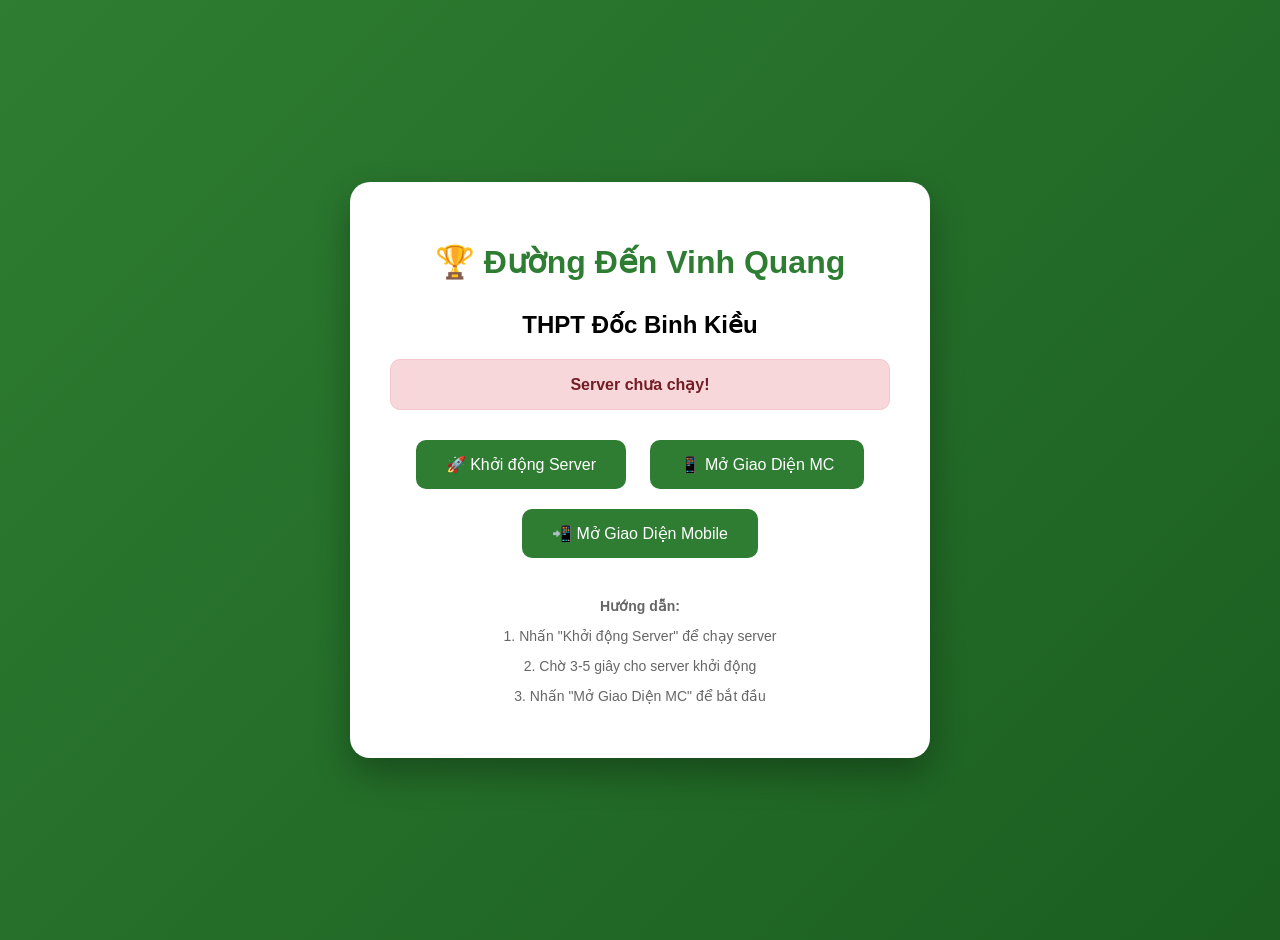
<file: launcher.html>
<!DOCTYPE html>
<html lang="vi">
<head>
    <meta charset="UTF-8">
    <title>Đường Đến Vinh Quang - Launcher</title>
    <style>
        body {
            font-family: 'Segoe UI', Tahoma, Geneva, Verdana, sans-serif;
            background: linear-gradient(135deg, #2E7D32 0%, #1b5e20 100%);
            margin: 0;
            padding: 20px;
            min-height: 100vh;
            display: flex;
            justify-content: center;
            align-items: center;
        }
        .container {
            background: white;
            padding: 40px;
            border-radius: 20px;
            box-shadow: 0 15px 35px rgba(0,0,0,0.3);
            text-align: center;
            max-width: 500px;
        }
        h1 {
            color: #2E7D32;
            margin-bottom: 30px;
        }
        .btn {
            background: #2E7D32;
            color: white;
            padding: 15px 30px;
            border: none;
            border-radius: 10px;
            font-size: 16px;
            cursor: pointer;
            margin: 10px;
            transition: all 0.3s;
        }
        .btn:hover {
            background: #1b5e20;
            transform: translateY(-2px);
        }
        .status {
            margin: 20px 0;
            padding: 15px;
            border-radius: 10px;
            font-weight: bold;
        }
        .success {
            background: #d4edda;
            color: #155724;
            border: 1px solid #c3e6cb;
        }
        .error {
            background: #f8d7da;
            color: #721c24;
            border: 1px solid #f5c6cb;
        }
        .info {
            background: #d1ecf1;
            color: #0c5460;
            border: 1px solid #bee5eb;
        }
    </style>
</head>
<body>
    <div class="container">
        <h1>🏆 Đường Đến Vinh Quang</h1>
        <h2>THPT Đốc Binh Kiều</h2>
        
        <div id="status" class="status info">
            Đang kiểm tra server...
        </div>
        
        <button class="btn" onclick="startServer()">🚀 Khởi động Server</button>
        <button class="btn" onclick="openApp()">📱 Mở Giao Diện MC</button>
        <button class="btn" onclick="openMobile()">📲 Mở Giao Diện Mobile</button>
        
        <div style="margin-top: 30px; font-size: 14px; color: #666;">
            <p><strong>Hướng dẫn:</strong></p>
            <p>1. Nhấn "Khởi động Server" để chạy server</p>
            <p>2. Chờ 3-5 giây cho server khởi động</p>
            <p>3. Nhấn "Mở Giao Diện MC" để bắt đầu</p>
        </div>
    </div>

    <script>
        function checkServer() {
            fetch('http://localhost:3000', { 
                mode: 'no-cors',
                cache: 'no-cache'
            })
                .then(response => {
                    console.log('Response:', response);
                    updateStatus('Server đã chạy sẵn!', 'success');
                })
                .catch(error => {
                    console.log('Error:', error);
                    // Thử cách khác
                    fetch('http://localhost:3000/api/players')
                        .then(response => {
                            if (response.ok) {
                                updateStatus('Server đã chạy sẵn!', 'success');
                            } else {
                                updateStatus('Server chưa chạy!', 'error');
                            }
                        })
                        .catch(() => {
                            updateStatus('Server chưa chạy!', 'error');
                        });
                });
        }

        function startServer() {
            updateStatus('Đang khởi động server...', 'info');
            
            // Tạo một request để trigger batch file qua proxy
            // Sử dụng WebSocket để kiểm tra và khởi động
            const socket = io('http://localhost:3000');
            
            socket.on('connect', () => {
                updateStatus('Server đã chạy sẵn!', 'success');
                socket.disconnect();
            });
            
            socket.on('connect_error', () => {
                // Server chưa chạy, thử khởi động bằng cách khác
                updateStatus('Đang khởi động server mới...', 'info');
                
                // Sử dụng fetch để kiểm tra lại sau 3 giây
                setTimeout(() => {
                    fetch('http://localhost:3000', { mode: 'no-cors' })
                        .then(() => {
                            updateStatus('Server đã khởi động thành công!', 'success');
                        })
                        .catch(() => {
                            updateStatus('Vui lòng chạy start-server.bat thủ công', 'error');
                        });
                }, 3000);
                
                // Cách 1: Thử mở batch file (chỉ hoạt động trên một số trình duyệt)
                try {
                    window.open('file:///' + window.location.pathname.replace(/[^\\]*$/, 'start-server.bat'), '_blank');
                } catch (e) {
                    console.log('Không thể mở batch file từ trình duyệt');
                }
            });
        }

        function openApp() {
            window.open('http://localhost:3000', '_blank');
        }

        function openMobile() {
            window.open('http://localhost:3000/mobile?player=F1', '_blank');
        }

        function updateStatus(message, type) {
            const status = document.getElementById('status');
            status.textContent = message;
            status.className = 'status ' + type;
        }

        // Kiểm tra server khi tải trang
        window.addEventListener('load', checkServer);

        // Tự động kiểm tra lại mỗi 5 giây
        setInterval(checkServer, 5000);
    </script>
</body>
</html>
</file>
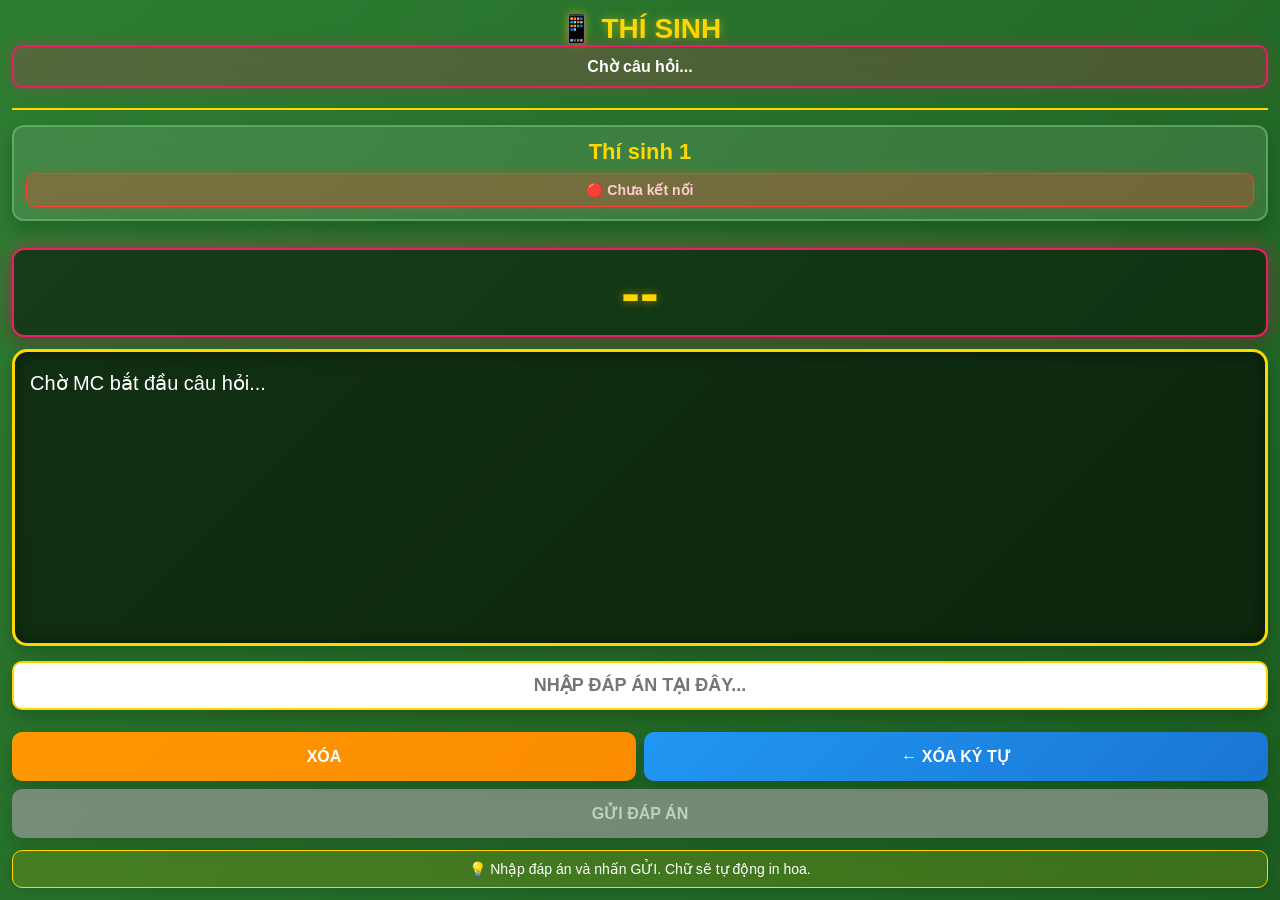
<file: mobile.html>
<!DOCTYPE html>
<html lang="vi">
<head>
    <meta charset="UTF-8">
    <meta name="viewport" content="width=device-width, initial-scale=1.0">
    <title>Thí sinh - Đường Đến Vinh Quang</title>
    <script src="https://cdn.socket.io/4.5.0/socket.io.min.js"></script>
    <style>
        * { box-sizing: border-box; }
        :root {
            --la-sen: #2E7D32; 
            --la-sen-non: #81C784; 
            --vang-nhuy: #FFD700; 
            --hong-sen: #E91E63;
            --shadow-sm: 0 2px 8px rgba(0,0,0,0.15);
            --shadow-md: 0 8px 16px rgba(0,0,0,0.2);
            --shadow-lg: 0 15px 35px rgba(0,0,0,0.3);
        }
        body {
            margin: 0;
            padding: 12px;
            font-family: 'Segoe UI', 'Tahoma', 'Geneva', sans-serif;
            background: linear-gradient(135deg, var(--la-sen) 0%, #1B5E20 100%);
            color: white;
            min-height: 100vh;
            display: flex;
            flex-direction: column;
            overflow-x: hidden;
        }
        .header {
            text-align: center;
            margin-bottom: 15px;
            padding-bottom: 10px;
            border-bottom: 2px solid var(--vang-nhuy);
        }
        .header h1 {
            margin: 0;
            font-size: clamp(20px, 5vw, 28px);
            color: var(--vang-nhuy);
            text-shadow: 0 0 10px rgba(255, 215, 0, 0.5);
        }
        .player-info {
            background: rgba(255, 255, 255, 0.1);
            backdrop-filter: blur(10px);
            padding: 12px;
            border-radius: 12px;
            margin-bottom: 15px;
            text-align: center;
            border: 2px solid rgba(129, 199, 132, 0.5);
            box-shadow: var(--shadow-md);
        }
        .player-info h2 {
            margin: 0;
            font-size: clamp(18px, 4vw, 22px);
            color: var(--vang-nhuy);
        }
        .question-box {
            background: rgba(0, 0, 0, 0.6);
            backdrop-filter: blur(10px);
            padding: 15px;
            border-radius: 15px;
            margin-bottom: 15px;
            flex-grow: 1;
            border: 3px solid var(--vang-nhuy);
            font-size: clamp(16px, 3vw, 20px);
            line-height: 1.6;
            overflow-y: auto;
            box-shadow: inset 0 0 15px rgba(0,0,0,0.5), var(--shadow-md);
            transform: perspective(1000px);
        }
        .timer {
            font-size: clamp(32px, 12vw, 56px);
            font-weight: bold;
            text-align: center;
            color: var(--vang-nhuy);
            margin: 12px 0;
            padding: 10px;
            background: rgba(0, 0, 0, 0.5);
            border-radius: 12px;
            border: 2px solid var(--hong-sen);
            box-shadow: 0 0 20px rgba(233, 30, 99, 0.5), var(--shadow-md);
            text-shadow: 0 0 10px rgba(255, 215, 0, 0.5);
        }
        .answer-input {
            width: 100%;
            padding: 12px;
            font-size: clamp(16px, 4vw, 18px);
            border: 2px solid var(--vang-nhuy);
            border-radius: 10px;
            margin-bottom: 12px;
            text-align: center;
            background: white;
            color: var(--la-sen);
            font-weight: bold;
            text-transform: uppercase;
            box-shadow: var(--shadow-md);
            transition: all 0.3s;
        }
        .answer-input:focus {
            outline: none;
            border-color: var(--la-sen);
            box-shadow: 0 0 15px rgba(129, 199, 132, 0.5), var(--shadow-md);
            transform: scale(1.02);
        }
        .buttons {
            display: grid;
            grid-template-columns: 1fr 1fr;
            gap: 8px;
            margin-top: 10px;
        }
        .btn {
            padding: clamp(10px, 3vw, 15px);
            border: none;
            border-radius: 10px;
            font-size: clamp(14px, 3vw, 16px);
            font-weight: bold;
            cursor: pointer;
            color: white;
            transition: all 0.3s cubic-bezier(0.34, 1.56, 0.64, 1);
            box-shadow: var(--shadow-md);
            transform: scale(1);
            position: relative;
            overflow: hidden;
        }
        .btn:active {
            transform: scale(0.95);
        }
        .btn::before {
            content: '';
            position: absolute;
            top: 0;
            left: -100%;
            width: 100%;
            height: 100%;
            background: rgba(255,255,255,0.2);
            transition: left 0.3s;
        }
        .btn:active::before {
            left: 100%;
        }
        .btn-send {
            background: linear-gradient(135deg, #4CAF50, #45a049);
            grid-column: span 2;
        }
        .btn-send:disabled {
            background: #999;
            cursor: not-allowed;
            opacity: 0.7;
        }
        .btn-clear {
            background: linear-gradient(135deg, #FF9800, #FB8C00);
        }
        .btn-backspace {
            background: linear-gradient(135deg, #2196F3, #1976D2);
        }
        .status {
            text-align: center;
            padding: 8px;
            margin-top: 8px;
            border-radius: 10px;
            font-weight: bold;
            font-size: clamp(12px, 3vw, 14px);
            transition: all 0.3s;
        }
        .connected {
            background: rgba(76, 175, 80, 0.3);
            color: #C8E6C9;
            border: 1px solid #4CAF50;
            box-shadow: 0 0 10px rgba(76, 175, 80, 0.3);
        }
        .disconnected {
            background: rgba(244, 67, 54, 0.3);
            color: #FFCDD2;
            border: 1px solid #F44336;
            box-shadow: 0 0 10px rgba(244, 67, 54, 0.3);
        }
        .round-info {
            background: rgba(233, 30, 99, 0.2);
            backdrop-filter: blur(10px);
            padding: 10px;
            border-radius: 10px;
            margin-bottom: 10px;
            text-align: center;
            font-weight: bold;
            border: 2px solid var(--hong-sen);
            font-size: clamp(14px, 3vw, 16px);
            box-shadow: 0 0 15px rgba(233, 30, 99, 0.3);
        }
        .instructions {
            background: rgba(255, 215, 0, 0.15);
            backdrop-filter: blur(10px);
            padding: 10px;
            border-radius: 10px;
            margin-top: 12px;
            font-size: clamp(12px, 2.5vw, 14px);
            text-align: center;
            border: 1px solid var(--vang-nhuy);
            box-shadow: var(--shadow-sm);
        }
        .notification {
            position: fixed;
            top: 20px;
            right: 15px;
            background: rgba(0,0,0,0.9);
            color: white;
            padding: 12px 15px;
            border-radius: 8px;
            z-index: 1000;
            font-weight: bold;
            border-left: 4px solid var(--vang-nhuy);
            max-width: 85%;
            box-shadow: var(--shadow-lg);
            animation: slideIn 0.3s ease-out;
        }
        @keyframes slideIn {
            from { transform: translateX(400px); opacity: 0; }
            to { transform: translateX(0); opacity: 1; }
        }
        @media (max-width: 600px) {
            body {
                padding: 10px;
            }
            .header {
                margin-bottom: 12px;
            }
            .buttons {
                gap: 6px;
            }
        }
    </style>
</head>
<body>
    <div class="header">
        <h1>📱 THÍ SINH</h1>
        <div class="round-info" id="roundInfo">Chờ câu hỏi...</div>
    </div>

    <div class="player-info">
        <h2 id="playerName">Đang kết nối...</h2>
        <div id="connectionStatus" class="status disconnected">🔴 Chưa kết nối</div>
    </div>

    <div class="timer" id="timerDisplay">--</div>

    <div class="question-box" id="questionText">
        Chờ MC bắt đầu câu hỏi...
    </div>

    <input type="text" 
           class="answer-input" 
           id="answerInput" 
           placeholder="Nhập đáp án tại đây..."
           autocomplete="off"
           maxlength="50">

    <div class="buttons">
        <button class="btn btn-clear" onclick="clearAnswer()">XÓA</button>
        <button class="btn btn-backspace" onclick="backspace()">← XÓA KÝ TỰ</button>
        <button class="btn btn-send" id="sendBtn" onclick="sendAnswer()" disabled>GỬI ĐÁP ÁN</button>
    </div>

    <div class="instructions">
        💡 Nhập đáp án và nhấn GỬI. Chữ sẽ tự động in hoa.
    </div>

    <script>
        // Lấy ID thí sinh từ URL (ví dụ: mobile.html?player=F1)
        const urlParams = new URLSearchParams(window.location.search);
        const playerId = urlParams.get('player') || 'F1';
        const playerName = `Thí sinh ${playerId.substring(1)}`;
        
        let socket = null;
        let currentRound = null;
        let timeLeft = 0;
        let timerInterval = null;
        let hasAnswered = false;

        // Khởi tạo
        document.addEventListener('DOMContentLoaded', function() {
            document.getElementById('playerName').textContent = playerName;
            connectSocket();
            setupInputEvents();
        });

        // Kết nối Socket.IO
        function connectSocket() {
            // Lấy địa chỉ server - FIXED cho đúng port 3000
            const serverUrl = window.location.protocol + '//' + window.location.hostname + ':3000';
            
            console.log('🔗 Đang kết nối tới:', serverUrl);
            
            socket = io(serverUrl, {
                reconnection: true,
                reconnectionAttempts: 5,
                reconnectionDelay: 1000
            });
            
            socket.on('connect', () => {
                console.log('✅ Đã kết nối với server, Socket ID:', socket.id);
                updateStatus(true);
                
                // Gửi thông tin thí sinh lên server - QUAN TRỌNG
                socket.emit('register_player', {
                    playerId: playerId,
                    playerName: playerName
                });
            });

            // Nhận xác nhận đăng ký thành công
            socket.on('registration_success', (data) => {
                console.log('🎉 Đăng ký thành công:', data);
                document.getElementById('playerName').textContent = `${playerName} (${playerId})`;
                showNotification('✅ Đăng ký thành công!');
            });

            // Nhận câu hỏi từ MC
            socket.on('question_info', (data) => {
                console.log('📥 Nhận câu hỏi:', data);
                currentRound = data.round;
                document.getElementById('questionText').textContent = data.question;
                document.getElementById('roundInfo').textContent = `Vòng: ${data.round.toUpperCase()}`;
                
                if (data.time > 0) {
                    startTimer(data.time);
                }
                
                // Reset trạng thái
                hasAnswered = false;
                document.getElementById('answerInput').value = '';
                document.getElementById('answerInput').disabled = false;
                document.getElementById('sendBtn').disabled = false;
                document.getElementById('answerInput').focus();
                
                // Thông báo
                showNotification('📝 Câu hỏi đã nhận!');
            });

            // Nhận lệnh bắt đầu vòng
            socket.on('start_round', (data) => {
                console.log('🚀 Bắt đầu vòng:', data);
                currentRound = data.round;
                startTimer(data.duration);
                showNotification('⏱️ Bắt đầu tính giờ!');
            });

            // Nhận lệnh kết thúc vòng
            socket.on('end_round', () => {
                console.log('⏹️ Kết thúc vòng');
                stopTimer();
                document.getElementById('answerInput').disabled = true;
                document.getElementById('sendBtn').disabled = true;
                showNotification('⏰ Hết giờ!');
            });

            socket.on('disconnect', () => {
                console.log('❌ Mất kết nối với server');
                updateStatus(false);
                stopTimer();
                showNotification('🔴 Mất kết nối server');
            });

            // Nhận phản hồi khi gửi đáp án thành công
            socket.on('answer_received', (data) => {
                console.log('✅ Đã gửi đáp án:', data);
                showNotification(`✅ Đã gửi: ${data.answer}`);
                hasAnswered = true;
                document.getElementById('sendBtn').disabled = true;
                document.getElementById('answerInput').disabled = true;
            });

            socket.on('error', (error) => {
                console.error('Lỗi:', error);
                showNotification(`❌ Lỗi: ${error.message || error}`);
            });
        }

        // Cập nhật trạng thái kết nối
        function updateStatus(connected) {
            const statusDiv = document.getElementById('connectionStatus');
            if (connected) {
                statusDiv.textContent = '🟢 Đã kết nối';
                statusDiv.className = 'status connected';
            } else {
                statusDiv.textContent = '🔴 Mất kết nối';
                statusDiv.className = 'status disconnected';
            }
        }

        // QUẢN LÝ ĐỒNG HỒ ĐẾM NGƯỢC - FIXED HOÀN TOÀN
       // QUẢN LÝ ĐỒNG HỒ ĐẾM NGƯỢC - PHIÊN BẢN FIXED 100%
function startTimer(seconds) {
    stopTimer();
    timeLeft = seconds;
    updateTimerDisplay();
    
    timerInterval = setInterval(() => {
        // GIẢM THỜI GIAN VÀ CẬP NHẬT NGAY
        timeLeft--;
        updateTimerDisplay();
        
        // NẾU ĐÃ HẾT GIỜ
        if (timeLeft <= 0) {
            clearInterval(timerInterval);
            timerInterval = null;
            timeLeft = 0;
            updateTimerDisplay(); // CẬP NHẬT LẦN CUỐI
            document.getElementById('answerInput').disabled = true;
            document.getElementById('sendBtn').disabled = true;
            showNotification('⏰ Hết giờ!');
        }
    }, 1000);
}

function stopTimer() {
    if (timerInterval) {
        clearInterval(timerInterval);
        timerInterval = null;
    }
}

// CẬP NHẬT HIỂN THỊ ĐỒNG HỒ - ĐƠN GIẢN HÓA
function updateTimerDisplay() {
    const timerDisplay = document.getElementById('timerDisplay');
    
    if (timeLeft >= 0) {
        // LUÔN HIỂN THỊ SỐ (kể cả 0)
        timerDisplay.textContent = timeLeft;
        timerDisplay.style.color = timeLeft <= 10 ? '#FF5252' : '#FFD700';
    } else {
        timerDisplay.textContent = '--';
        timerDisplay.style.color = '#FFD700';
    }
}


// Gửi đáp án
        function sendAnswer() {
            const answerInput = document.getElementById('answerInput');
            const answer = answerInput.value.trim().toUpperCase();
            
            if (!answer) {
                showNotification('❌ Vui lòng nhập đáp án!');
                return;
            }
            
            if (!socket || !socket.connected) {
                showNotification('❌ Chưa kết nối với máy chủ!');
                return;
            }
            
            if (hasAnswered) {
                showNotification('⚠️ Bạn đã gửi đáp án rồi!');
                return;
            }
            
            // Gửi đáp án lên server
            socket.emit('player_answer', {
                playerId: playerId,
                playerName: playerName,
                answer: answer,
                round: currentRound || 'unknown',
                timestamp: new Date().toISOString()
            });
            
            console.log(`📤 Gửi đáp án: ${answer}`);
        }

        // Hiển thị thông báo
        function showNotification(message) {
            // Tạo thông báo tạm thời
            const notification = document.createElement('div');
            notification.textContent = message;
            notification.className = 'notification';
            
            // Tự động ẩn sau 3 giây
            setTimeout(() => {
                if (notification.parentNode) {
                    notification.remove();
                }
            }, 3000);
            
            document.body.appendChild(notification);
        }

        // Xử lý nhập liệu
        function setupInputEvents() {
            const input = document.getElementById('answerInput');
            
            // Tự động chuyển thành chữ hoa
            input.addEventListener('input', function() {
                this.value = this.value.toUpperCase();
            });
            
            // Gửi bằng phím Enter
            input.addEventListener('keypress', function(e) {
                if (e.key === 'Enter') {
                    sendAnswer();
                }
            });
        }

        function clearAnswer() {
            document.getElementById('answerInput').value = '';
            document.getElementById('answerInput').focus();
            showNotification('🗑️ Đã xóa đáp án');
        }

        function backspace() {
            const input = document.getElementById('answerInput');
            input.value = input.value.slice(0, -1);
            input.focus();
        }

        // Phím tắt
        document.addEventListener('keydown', function(e) {
            // ESC để xóa toàn bộ
            if (e.key === 'Escape') {
                clearAnswer();
            }
        });

        // Tự động focus vào ô nhập khi trang load
        setTimeout(() => {
            const input = document.getElementById('answerInput');
            if (input) {
                input.focus();
            }
        }, 1000);
    </script>
</body>
</html>
</file>
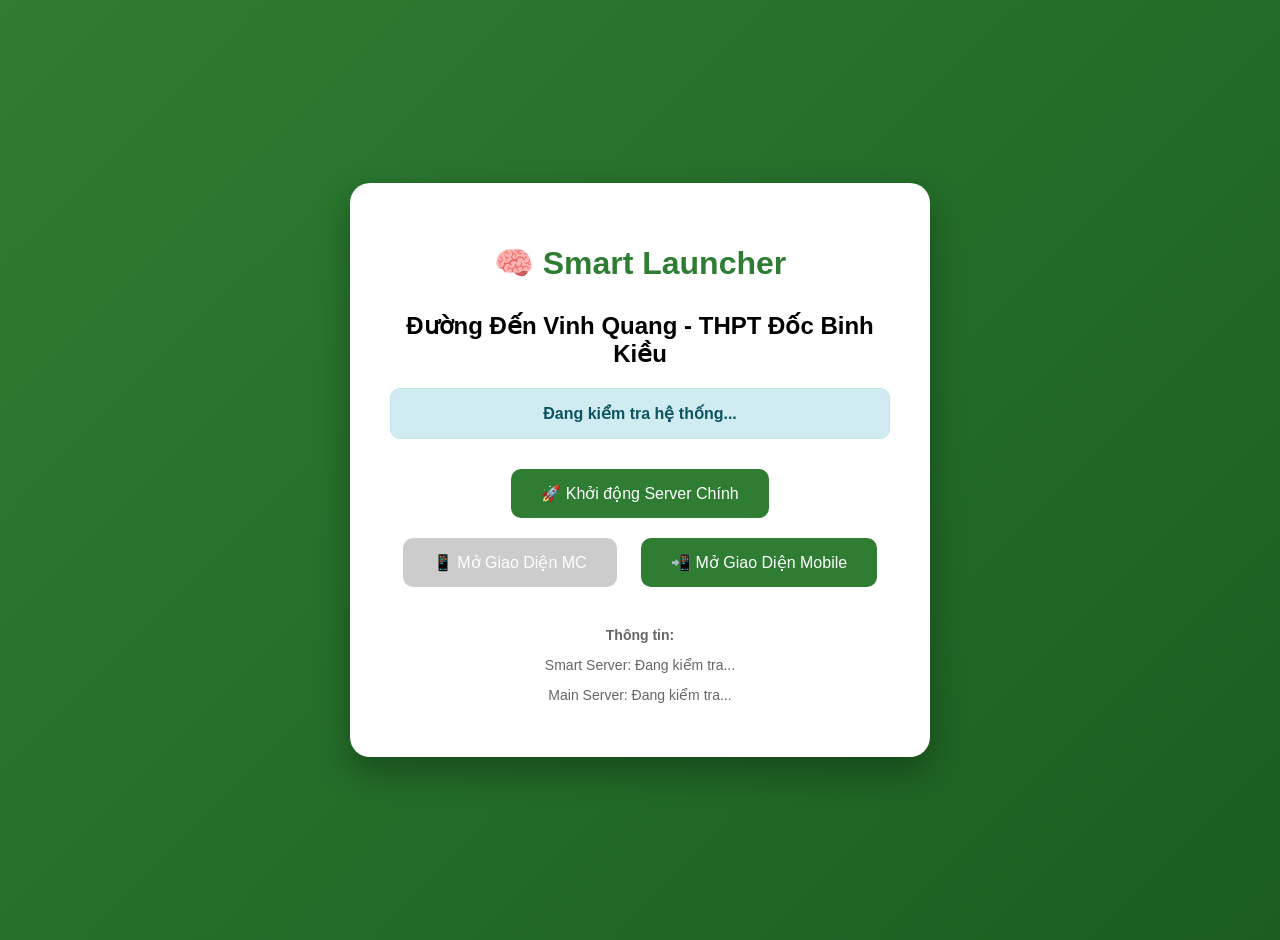
<file: smart-launcher.html>
<!DOCTYPE html>
<html lang="vi">
<head>
    <meta charset="UTF-8">
    <title>Smart Launcher - Đường Đến Vinh Quang</title>
    <script src="https://cdn.socket.io/4.5.0/socket.io.min.js"></script>
    <style>
        body {
            font-family: 'Segoe UI', Tahoma, Geneva, Verdana, sans-serif;
            background: linear-gradient(135deg, #2E7D32 0%, #1b5e20 100%);
            margin: 0;
            padding: 20px;
            min-height: 100vh;
            display: flex;
            justify-content: center;
            align-items: center;
        }
        .container {
            background: white;
            padding: 40px;
            border-radius: 20px;
            box-shadow: 0 15px 35px rgba(0,0,0,0.3);
            text-align: center;
            max-width: 500px;
        }
        h1 {
            color: #2E7D32;
            margin-bottom: 30px;
        }
        .btn {
            background: #2E7D32;
            color: white;
            padding: 15px 30px;
            border: none;
            border-radius: 10px;
            font-size: 16px;
            cursor: pointer;
            margin: 10px;
            transition: all 0.3s;
        }
        .btn:hover {
            background: #1b5e20;
            transform: translateY(-2px);
        }
        .btn:disabled {
            background: #ccc;
            cursor: not-allowed;
            transform: none;
        }
        .status {
            margin: 20px 0;
            padding: 15px;
            border-radius: 10px;
            font-weight: bold;
        }
        .success {
            background: #d4edda;
            color: #155724;
            border: 1px solid #c3e6cb;
        }
        .error {
            background: #f8d7da;
            color: #721c24;
            border: 1px solid #f5c6cb;
        }
        .info {
            background: #d1ecf1;
            color: #0c5460;
            border: 1px solid #bee5eb;
        }
        .warning {
            background: #fff3cd;
            color: #856404;
            border: 1px solid #ffeaa7;
        }
        .loading {
            display: inline-block;
            width: 20px;
            height: 20px;
            border: 3px solid #f3f3f3;
            border-top: 3px solid #2E7D32;
            border-radius: 50%;
            animation: spin 1s linear infinite;
            margin-right: 10px;
        }
        @keyframes spin {
            0% { transform: rotate(0deg); }
            100% { transform: rotate(360deg); }
        }
    </style>
</head>
<body>
    <div class="container">
        <h1>🧠 Smart Launcher</h1>
        <h2>Đường Đến Vinh Quang - THPT Đốc Binh Kiều</h2>
        
        <div id="status" class="status info">
            Đang kiểm tra hệ thống...
        </div>
        
        <div id="main-controls">
            <button id="start-btn" class="btn" onclick="startMainServer()">
                🚀 Khởi động Server Chính
            </button>
            <button id="open-btn" class="btn" onclick="openMainApp()" disabled>
                📱 Mở Giao Diện MC
            </button>
            <button class="btn" onclick="openMobile()">
                📲 Mở Giao Diện Mobile
            </button>
        </div>
        
        <div style="margin-top: 30px; font-size: 14px; color: #666;">
            <p><strong>Thông tin:</strong></p>
            <p>Smart Server: <span id="smart-status">Đang kiểm tra...</span></p>
            <p>Main Server: <span id="main-status">Đang kiểm tra...</span></p>
        </div>
    </div>

    <script>
        let socket = null;
        let isMainServerRunning = false;

        function connectSocket() {
            socket = io('http://localhost:3001');
            
            socket.on('connect', () => {
                console.log('Đã kết nối đến Smart Server');
                updateStatus('Đã kết nối đến Smart Server', 'success');
                document.getElementById('smart-status').textContent = 'Đang chạy';
            });
            
            socket.on('disconnect', () => {
                console.log('Mất kết nối Smart Server');
                updateStatus('Mất kết nối Smart Server', 'error');
                document.getElementById('smart-status').textContent = 'Mất kết nối';
            });
            
            socket.on('status_update', (data) => {
                isMainServerRunning = data.mainServerRunning;
                updateMainServerStatus();
            });
            
            socket.on('server_start_result', (result) => {
                if (result.success) {
                    updateStatus(result.message, 'success');
                    setTimeout(() => {
                        checkMainServer();
                    }, 2000);
                } else {
                    updateStatus(result.message, 'error');
                }
                document.getElementById('start-btn').disabled = false;
                document.getElementById('start-btn').innerHTML = '🚀 Khởi động Server Chính';
            });
        }

        function updateStatus(message, type) {
            const status = document.getElementById('status');
            status.textContent = message;
            status.className = 'status ' + type;
        }

        function updateMainServerStatus() {
            const mainStatus = document.getElementById('main-status');
            const startBtn = document.getElementById('start-btn');
            const openBtn = document.getElementById('open-btn');
            
            if (isMainServerRunning) {
                mainStatus.textContent = 'Đang chạy';
                mainStatus.style.color = 'green';
                startBtn.disabled = true;
                startBtn.innerHTML = '✅ Server đã chạy';
                openBtn.disabled = false;
                updateStatus('Server chính đã sẵn sàng!', 'success');
            } else {
                mainStatus.textContent = 'Chưa chạy';
                mainStatus.style.color = 'red';
                startBtn.disabled = false;
                startBtn.innerHTML = '🚀 Khởi động Server Chính';
                openBtn.disabled = true;
            }
        }

        function startMainServer() {
            if (!socket || !socket.connected) {
                updateStatus('Chưa kết nối đến Smart Server', 'error');
                return;
            }
            
            document.getElementById('start-btn').disabled = true;
            document.getElementById('start-btn').innerHTML = '<span class="loading"></span>Đang khởi động...';
            updateStatus('Đang khởi động server chính...', 'info');
            
            socket.emit('start_main_server');
        }

        function openMainApp() {
            window.open('http://localhost:3000', '_blank');
        }

        function openMobile() {
            window.open('http://localhost:3000/mobile?player=F1', '_blank');
        }

        function checkMainServer() {
            fetch('http://localhost:3000', { mode: 'no-cors' })
                .then(() => {
                    isMainServerRunning = true;
                    updateMainServerStatus();
                })
                .catch(() => {
                    isMainServerRunning = false;
                    updateMainServerStatus();
                });
        }

        // Khởi động khi tải trang
        window.addEventListener('load', () => {
            connectSocket();
            setTimeout(checkMainServer, 1000);
        });
    </script>
</body>
</html>
</file>
